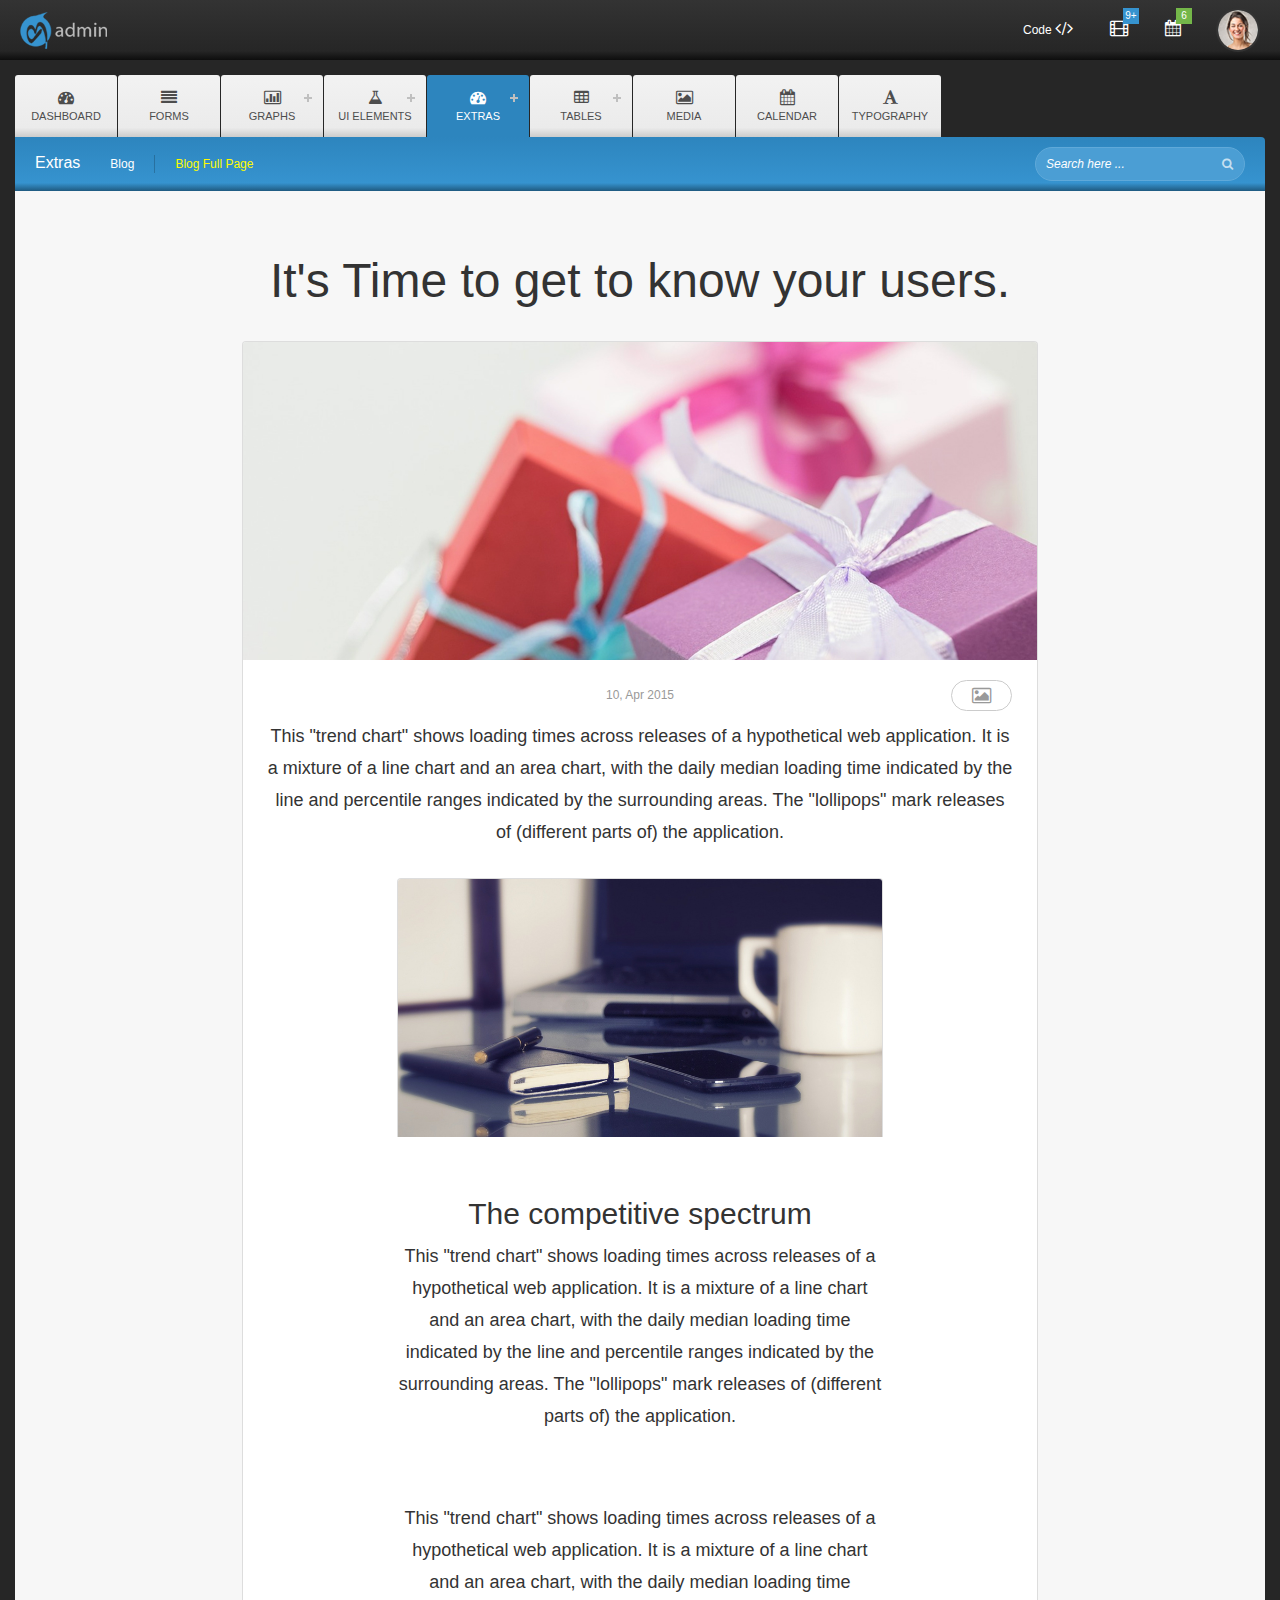
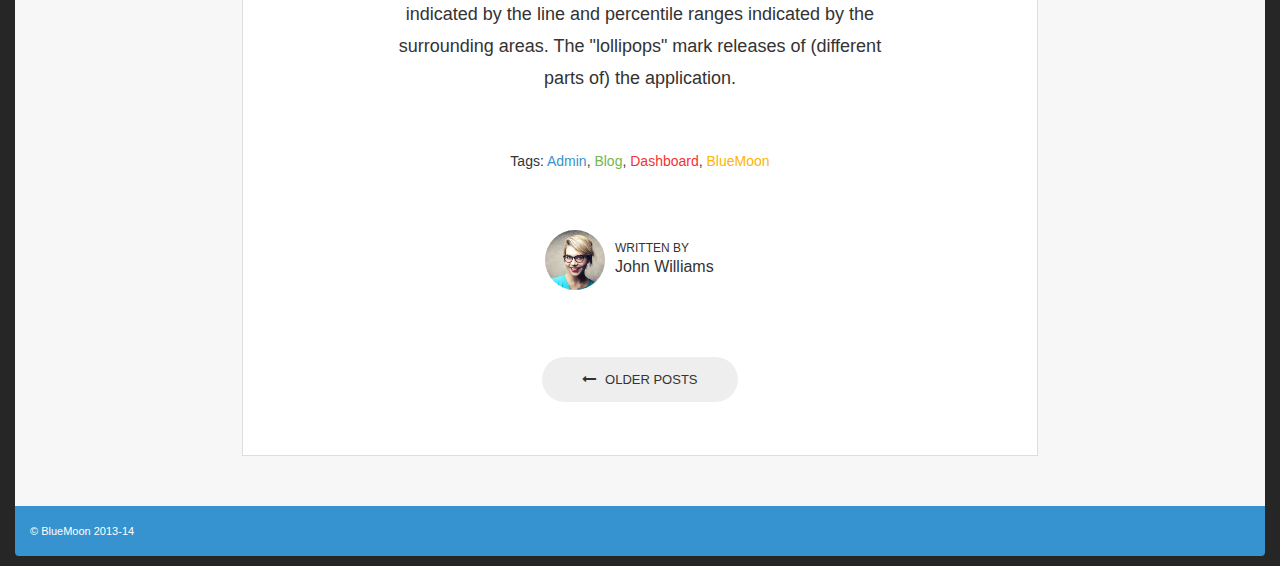
<file: static/blue-moon/blog-full-page.html>
<!DOCTYPE html>
<html>
  <head>
    <title>Blue Moon - Responsive Admin Dashboard</title>
    <meta charset="UTF-8" />
    <meta name="viewport" content="width=device-width, initial-scale=1.0"> 
    <meta name="description" content="Blue Moon - Responsive Admin Dashboard" />
    <meta name="keywords" content="Notifications, Admin, Dashboard, Bootstrap3, Sass, transform, CSS3, HTML5, Web design, UI Design, Responsive Dashboard, Responsive Admin, Admin Theme, Best Admin UI, Bootstrap Theme, Wrapbootstrap, Bootstrap, bootstrap.gallery" />
    <meta name="author" content="Bootstrap Gallery" />
    <link rel="shortcut icon" href="img/favicon.ico">
    
    <link href="css/bootstrap.min.css" rel="stylesheet">
    <link href="css/new.css" rel="stylesheet"> 
    <link href="css/blog.css" rel="stylesheet">

    <link href="fonts/font-awesome.min.css" rel="stylesheet">

    <!-- HTML5 shiv and Respond.js IE8 support of HTML5 elements and media queries -->
    <!--[if lt IE 9]>
      <script src="js/html5shiv.js"></script>
      <script src="js/respond.min.js"></script>
    <![endif]-->
  </head>

  <body>

    <!-- Header Start -->
    <header>
      <a href="index.html" class="logo">
        <img src="img/logo.png" alt="Logo"/>
      </a>
      <div class="pull-right">
        <ul id="mini-nav" class="clearfix">
          <li class="list-box hidden-xs">
            <a href="#" data-toggle="modal" data-target="#modalMd">
              <span class="text-white">Code</span> <i class="fa fa-code"></i>
            </a>
            <!-- Modal -->
            <div class="modal fade" id="modalMd" tabindex="-1" role="dialog" aria-labelledby="myModalLabel5" aria-hidden="true">
              <div class="modal-dialog">
                <div class="modal-content">
                  <div class="modal-header">
                    <button type="button" class="close" data-dismiss="modal" aria-hidden="true">&times;</button>
                    <h4 class="modal-title text-danger" id="myModalLabel5">Coding Style </h4>
                  </div>
                  <div class="modal-body">
                    <img src="img/documentation.png" alt="Esquare Admin">
                  </div>
                  <div class="modal-footer">
                    <button type="button" class="btn btn-danger" data-dismiss="modal"><i class="fa fa-times"></i> Close</button>
                  </div>
                </div>
              </div>
            </div>
          </li>
          <li class="list-box dropdown">
            <a id="drop5" href="#" role="button" class="dropdown-toggle" data-toggle="dropdown">
              <i class="fa fa-film"></i>
            </a>
            <span class="info-label info-bg">9+</span>
            <ul class="dropdown-menu stats-widget clearfix">
              <li>
                <h5 class="text-success">$37895</h5>
                <p>Revenue <span class="text-success">+2%</span></p>
                <div class="progress progress-mini">
                  <div class="progress-bar progress-bar-success" role="progressbar" aria-valuenow="40" aria-valuemin="0" aria-valuemax="100" style="width: 40%">
                    <span class="sr-only">40% Complete (success)</span>
                  </div>
                </div>
              </li>
              <li>
                <h5 class="text-warning">47,892</h5>
                <p>Downloads <span class="text-warning">+39%</span></p>
                <div class="progress progress-mini">
                  <div class="progress-bar progress-bar-warning" role="progressbar" aria-valuenow="40" aria-valuemin="0" aria-valuemax="100" style="width: 40%">
                    <span class="sr-only">40% Complete (warning)</span>
                  </div>
                </div>
              </li>
              <li>
                <h5 class="text-danger">28214</h5>
                <p>Uploads <span class="text-danger">-7%</span></p>
                <div class="progress progress-mini">
                  <div class="progress-bar progress-bar-danger" role="progressbar" aria-valuenow="40" aria-valuemin="0" aria-valuemax="100" style="width: 40%">
                    <span class="sr-only">40% Complete (danger)</span>
                  </div>
                </div>
              </li>
            </ul>
          </li>
          <li class="list-box dropdown">
            <a id="drop5" href="#" role="button" class="dropdown-toggle" data-toggle="dropdown">
              <i class="fa fa-calendar"></i>
            </a>
            <span class="info-label success-bg">6</span>
            <ul class="dropdown-menu server-activity">
              <li>
                <p><i class="fa fa-flag text-info"></i> Pending request<span class="time">3 hrs</span></p>
              </li>
              <li>
                <p><i class="fa fa-fire text-warning"></i> Server Crashed<span class="time">3mins</span></p>
              </li>
              <li>
                <p><i class="fa fa-user text-success"></i> 3 New users<span class="time">1 min</span></p>
              </li>
              <li>
                <p><i class="fa fa-bell text-danger"></i>9 pending requests<span class="time">5 min</span></p>
              </li>
              <li>
                <p><i class="fa fa-plane text-info"></i> Performance<span class="time">25 min</span></p>
              </li>
              <li>
                <p><i class="fa fa-envelope text-warning"></i>12 new emails<span class="time">25 min</span></p>
              </li>
              <li>
                <p><i class="fa fa-cog icon-spin text-success"></i> Location settings<span class="time">4 hrs</span></p>
              </li>
            </ul>
          </li>
          <li class="list-box user-profile">
            <a id="drop7" href="#" role="button" class="dropdown-toggle user-avtar" data-toggle="dropdown">
              <img src="img/user5.png" alt="Bluemoon User">
            </a>
            <ul class="dropdown-menu server-activity">
              <li>
                <p><i class="fa fa-cog text-info"></i> Account Settings</p>
              </li>
              <li>
                <p><i class="fa fa-fire text-warning"></i> Payment Details</p>
              </li>
              <li>
                <div class="demo-btn-group clearfix">
                  <a href="#" data-original-title="" title="">
                    <i class="fa fa-facebook fa-lg icon-rounded info-bg"></i>
                  </a>
                  <a href="#" data-original-title="" title="">
                    <i class="fa fa-twitter fa-lg icon-rounded twitter-bg"></i>
                  </a>
                  <a href="#" data-original-title="" title="">
                    <i class="fa fa-linkedin fa-lg icon-rounded linkedin-bg"></i>
                  </a>
                  <a href="#" data-original-title="" title="">
                    <i class="fa fa-pinterest fa-lg icon-rounded danger-bg"></i>
                  </a>
                  <a href="#" data-original-title="" title="">
                    <i class="fa fa-google-plus fa-lg icon-rounded success-bg"></i>
                  </a>
                </div>
              </li>
              <li>
                <div class="demo-btn-group clearfix">
                  <button href="#" class="btn btn-danger">
                    Logout
                  </button>
                </div>
              </li>
            </ul>
          </li>
        </ul>
      </div>
    </header>
    <!-- Header End -->

    <!-- Main Container start -->
    <div class="dashboard-container">

      <div class="container">
        <!-- Top Nav Start -->
        <div id='cssmenu'>
          <ul>
            <li>
              <a href='index.html'>
                <i class="fa fa-dashboard"></i>
                Dashboard
              </a>
            </li>
            <li>
              <a href="forms.html">
                <i class="fa fa-align-justify"></i>
                Forms
              </a>
            </li>
            <li class=''>
              <a href='#'><i class="fa fa-bar-chart-o"></i>Graphs</a>
              <ul>
                 <li><a href='flot.html'>Flot Graphs</a></li>
                 <li><a href='graphs.html'>Google Graph</a></li>
                 <li><a href='vector-maps.html'>Vector Maps</a></li>
              </ul>
            </li>
            <li class=''>
              <a href='#'><i class="fa fa-flask"></i>UI Elements</a>
              <ul>
                 <li><a href='ui-elements.html'>UI Elements</a></li>
                 <li><a href='panels.html'>Panels</a></li>
                 <li><a href='notifications.html'>Notifications</a></li>
                 <li><a href='icons.html'>Icons</a></li>
              </ul>
            </li>
            <li class='active'>
              <a href='#'><i class="fa fa-dashboard"></i>Extras</a>
              <ul>
                <li><a href='#'>Blog</a>
                  <ul>
                    <li><a href='blog.html'>Blog</a></li>
                    <li><a href='blog-full-page.html'>Blog Full Page</a></li>
                  </ul>
                </li>
                <li><a href='edit-profile.html'>Edit Profile</a></li>
                <li><a href='invoice.html'>Invoice</a></li>
                <li><a href='default.html'>default</a></li>
                <li><a href='#'>Submenu</a>
                  <ul>
                    <li><a href='#'>Sub Product</a></li>
                    <li><a href='#'>Sub Product</a></li>
                    <li><a href='#'>Sub Product</a></li>
                  </ul>
                </li>
                <li><a href='login.html'>Login</a></li>
                <li><a href='help.html'>Help</a></li>
                <li><a href='404.html'>404</a></li>
                <li><a href='500.html'>500</a></li>
              </ul>
            </li>
            <li>
              <a href='#'><i class="fa fa-table"></i>Tables</a>
              <ul>
                <li><a href='tables.html'>Tables</a></li>
                <li><a href='pricing.html'>Pricing Plan</a></li>
                <li><a href='timeline.html'>Timeline</a></li>
              </ul>
            </li>
            <li>
              <a href="media.html">
                <i class="fa fa-picture-o"></i>
                Media
              </a>
            </li>
            <li class="hidden-sm">
              <a href="calendar.html">
                <i class="fa fa-calendar"></i>
                Calendar
              </a>
            </li>
            <li class="hidden-sm">
              <a href="typography.html">
                <i class="fa fa-font"></i>
                Typography
              </a>
            </li>
          </ul>
        </div>
        <!-- Top Nav End -->

        <!-- Sub Nav End -->
        <div class="sub-nav hidden-sm hidden-xs">
          <ul>
            <li><a href="" class="heading">Extras</a></li>
            <li class="hidden-sm hidden-xs">
              <a href="blog.html">
                Blog
              </a>
            </li>
            <li class="hidden-sm hidden-xs">
              <a href="#" class="selected">
                Blog Full Page
              </a>
            </li>
          </ul>
          <div class="custom-search hidden-sm hidden-xs">
            <input type="text" class="search-query" placeholder="Search here ...">
            <i class="fa fa-search"></i>
          </div>
        </div>
        <!-- Sub Nav End -->

        <!-- Dashboard Wrapper Start -->
        <div class="dashboard-wrapper-lg">
          
          <!-- Blog Container Start -->
          <div class="blog-container">
            
            <h1 class="center-align-text">It's Time to get to know your users.</h1>

            <!-- Row Start -->
            <div class="row">
              <div class="col-lg-8 col-lg-offset-2 col-md-8 col-md-offset-2 col-sm-12 col-xs-12">

                <!-- Blog One Starts -->
                <div class="blog-wrapper">
                  <img src="img/bluemoon-blog7.jpg" class="blog-image img-responsive" alt="Bluemoon Blog">
                  <div class="blog-body">
                    <div class="blog-type">
                      <i class="fa fa-picture-o"></i>
                    </div>
                    <div class="date">
                      10, Apr 2015
                    </div>
                    <p class="blog-info-lg">
                      This "trend chart" shows loading times across releases of a hypothetical web application. It is a mixture of a line chart and an area chart, with the daily median loading time indicated by the line and percentile ranges indicated by the surrounding areas. The "lollipops" mark releases of (different parts of) the application.
                    </p>
                    
                    <!-- Row Start -->
                    <div class="row">
                      <div class="col-lg-8 col-lg-offset-2 col-md-8 col-md-offset-2 col-sm-12 col-xs-12">
                        <img src="img/bluemoon-blog5.jpg" class="blog-image img-responsive" alt="Bluemoon Blog">
                      </div>
                    </div>
                    <!-- Row Ends -->

                    <br><br>

                    <!-- Row Start -->
                    <div class="row">
                      <div class="col-lg-8 col-lg-offset-2 col-md-8 col-md-offset-2 col-sm-12 col-xs-12">
                        <h2>The competitive spectrum</h2>
                        <p class="blog-info-lg">
                          This "trend chart" shows loading times across releases of a hypothetical web application. It is a mixture of a line chart and an area chart, with the daily median loading time indicated by the line and percentile ranges indicated by the surrounding areas. The "lollipops" mark releases of (different parts of) the application.
                        </p>

                        <br><br>

                        <p class="blog-info-lg">
                          This "trend chart" shows loading times across releases of a hypothetical web application. It is a mixture of a line chart and an area chart, with the daily median loading time indicated by the line and percentile ranges indicated by the surrounding areas. The "lollipops" mark releases of (different parts of) the application.
                        </p>

                        <br>

                        <h5>Tags: <a href="#" class="text-info">Admin</a>, <a href="#" class="text-success">Blog</a>, <a href="#" class="text-danger">Dashboard</a>, <a href="#" class="text-warning">BlueMoon</a></h5>
                      </div>
                    </div>
                    <!-- Row Ends -->

                    <div class="writtern-by clearfix">
                      <img src="img/user7.jpg" class="writer" Alt="Author">
                      <div class="writer-info">
                        WRITTEN BY
                        <h4>John Williams</h4>
                      </div>
                    </div>

                    <a href="blog.html" class="blog-btn"><i class="fa fa-long-arrow-left"></i> Older Posts</a>

                    <br><br><br>

                  </div>
                </div>
                <!-- Blog One Ends -->

              </div>
            </div>
            <!-- Row Ends -->

          </div>
          <!-- Blog Container End -->

        </div>
        <!-- Dashboard Wrapper End -->

        <footer>
          <p>© BlueMoon 2013-14</p>
        </footer>

      </div>
    </div>
    <!-- Main Container end -->

    <script src="js/jquery.js"></script>
    <script src="js/bootstrap.min.js"></script>
    <script src="js/jquery.scrollUp.js"></script>
    
    <!-- Custom JS -->
    <script src="js/menu.js"></script>
    
    <script type="text/javascript">
      //ScrollUp
      $(function () {
        $.scrollUp({
          scrollName: 'scrollUp', // Element ID
          topDistance: '300', // Distance from top before showing element (px)
          topSpeed: 300, // Speed back to top (ms)
          animation: 'fade', // Fade, slide, none
          animationInSpeed: 400, // Animation in speed (ms)
          animationOutSpeed: 400, // Animation out speed (ms)
          scrollText: 'Top', // Text for element
          activeOverlay: false, // Set CSS color to display scrollUp active point, e.g '#00FFFF'
        });
      });

      //Tooltip
      $('a').tooltip('hide');
      $('i').tooltip('hide');

    </script>

  </body>
</html>
</file>
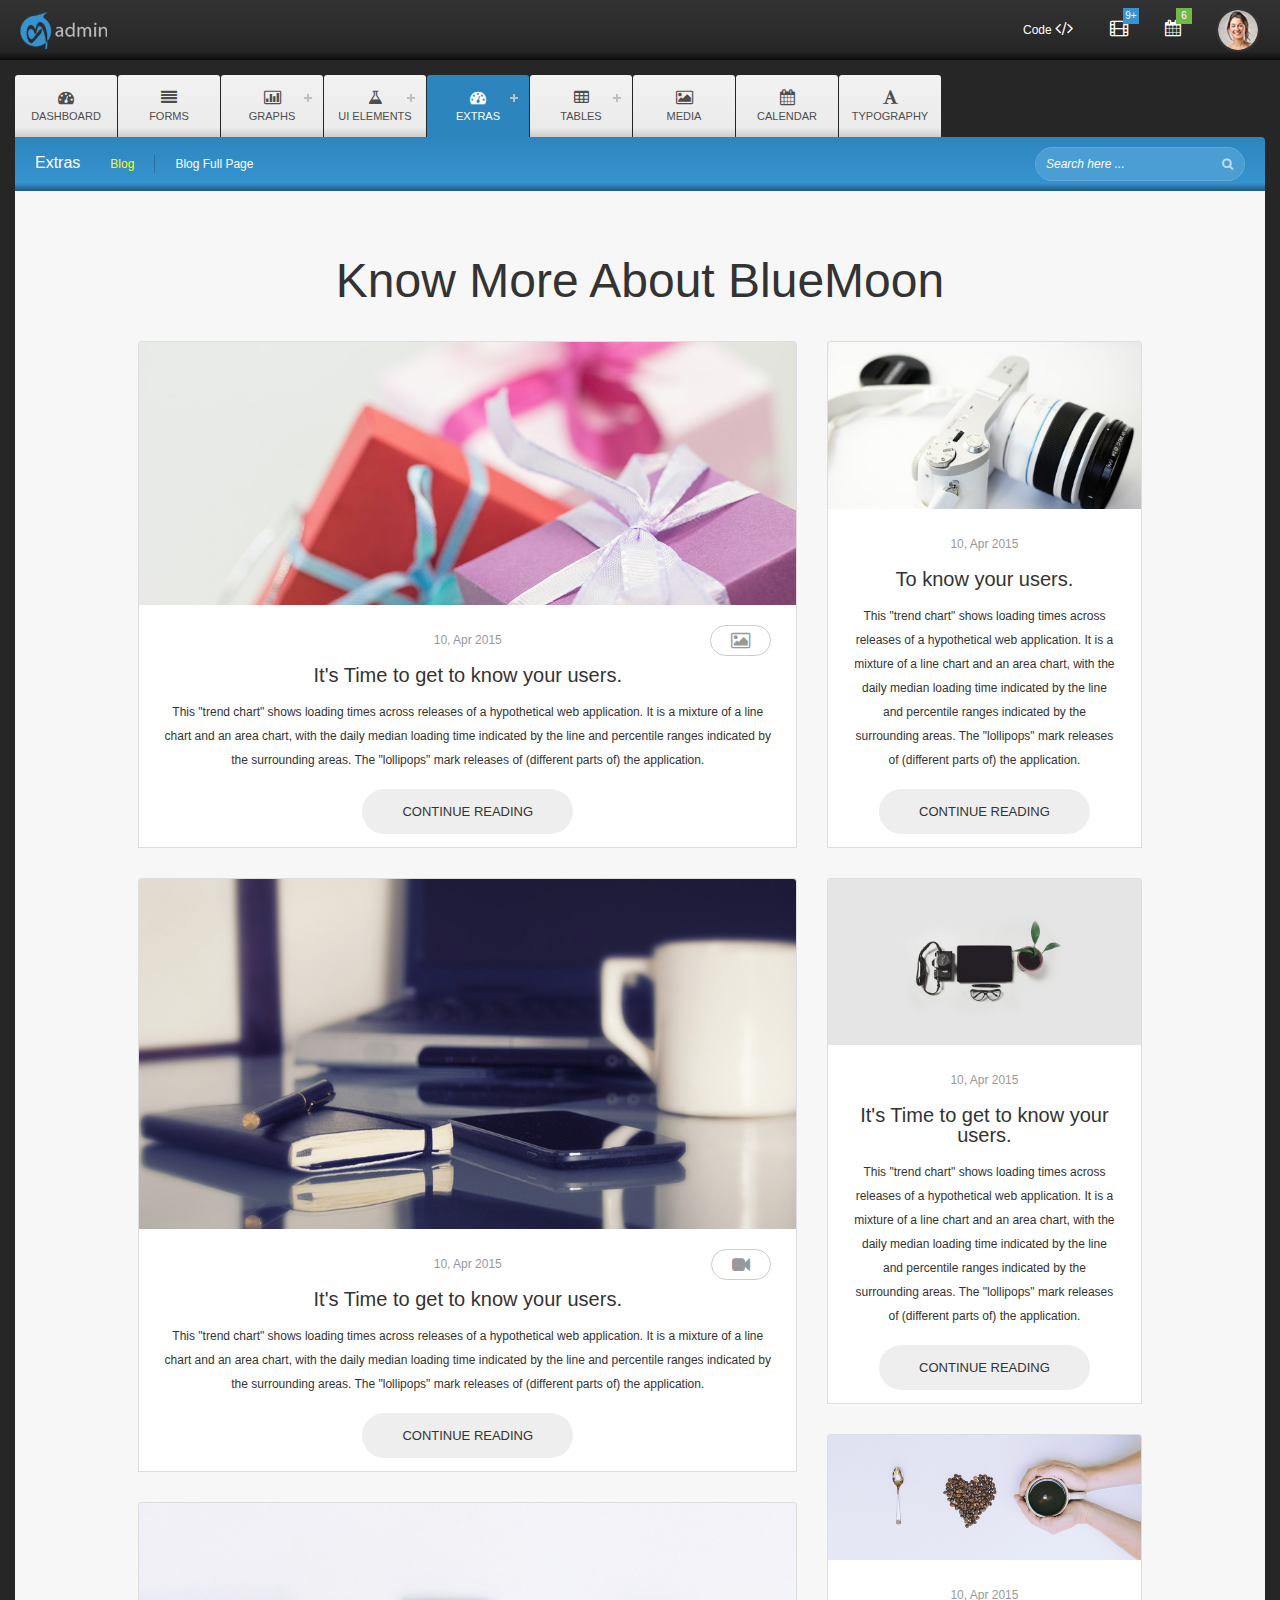
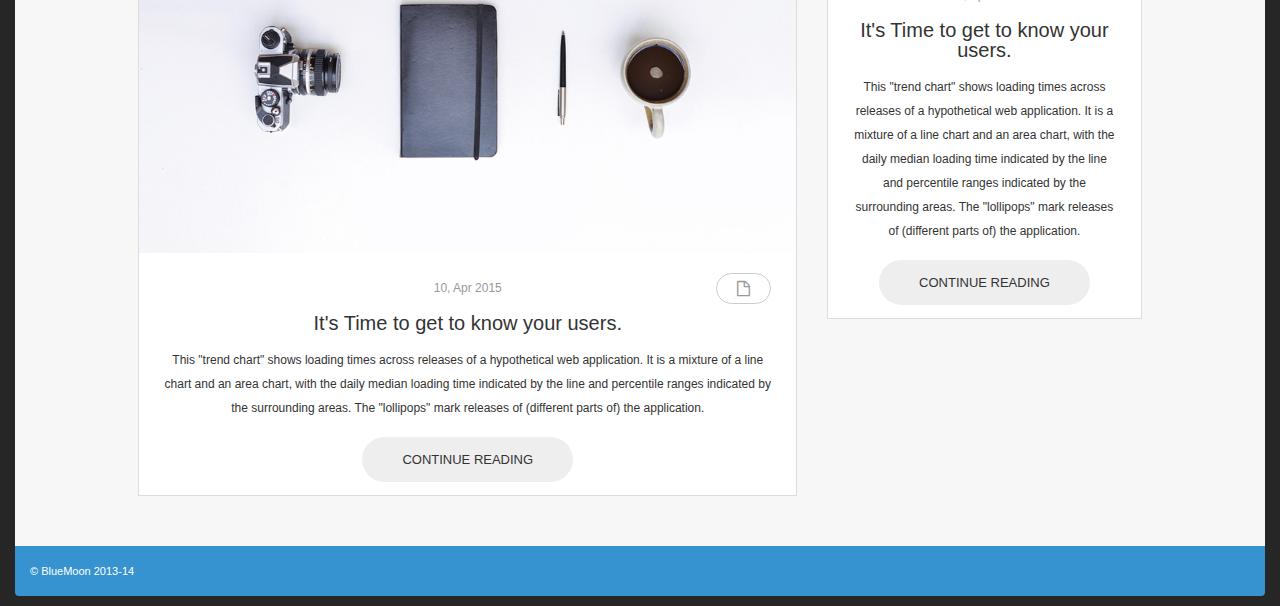
<file: static/blue-moon/blog.html>
<!DOCTYPE html>
<html>
  <head>
    <title>Blue Moon - Responsive Admin Dashboard</title>
    <meta charset="UTF-8" />
    <meta name="viewport" content="width=device-width, initial-scale=1.0"> 
    <meta name="description" content="Blue Moon - Responsive Admin Dashboard" />
    <meta name="keywords" content="Notifications, Admin, Dashboard, Bootstrap3, Sass, transform, CSS3, HTML5, Web design, UI Design, Responsive Dashboard, Responsive Admin, Admin Theme, Best Admin UI, Bootstrap Theme, Wrapbootstrap, Bootstrap, bootstrap.gallery" />
    <meta name="author" content="Bootstrap Gallery" />
    <link rel="shortcut icon" href="img/favicon.ico">
    
    <link href="css/bootstrap.min.css" rel="stylesheet">
    <link href="css/new.css" rel="stylesheet"> 
    <link href="css/blog.css" rel="stylesheet">

    <link href="fonts/font-awesome.min.css" rel="stylesheet">

    <!-- HTML5 shiv and Respond.js IE8 support of HTML5 elements and media queries -->
    <!--[if lt IE 9]>
      <script src="js/html5shiv.js"></script>
      <script src="js/respond.min.js"></script>
    <![endif]-->
  </head>

  <body>

    <!-- Header Start -->
    <header>
      <a href="index.html" class="logo">
        <img src="img/logo.png" alt="Logo"/>
      </a>
      <div class="pull-right">
        <ul id="mini-nav" class="clearfix">
          <li class="list-box hidden-xs">
            <a href="#" data-toggle="modal" data-target="#modalMd">
              <span class="text-white">Code</span> <i class="fa fa-code"></i>
            </a>
            <!-- Modal -->
            <div class="modal fade" id="modalMd" tabindex="-1" role="dialog" aria-labelledby="myModalLabel5" aria-hidden="true">
              <div class="modal-dialog">
                <div class="modal-content">
                  <div class="modal-header">
                    <button type="button" class="close" data-dismiss="modal" aria-hidden="true">&times;</button>
                    <h4 class="modal-title text-danger" id="myModalLabel5">Coding Style </h4>
                  </div>
                  <div class="modal-body">
                    <img src="img/documentation.png" alt="Esquare Admin">
                  </div>
                  <div class="modal-footer">
                    <button type="button" class="btn btn-danger" data-dismiss="modal"><i class="fa fa-times"></i> Close</button>
                  </div>
                </div>
              </div>
            </div>
          </li>
          <li class="list-box dropdown">
            <a id="drop5" href="#" role="button" class="dropdown-toggle" data-toggle="dropdown">
              <i class="fa fa-film"></i>
            </a>
            <span class="info-label info-bg">9+</span>
            <ul class="dropdown-menu stats-widget clearfix">
              <li>
                <h5 class="text-success">$37895</h5>
                <p>Revenue <span class="text-success">+2%</span></p>
                <div class="progress progress-mini">
                  <div class="progress-bar progress-bar-success" role="progressbar" aria-valuenow="40" aria-valuemin="0" aria-valuemax="100" style="width: 40%">
                    <span class="sr-only">40% Complete (success)</span>
                  </div>
                </div>
              </li>
              <li>
                <h5 class="text-warning">47,892</h5>
                <p>Downloads <span class="text-warning">+39%</span></p>
                <div class="progress progress-mini">
                  <div class="progress-bar progress-bar-warning" role="progressbar" aria-valuenow="40" aria-valuemin="0" aria-valuemax="100" style="width: 40%">
                    <span class="sr-only">40% Complete (warning)</span>
                  </div>
                </div>
              </li>
              <li>
                <h5 class="text-danger">28214</h5>
                <p>Uploads <span class="text-danger">-7%</span></p>
                <div class="progress progress-mini">
                  <div class="progress-bar progress-bar-danger" role="progressbar" aria-valuenow="40" aria-valuemin="0" aria-valuemax="100" style="width: 40%">
                    <span class="sr-only">40% Complete (danger)</span>
                  </div>
                </div>
              </li>
            </ul>
          </li>
          <li class="list-box dropdown">
            <a id="drop5" href="#" role="button" class="dropdown-toggle" data-toggle="dropdown">
              <i class="fa fa-calendar"></i>
            </a>
            <span class="info-label success-bg">6</span>
            <ul class="dropdown-menu server-activity">
              <li>
                <p><i class="fa fa-flag text-info"></i> Pending request<span class="time">3 hrs</span></p>
              </li>
              <li>
                <p><i class="fa fa-fire text-warning"></i> Server Crashed<span class="time">3mins</span></p>
              </li>
              <li>
                <p><i class="fa fa-user text-success"></i> 3 New users<span class="time">1 min</span></p>
              </li>
              <li>
                <p><i class="fa fa-bell text-danger"></i>9 pending requests<span class="time">5 min</span></p>
              </li>
              <li>
                <p><i class="fa fa-plane text-info"></i> Performance<span class="time">25 min</span></p>
              </li>
              <li>
                <p><i class="fa fa-envelope text-warning"></i>12 new emails<span class="time">25 min</span></p>
              </li>
              <li>
                <p><i class="fa fa-cog icon-spin text-success"></i> Location settings<span class="time">4 hrs</span></p>
              </li>
            </ul>
          </li>
          <li class="list-box user-profile">
            <a id="drop7" href="#" role="button" class="dropdown-toggle user-avtar" data-toggle="dropdown">
              <img src="img/user5.png" alt="Bluemoon User">
            </a>
            <ul class="dropdown-menu server-activity">
              <li>
                <p><i class="fa fa-cog text-info"></i> Account Settings</p>
              </li>
              <li>
                <p><i class="fa fa-fire text-warning"></i> Payment Details</p>
              </li>
              <li>
                <div class="demo-btn-group clearfix">
                  <a href="#" data-original-title="" title="">
                    <i class="fa fa-facebook fa-lg icon-rounded info-bg"></i>
                  </a>
                  <a href="#" data-original-title="" title="">
                    <i class="fa fa-twitter fa-lg icon-rounded twitter-bg"></i>
                  </a>
                  <a href="#" data-original-title="" title="">
                    <i class="fa fa-linkedin fa-lg icon-rounded linkedin-bg"></i>
                  </a>
                  <a href="#" data-original-title="" title="">
                    <i class="fa fa-pinterest fa-lg icon-rounded danger-bg"></i>
                  </a>
                  <a href="#" data-original-title="" title="">
                    <i class="fa fa-google-plus fa-lg icon-rounded success-bg"></i>
                  </a>
                </div>
              </li>
              <li>
                <div class="demo-btn-group clearfix">
                  <button href="#" class="btn btn-danger">
                    Logout
                  </button>
                </div>
              </li>
            </ul>
          </li>
        </ul>
      </div>
    </header>
    <!-- Header End -->

    <!-- Main Container start -->
    <div class="dashboard-container">

      <div class="container">
        <!-- Top Nav Start -->
        <div id='cssmenu'>
          <ul>
            <li>
              <a href='index.html'>
                <i class="fa fa-dashboard"></i>
                Dashboard
              </a>
            </li>
            <li>
              <a href="forms.html">
                <i class="fa fa-align-justify"></i>
                Forms
              </a>
            </li>
            <li class=''>
              <a href='#'><i class="fa fa-bar-chart-o"></i>Graphs</a>
              <ul>
                 <li><a href='flot.html'>Flot Graphs</a></li>
                 <li><a href='graphs.html'>Google Graph</a></li>
                 <li><a href='vector-maps.html'>Vector Maps</a></li>
              </ul>
            </li>
            <li class=''>
              <a href='#'><i class="fa fa-flask"></i>UI Elements</a>
              <ul>
                 <li><a href='ui-elements.html'>UI Elements</a></li>
                 <li><a href='panels.html'>Panels</a></li>
                 <li><a href='notifications.html'>Notifications</a></li>
                 <li><a href='icons.html'>Icons</a></li>
              </ul>
            </li>
            <li class='active'>
              <a href='#'><i class="fa fa-dashboard"></i>Extras</a>
              <ul>
                <li><a href='#'>Blog</a>
                  <ul>
                    <li><a href='blog.html'>Blog</a></li>
                    <li><a href='blog-full-page.html'>Blog Full Page</a></li>
                  </ul>
                </li>
                <li><a href='edit-profile.html'>Edit Profile</a></li>
                <li><a href='invoice.html'>Invoice</a></li>
                <li><a href='default.html'>default</a></li>
                <li><a href='#'>Submenu</a>
                  <ul>
                    <li><a href='#'>Sub Product</a></li>
                    <li><a href='#'>Sub Product</a></li>
                    <li><a href='#'>Sub Product</a></li>
                  </ul>
                </li>
                <li><a href='login.html'>Login</a></li>
                <li><a href='help.html'>Help</a></li>
                <li><a href='404.html'>404</a></li>
                <li><a href='500.html'>500</a></li>
              </ul>
            </li>
            <li>
              <a href='#'><i class="fa fa-table"></i>Tables</a>
              <ul>
                <li><a href='tables.html'>Tables</a></li>
                <li><a href='pricing.html'>Pricing Plan</a></li>
                <li><a href='timeline.html'>Timeline</a></li>
              </ul>
            </li>
            <li>
              <a href="media.html">
                <i class="fa fa-picture-o"></i>
                Media
              </a>
            </li>
            <li class="hidden-sm">
              <a href="calendar.html">
                <i class="fa fa-calendar"></i>
                Calendar
              </a>
            </li>
            <li class="hidden-sm">
              <a href="typography.html">
                <i class="fa fa-font"></i>
                Typography
              </a>
            </li>
          </ul>
        </div>
        <!-- Top Nav End -->

        <!-- Sub Nav End -->
        <div class="sub-nav hidden-sm hidden-xs">
          <ul>
            <li><a href="" class="heading">Extras</a></li>
            <li class="hidden-sm hidden-xs">
              <a href="#" class="selected">
                Blog
              </a>
            </li>
            <li class="hidden-sm hidden-xs">
              <a href="blog-full-page.html">
                Blog Full Page
              </a>
            </li>
          </ul>
          <div class="custom-search hidden-sm hidden-xs">
            <input type="text" class="search-query" placeholder="Search here ...">
            <i class="fa fa-search"></i>
          </div>
        </div>
        <!-- Sub Nav End -->

        <!-- Dashboard Wrapper Start -->
        <div class="dashboard-wrapper-lg">
          
          <!-- Blog Container Start -->
          <div class="blog-container">
            
            <h1 class="center-align-text">Know More About BlueMoon</h1>

            <!-- Row Start -->
            <div class="row">
              <div class="col-lg-10 col-lg-offset-1 col-md-10 col-md-offset-1 col-sm-12 col-xs-12">

                <!-- Row Start -->
                <div class="row">
                  <div class="col-md-8">
                    
                    <!-- Blog One Starts -->
                    <div class="blog-wrapper">
                      <img src="img/bluemoon-blog7.jpg" class="blog-image img-responsive" alt="Bluemoon Blog">
                      <div class="blog-body">
                        <div class="blog-type">
                          <i class="fa fa-picture-o"></i>
                        </div>
                        <div class="date">
                          10, Apr 2015
                        </div>
                        <div class="blog-title">
                          It's Time to get to know your users.
                        </div>
                        <p class="blog-info">
                          This "trend chart" shows loading times across releases of a hypothetical web application. It is a mixture of a line chart and an area chart, with the daily median loading time indicated by the line and percentile ranges indicated by the surrounding areas. The "lollipops" mark releases of (different parts of) the application.
                        </p>
                        <a href="blog-full-page.html" class="blog-btn">Continue Reading</a>
                      </div>
                    </div>
                    <!-- Blog One Ends -->

                    <!-- Blog Starts -->
                    <div class="blog-wrapper">
                      <img src="img/bluemoon-blog5.jpg" class="blog-image img-responsive" alt="Bluemoon Blog">
                      <div class="blog-body">
                        <div class="blog-type">
                          <i class="fa fa-video-camera"></i>
                        </div>
                        <div class="date">
                          10, Apr 2015
                        </div>
                        <div class="blog-title">
                          It's Time to get to know your users.
                        </div>
                        <p class="blog-info">
                          This "trend chart" shows loading times across releases of a hypothetical web application. It is a mixture of a line chart and an area chart, with the daily median loading time indicated by the line and percentile ranges indicated by the surrounding areas. The "lollipops" mark releases of (different parts of) the application.
                        </p>
                        <a href="blog-full-page.html" class="blog-btn">Continue Reading</a>
                      </div>
                    </div>
                    <!-- Blog Ends -->

                    <!-- Blog Starts -->
                    <div class="blog-wrapper">
                      <img src="img/bluemoon-blog1.jpg" class="blog-image img-responsive" alt="Bluemoon Blog">
                      <div class="blog-body">
                        <div class="blog-type">
                          <i class="fa fa-file-o"></i>
                        </div>
                        <div class="date">
                          10, Apr 2015
                        </div>
                        <div class="blog-title">
                          It's Time to get to know your users.
                        </div>
                        <p class="blog-info">
                          This "trend chart" shows loading times across releases of a hypothetical web application. It is a mixture of a line chart and an area chart, with the daily median loading time indicated by the line and percentile ranges indicated by the surrounding areas. The "lollipops" mark releases of (different parts of) the application.
                        </p>
                        <a href="blog-full-page.html" class="blog-btn">Continue Reading</a>
                      </div>
                    </div>
                    <!-- Blog Ends -->

                  </div>
                  <div class="col-md-4">
                    
                    <!-- Blog Starts -->
                    <div class="blog-wrapper">
                      <img src="img/bluemoon-blog4.jpg" class="blog-image img-responsive" alt="Bluemoon Blog">
                      <div class="blog-body">
                        <div class="date">
                          10, Apr 2015
                        </div>
                        <div class="blog-title">
                          To know your users.
                        </div>
                        <p class="blog-info">
                          This "trend chart" shows loading times across releases of a hypothetical web application. It is a mixture of a line chart and an area chart, with the daily median loading time indicated by the line and percentile ranges indicated by the surrounding areas. The "lollipops" mark releases of (different parts of) the application.
                        </p>
                        <a href="blog-full-page.html" class="blog-btn">Continue Reading</a>
                      </div>
                    </div>
                    <!-- Blog Ends -->

                    <!-- Blog Starts -->
                    <div class="blog-wrapper">
                      <img src="img/bluemoon-blog3.jpg" class="blog-image img-responsive" alt="Bluemoon Blog">
                      <div class="blog-body">
                        <div class="date">
                          10, Apr 2015
                        </div>
                        <div class="blog-title">
                          It's Time to get to know your users.
                        </div>
                        <p class="blog-info">
                          This "trend chart" shows loading times across releases of a hypothetical web application. It is a mixture of a line chart and an area chart, with the daily median loading time indicated by the line and percentile ranges indicated by the surrounding areas. The "lollipops" mark releases of (different parts of) the application.
                        </p>
                        <a href="blog-full-page.html" class="blog-btn">Continue Reading</a>
                      </div>
                    </div>
                    <!-- Blog Ends -->

                    <!-- Blog Starts -->
                    <div class="blog-wrapper">
                      <img src="img/bluemoon-blog2.jpg" class="blog-image img-responsive" alt="Bluemoon Blog">
                      <div class="blog-body">
                        <div class="date">
                          10, Apr 2015
                        </div>
                        <div class="blog-title">
                          It's Time to get to know your users.
                        </div>
                        <p class="blog-info">
                          This "trend chart" shows loading times across releases of a hypothetical web application. It is a mixture of a line chart and an area chart, with the daily median loading time indicated by the line and percentile ranges indicated by the surrounding areas. The "lollipops" mark releases of (different parts of) the application.
                        </p>
                        <a href="blog-full-page.html" class="blog-btn">Continue Reading</a>
                      </div>
                    </div>
                    <!-- Blog Ends -->

                  </div>
                </div>
                <!-- Row Ends -->

              </div>
            </div>
            <!-- Row Ends -->

          </div>
          <!-- Blog Container End -->

        </div>
        <!-- Dashboard Wrapper End -->

        <footer>
          <p>© BlueMoon 2013-14</p>
        </footer>

      </div>
    </div>
    <!-- Main Container end -->

    <script src="js/jquery.js"></script>
    <script src="js/bootstrap.min.js"></script>
    <script src="js/jquery.scrollUp.js"></script>
    
    <!-- Custom JS -->
    <script src="js/menu.js"></script>
    
    <script type="text/javascript">
      //ScrollUp
      $(function () {
        $.scrollUp({
          scrollName: 'scrollUp', // Element ID
          topDistance: '300', // Distance from top before showing element (px)
          topSpeed: 300, // Speed back to top (ms)
          animation: 'fade', // Fade, slide, none
          animationInSpeed: 400, // Animation in speed (ms)
          animationOutSpeed: 400, // Animation out speed (ms)
          scrollText: 'Top', // Text for element
          activeOverlay: false, // Set CSS color to display scrollUp active point, e.g '#00FFFF'
        });
      });

      //Tooltip
      $('a').tooltip('hide');
      $('i').tooltip('hide');

    </script>

  </body>
</html>
</file>
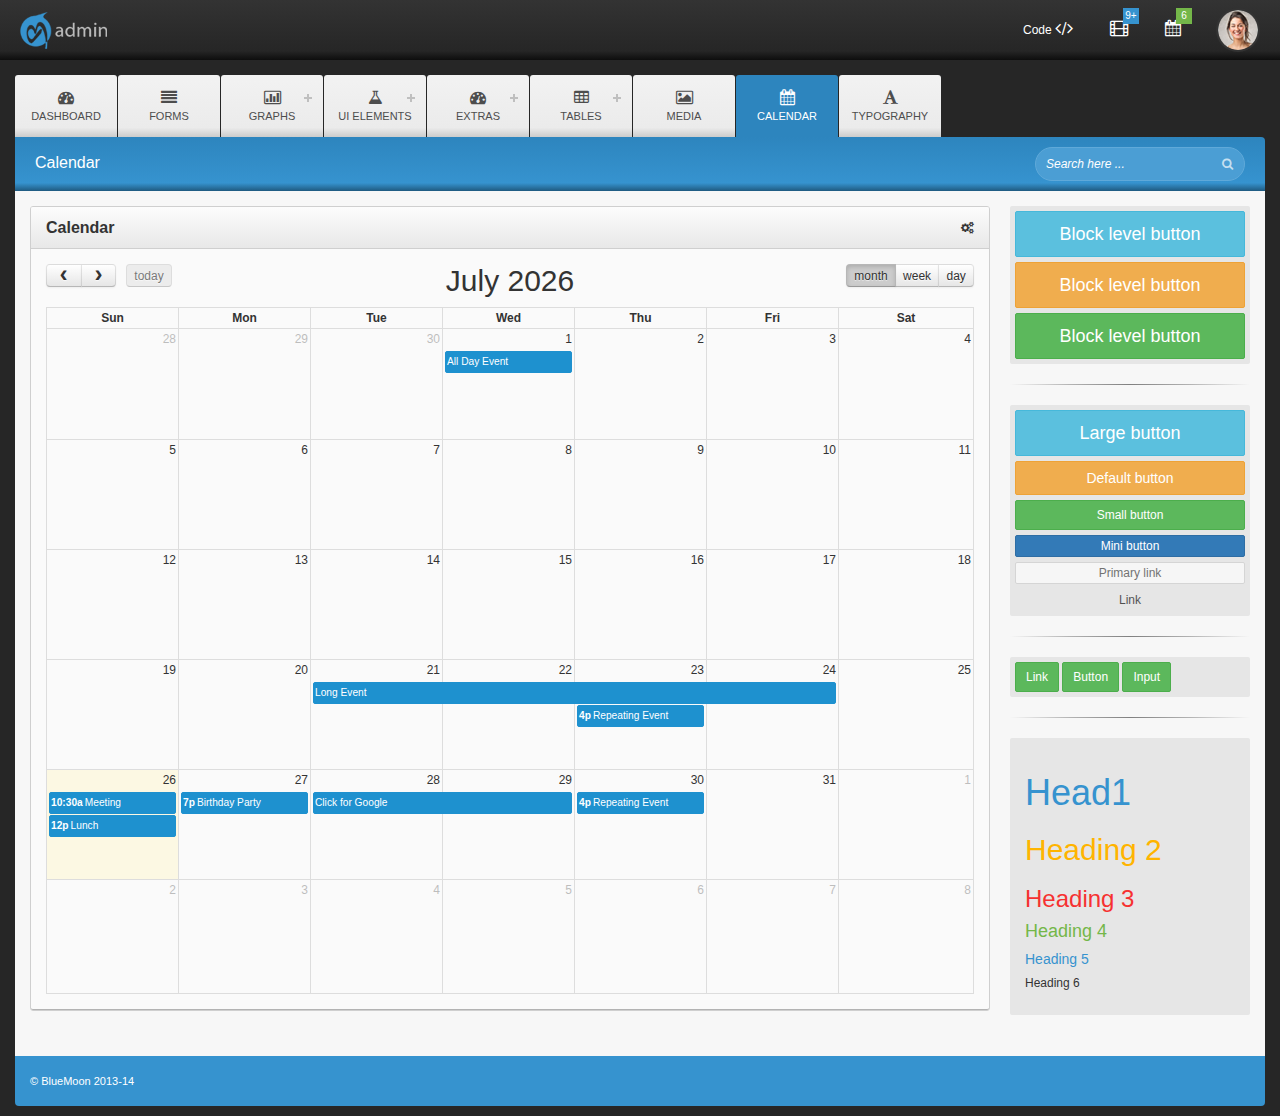
<file: static/blue-moon/calendar.html>
<!DOCTYPE html>
<html>
  <head>
    <title>Blue Moon - Responsive Admin Dashboard</title>
    <meta charset="UTF-8" />
    <meta name="viewport" content="width=device-width, initial-scale=1.0"> 
    <meta name="description" content="Blue Moon - Responsive Admin Dashboard" />
    <meta name="keywords" content="Notifications, Admin, Dashboard, Bootstrap3, Sass, transform, CSS3, HTML5, Web design, UI Design, Responsive Dashboard, Responsive Admin, Admin Theme, Best Admin UI, Bootstrap Theme, Wrapbootstrap, Bootstrap, bootstrap.gallery" />
    <meta name="author" content="Bootstrap Gallery" />
    <link rel="shortcut icon" href="img/favicon.ico">
    
    <link href="css/bootstrap.min.css" rel="stylesheet">

    <link href="css/new.css" rel="stylesheet">
    <!-- Important. For Theming change primary-color variable in main.css  -->

    <link href="css/fullcalendar.css" rel="stylesheet">

    <link href="fonts/font-awesome.min.css" rel="stylesheet">

    <!-- HTML5 shiv and Respond.js IE8 support of HTML5 elements and media queries -->
    <!--[if lt IE 9]>
      <script src="js/html5shiv.js"></script>
      <script src="js/respond.min.js"></script>
    <![endif]-->
  </head>

  <body>

    <!-- Header Start -->
    <header>
      <a href="index.html" class="logo">
        <img src="img/logo.png" alt="Logo"/>
      </a>
      <div class="pull-right">
        <ul id="mini-nav" class="clearfix">
          <li class="list-box hidden-xs">
            <a href="#" data-toggle="modal" data-target="#modalMd">
              <span class="text-white">Code</span> <i class="fa fa-code"></i>
            </a>
            <!-- Modal -->
            <div class="modal fade" id="modalMd" tabindex="-1" role="dialog" aria-labelledby="myModalLabel5" aria-hidden="true">
              <div class="modal-dialog">
                <div class="modal-content">
                  <div class="modal-header">
                    <button type="button" class="close" data-dismiss="modal" aria-hidden="true">&times;</button>
                    <h4 class="modal-title text-danger" id="myModalLabel5">Coding Style </h4>
                  </div>
                  <div class="modal-body">
                    <img src="img/documentation.png" alt="Esquare Admin">
                  </div>
                  <div class="modal-footer">
                    <button type="button" class="btn btn-danger" data-dismiss="modal"><i class="fa fa-times"></i> Close</button>
                  </div>
                </div>
              </div>
            </div>
          </li>
          <li class="list-box dropdown">
            <a id="drop5" href="#" role="button" class="dropdown-toggle" data-toggle="dropdown">
              <i class="fa fa-film"></i>
            </a>
            <span class="info-label info-bg">9+</span>
            <ul class="dropdown-menu stats-widget clearfix">
              <li>
                <h5 class="text-success">$37895</h5>
                <p>Revenue <span class="text-success">+2%</span></p>
                <div class="progress progress-mini">
                  <div class="progress-bar progress-bar-success" role="progressbar" aria-valuenow="40" aria-valuemin="0" aria-valuemax="100" style="width: 40%">
                    <span class="sr-only">40% Complete (success)</span>
                  </div>
                </div>
              </li>
              <li>
                <h5 class="text-warning">47,892</h5>
                <p>Downloads <span class="text-warning">+39%</span></p>
                <div class="progress progress-mini">
                  <div class="progress-bar progress-bar-warning" role="progressbar" aria-valuenow="40" aria-valuemin="0" aria-valuemax="100" style="width: 40%">
                    <span class="sr-only">40% Complete (warning)</span>
                  </div>
                </div>
              </li>
              <li>
                <h5 class="text-danger">28214</h5>
                <p>Uploads <span class="text-danger">-7%</span></p>
                <div class="progress progress-mini">
                  <div class="progress-bar progress-bar-danger" role="progressbar" aria-valuenow="40" aria-valuemin="0" aria-valuemax="100" style="width: 40%">
                    <span class="sr-only">40% Complete (danger)</span>
                  </div>
                </div>
              </li>
            </ul>
          </li>
          <li class="list-box dropdown">
            <a id="drop5" href="#" role="button" class="dropdown-toggle" data-toggle="dropdown">
              <i class="fa fa-calendar"></i>
            </a>
            <span class="info-label success-bg">6</span>
            <ul class="dropdown-menu server-activity">
              <li>
                <p><i class="fa fa-flag text-info"></i> Pending request<span class="time">3 hrs</span></p>
              </li>
              <li>
                <p><i class="fa fa-fire text-warning"></i> Server Crashed<span class="time">3mins</span></p>
              </li>
              <li>
                <p><i class="fa fa-user text-success"></i> 3 New users<span class="time">1 min</span></p>
              </li>
              <li>
                <p><i class="fa fa-bell text-danger"></i>9 pending requests<span class="time">5 min</span></p>
              </li>
              <li>
                <p><i class="fa fa-plane text-info"></i> Performance<span class="time">25 min</span></p>
              </li>
              <li>
                <p><i class="fa fa-envelope text-warning"></i>12 new emails<span class="time">25 min</span></p>
              </li>
              <li>
                <p><i class="fa fa-cog icon-spin text-success"></i> Location settings<span class="time">4 hrs</span></p>
              </li>
            </ul>
          </li>
          <li class="list-box user-profile">
            <a id="drop7" href="#" role="button" class="dropdown-toggle user-avtar" data-toggle="dropdown">
              <img src="img/user5.png" alt="Bluemoon User">
            </a>
            <ul class="dropdown-menu server-activity">
              <li>
                <p><i class="fa fa-cog text-info"></i> Account Settings</p>
              </li>
              <li>
                <p><i class="fa fa-fire text-warning"></i> Payment Details</p>
              </li>
              <li>
                <div class="demo-btn-group clearfix">
                  <a href="#" data-original-title="" title="">
                    <i class="fa fa-facebook fa-lg icon-rounded info-bg"></i>
                  </a>
                  <a href="#" data-original-title="" title="">
                    <i class="fa fa-twitter fa-lg icon-rounded twitter-bg"></i>
                  </a>
                  <a href="#" data-original-title="" title="">
                    <i class="fa fa-linkedin fa-lg icon-rounded linkedin-bg"></i>
                  </a>
                  <a href="#" data-original-title="" title="">
                    <i class="fa fa-pinterest fa-lg icon-rounded danger-bg"></i>
                  </a>
                  <a href="#" data-original-title="" title="">
                    <i class="fa fa-google-plus fa-lg icon-rounded success-bg"></i>
                  </a>
                </div>
              </li>
              <li>
                <div class="demo-btn-group clearfix">
                  <button href="#" class="btn btn-danger">
                    Logout
                  </button>
                </div>
              </li>
            </ul>
          </li>
        </ul>
      </div>
    </header>
    <!-- Header End -->

    <!-- Main Container start -->
    <div class="dashboard-container">

      <div class="container">
        <!-- Top Nav Start -->
        <div id='cssmenu'>
          <ul>
            <li>
              <a href='index.html'>
                <i class="fa fa-dashboard"></i>
                Dashboard
              </a>
            </li>
            <li>
              <a href="forms.html">
                <i class="fa fa-align-justify"></i>
                Forms
              </a>
            </li>
            <li class=''>
              <a href='#'><i class="fa fa-bar-chart-o"></i>Graphs</a>
              <ul>
                 <li><a href='flot.html'>Flot Graphs</a></li>
                 <li><a href='graphs.html'>Google Graph</a></li>
                 <li><a href='vector-maps.html'>Vector Maps</a></li>
              </ul>
            </li>
                        <li class=''>
              <a href='#'><i class="fa fa-flask"></i>UI Elements</a>
              <ul>
                 <li><a href='ui-elements.html'>UI Elements</a></li>
                 <li><a href='panels.html'>Panels</a></li>
                 <li><a href='notifications.html'>Notifications</a></li>
                 <li><a href='icons.html'>Icons</a></li>
              </ul>
            </li>
            <li class=''>
              <a href='#'><i class="fa fa-dashboard"></i>Extras</a>
              <ul>
                <li><a href='#'>Blog</a>
                  <ul>
                    <li><a href='blog.html'>Blog</a></li>
                    <li><a href='blog-full-page.html'>Blog Full Page</a></li>
                  </ul>
                </li>
                <li><a href='edit-profile.html'>Edit Profile</a></li>
                <li><a href='invoice.html'>Invoice</a></li>
                <li><a href='default.html'>default</a></li>
                <li><a href='#'>Submenu</a>
                  <ul>
                    <li><a href='#'>Sub Product</a></li>
                    <li><a href='#'>Sub Product</a></li>
                    <li><a href='#'>Sub Product</a></li>
                  </ul>
                </li>
                <li><a href='login.html'>Login</a></li>
                <li><a href='help.html'>Help</a></li>
                <li><a href='404.html'>404</a></li>
                <li><a href='500.html'>500</a></li>
              </ul>
            </li>
            <li class=''>
              <a href='#'><i class="fa fa-table"></i>Tables</a>
              <ul>
                 <li><a href='tables.html'>Tables</a></li>
                 <li><a href='pricing.html'>Pricing Plan</a></li>
                 <li><a href='timeline.html'>Timeline</a></li>
              </ul>
            </li>
            <li>
              <a href="media.html">
                <i class="fa fa-picture-o"></i>
                Media
              </a>
            </li>
            <li class='active hidden-sm'>
              <a href="calendar.html">
                <i class="fa fa-calendar"></i>
                Calendar
              </a>
            </li>
            <li class="hidden-sm">
              <a href="typography.html">
                <i class="fa fa-font"></i>
                Typography
              </a>
            </li>
          </ul>
        </div>
        <!-- Top Nav End -->

        <!-- Sub Nav End -->
        <div class="sub-nav hidden-sm hidden-xs">
          <ul>
            <li><a href="" class="heading">Calendar</a></li>
          </ul>
          <div class="custom-search hidden-sm hidden-xs">
            <input type="text" class="search-query" placeholder="Search here ...">
            <i class="fa fa-search"></i>
          </div>
        </div>
        <!-- Sub Nav End -->

        <!-- Dashboard Wrapper Start -->
        <div class="dashboard-wrapper">
          
          <!-- Left Sidebar Start -->
          <div class="left-sidebar">
            
            <!-- Row Start -->
            <div class="row">
              <div class="col-lg-12 col-md-12">
                <div class="widget">
                  <div class="widget-header">
                    <div class="title">
                      Calendar
                    </div>
                    <span class="tools">
                      <i class="fa fa-cogs"></i>
                    </span>
                  </div>
                  <div class="widget-body">
                    <div id='calendar'></div>
                  </div>
                </div>
              </div>
            </div>
            <!-- Row End -->           

          </div>
          <!-- Left Sidebar End -->

          <!-- Right Sidebar Start -->
          <div class="right-sidebar">
            <div class="wrapper">
              <button class="btn btn-lg btn-block btn-info" type="button">
                Block level button
              </button>
              <button class="btn btn-lg btn-block btn-warning" type="button">
                Block level button
              </button>
              <button class="btn btn-lg btn-block btn-success" type="button">
                Block level button
              </button>
            </div>
            
            <hr class="hr-stylish-1">
            
            <div class="wrapper">
              <button class="btn btn-lg btn-info btn-block" type="button">
                Large button
              </button>
              <button class="btn btn-warning btn-block" type="button">
                Default button
              </button>
              <button class="btn btn-sm btn-success btn-block" type="button">
                Small button
              </button>
              <button class="btn btn-xs btn-primary btn-block" type="button">
                Mini button
              </button>
              <a href="#" class="btn btn-xs btn-default disabled btn-block">
                Primary link
              </a>
              <a href="#" class="btn btn-xs disabled btn-block">
                Link
              </a>
            </div>
            
            <hr class="hr-stylish-1">
            
            <div class="wrapper">
              <a class="btn btn-sm btn-success" href="">Link</a>
              <button class="btn btn-sm btn-success" type="submit">Button</button>
              <input class="btn btn-sm btn-success" type="button" value="Input">
            </div>
            
            <hr class="hr-stylish-1">
            
            <div class="wrapper">
              <div class="hero-unit no-margin" style="padding: 10px;">
                <h1 class="text-info">Head1</h1>
                <h2 class="text-warning">Heading 2</h2>
                <h3 class="text-danger">Heading 3</h3>
                <h4 class="text-success">Heading 4</h4>
                <h5 class="text-info">Heading 5</h5>
                <h6>Heading 6</h6>
              </div>
            </div>
          </div>
          <!-- Right Sidebar End -->

        </div>
        <!-- Dashboard Wrapper End -->

        <footer>
          <p>© BlueMoon 2013-14</p>
        </footer>

      </div>
    </div>
    <!-- Main Container end -->

    <script src="js/jquery.js"></script>
    <script src="js/bootstrap.min.js"></script>
    <script src="js/jquery.scrollUp.js"></script>

    <!-- Calendar JS -->
    <script src='js/fullcalendar/jquery-ui.custom.min.js'></script>
    <script src='js/fullcalendar/fullcalendar.min.js'></script>

    <!-- Custom JS -->
    <script src="js/menu.js"></script>
    
    <script type="text/javascript">
      //ScrollUp
      $(function () {
        $.scrollUp({
          scrollName: 'scrollUp', // Element ID
          topDistance: '300', // Distance from top before showing element (px)
          topSpeed: 300, // Speed back to top (ms)
          animation: 'fade', // Fade, slide, none
          animationInSpeed: 400, // Animation in speed (ms)
          animationOutSpeed: 400, // Animation out speed (ms)
          scrollText: 'Top', // Text for element
          activeOverlay: false, // Set CSS color to display scrollUp active point, e.g '#00FFFF'
        });
      });

      //Tooltip
      $('a').tooltip('hide');

      //Popover
      $('.popover-pop').popover('hide');

      //Dropdown
      $('.dropdown-toggle').dropdown();

      $(document).ready(function() {
      
        var date = new Date();
        var d = date.getDate();
        var m = date.getMonth();
        var y = date.getFullYear();
        
        var calendar = $('#calendar').fullCalendar({
          header: {
            left: 'prev,next today',
            center: 'title',
            right: 'month,agendaWeek,agendaDay'
          },
          selectable: true,
          selectHelper: true,
          select: function(start, end, allDay) {
            var title = prompt('Event Title:');
            if (title) {
              calendar.fullCalendar('renderEvent',
                {
                  title: title,
                  start: start,
                  end: end,
                  allDay: allDay
                },
                true // make the event "stick"
              );
            }
            calendar.fullCalendar('unselect');
          },
          editable: true,
          events: [
            {
              title: 'All Day Event',
              start: new Date(y, m, 1)
            },
            {
              title: 'Long Event',
              start: new Date(y, m, d-5),
              end: new Date(y, m, d-2)
            },
            {
              id: 999,
              title: 'Repeating Event',
              start: new Date(y, m, d-3, 16, 0),
              allDay: false
            },
            {
              id: 999,
              title: 'Repeating Event',
              start: new Date(y, m, d+4, 16, 0),
              allDay: false
            },
            {
              title: 'Meeting',
              start: new Date(y, m, d, 10, 30),
              allDay: false
            },
            {
              title: 'Lunch',
              start: new Date(y, m, d, 12, 0),
              end: new Date(y, m, d, 14, 0),
              allDay: false
            },
            {
              title: 'Birthday Party',
              start: new Date(y, m, d+1, 19, 0),
              end: new Date(y, m, d+1, 22, 30),
              allDay: false
            },
            {
              title: 'Click for Google',
              start: new Date(y, m, 28),
              end: new Date(y, m, 29),
              url: 'http://google.com/'
            }
          ]
        });
        
      });

    </script>

  </body>
</html>
</file>
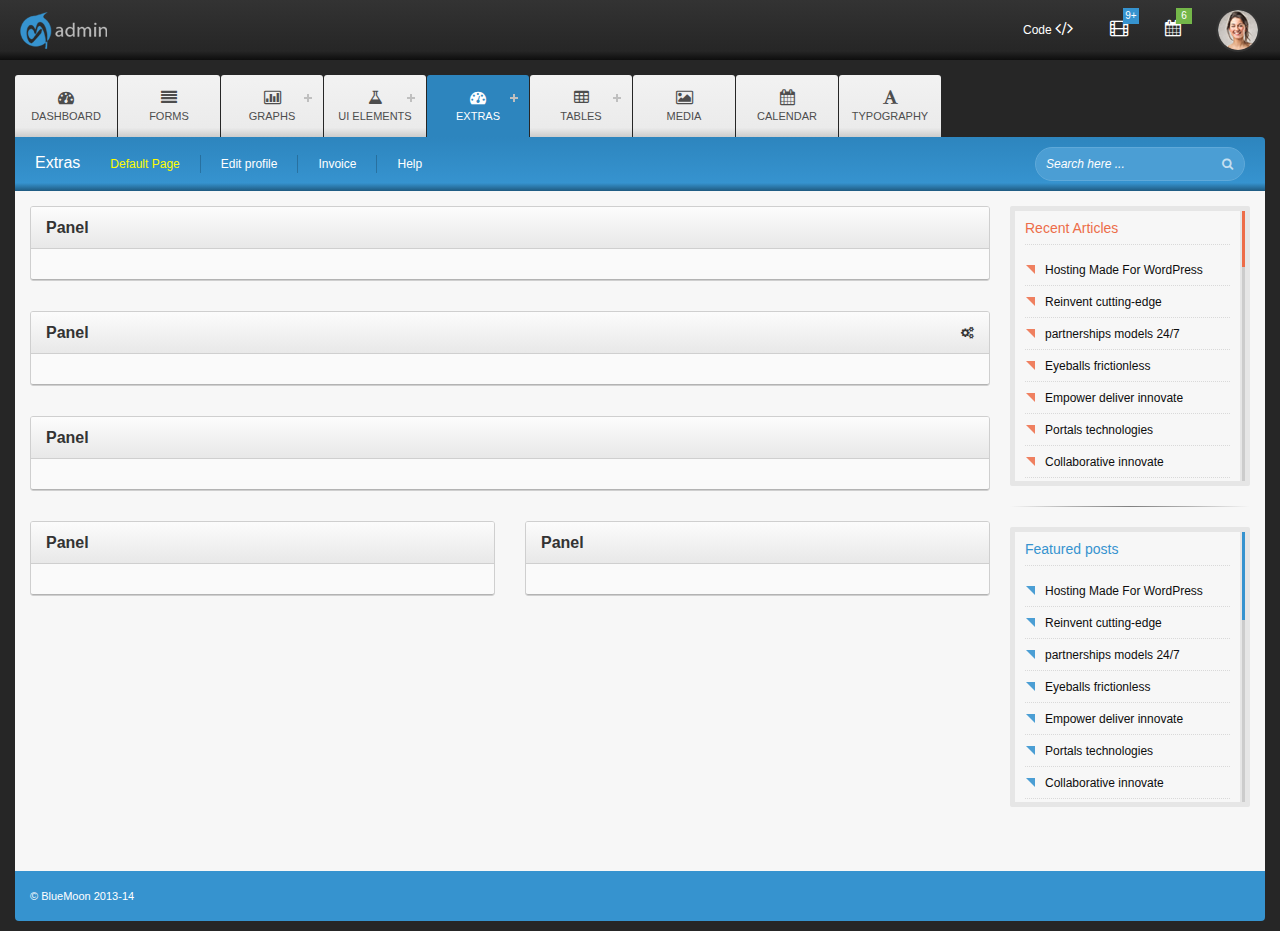
<file: static/blue-moon/default.html>
<!DOCTYPE html>
<html>
  <head>
    <title>Blue Moon - Responsive Admin Dashboard</title>
    <meta charset="UTF-8" />
    <meta name="viewport" content="width=device-width, initial-scale=1.0"> 
    <meta name="description" content="Blue Moon - Responsive Admin Dashboard" />
    <meta name="keywords" content="Notifications, Admin, Dashboard, Bootstrap3, Sass, transform, CSS3, HTML5, Web design, UI Design, Responsive Dashboard, Responsive Admin, Admin Theme, Best Admin UI, Bootstrap Theme, Wrapbootstrap, Bootstrap, bootstrap.gallery" />
    <meta name="author" content="Bootstrap Gallery" />
    <link rel="shortcut icon" href="img/favicon.ico">
    
    <link href="css/bootstrap.min.css" rel="stylesheet">
    <link href="css/new.css" rel="stylesheet"> 
    <link href="css/charts-graphs.css" rel="stylesheet">

    <link href="fonts/font-awesome.min.css" rel="stylesheet">

    <!-- HTML5 shiv and Respond.js IE8 support of HTML5 elements and media queries -->
    <!--[if lt IE 9]>
      <script src="js/html5shiv.js"></script>
      <script src="js/respond.min.js"></script>
    <![endif]-->
  </head>

  <body>

    <!-- Header Start -->
    <header>
      <a href="index.html" class="logo">
        <img src="img/logo.png" alt="Logo"/>
      </a>
      <div class="pull-right">
        <ul id="mini-nav" class="clearfix">
          <li class="list-box hidden-xs">
            <a href="#" data-toggle="modal" data-target="#modalMd">
              <span class="text-white">Code</span> <i class="fa fa-code"></i>
            </a>
            <!-- Modal -->
            <div class="modal fade" id="modalMd" tabindex="-1" role="dialog" aria-labelledby="myModalLabel5" aria-hidden="true">
              <div class="modal-dialog">
                <div class="modal-content">
                  <div class="modal-header">
                    <button type="button" class="close" data-dismiss="modal" aria-hidden="true">&times;</button>
                    <h4 class="modal-title text-danger" id="myModalLabel5">Coding Style </h4>
                  </div>
                  <div class="modal-body">
                    <img src="img/documentation.png" alt="Esquare Admin">
                  </div>
                  <div class="modal-footer">
                    <button type="button" class="btn btn-danger" data-dismiss="modal"><i class="fa fa-times"></i> Close</button>
                  </div>
                </div>
              </div>
            </div>
          </li>
          <li class="list-box dropdown">
            <a id="drop5" href="#" role="button" class="dropdown-toggle" data-toggle="dropdown">
              <i class="fa fa-film"></i>
            </a>
            <span class="info-label info-bg">9+</span>
            <ul class="dropdown-menu stats-widget clearfix">
              <li>
                <h5 class="text-success">$37895</h5>
                <p>Revenue <span class="text-success">+2%</span></p>
                <div class="progress progress-mini">
                  <div class="progress-bar progress-bar-success" role="progressbar" aria-valuenow="40" aria-valuemin="0" aria-valuemax="100" style="width: 40%">
                    <span class="sr-only">40% Complete (success)</span>
                  </div>
                </div>
              </li>
              <li>
                <h5 class="text-warning">47,892</h5>
                <p>Downloads <span class="text-warning">+39%</span></p>
                <div class="progress progress-mini">
                  <div class="progress-bar progress-bar-warning" role="progressbar" aria-valuenow="40" aria-valuemin="0" aria-valuemax="100" style="width: 40%">
                    <span class="sr-only">40% Complete (warning)</span>
                  </div>
                </div>
              </li>
              <li>
                <h5 class="text-danger">28214</h5>
                <p>Uploads <span class="text-danger">-7%</span></p>
                <div class="progress progress-mini">
                  <div class="progress-bar progress-bar-danger" role="progressbar" aria-valuenow="40" aria-valuemin="0" aria-valuemax="100" style="width: 40%">
                    <span class="sr-only">40% Complete (danger)</span>
                  </div>
                </div>
              </li>
            </ul>
          </li>
          <li class="list-box dropdown">
            <a id="drop5" href="#" role="button" class="dropdown-toggle" data-toggle="dropdown">
              <i class="fa fa-calendar"></i>
            </a>
            <span class="info-label success-bg">6</span>
            <ul class="dropdown-menu server-activity">
              <li>
                <p><i class="fa fa-flag text-info"></i> Pending request<span class="time">3 hrs</span></p>
              </li>
              <li>
                <p><i class="fa fa-fire text-warning"></i> Server Crashed<span class="time">3mins</span></p>
              </li>
              <li>
                <p><i class="fa fa-user text-success"></i> 3 New users<span class="time">1 min</span></p>
              </li>
              <li>
                <p><i class="fa fa-bell text-danger"></i>9 pending requests<span class="time">5 min</span></p>
              </li>
              <li>
                <p><i class="fa fa-plane text-info"></i> Performance<span class="time">25 min</span></p>
              </li>
              <li>
                <p><i class="fa fa-envelope text-warning"></i>12 new emails<span class="time">25 min</span></p>
              </li>
              <li>
                <p><i class="fa fa-cog icon-spin text-success"></i> Location settings<span class="time">4 hrs</span></p>
              </li>
            </ul>
          </li>
          <li class="list-box user-profile">
            <a id="drop7" href="#" role="button" class="dropdown-toggle user-avtar" data-toggle="dropdown">
              <img src="img/user5.png" alt="Bluemoon User">
            </a>
            <ul class="dropdown-menu server-activity">
              <li>
                <p><i class="fa fa-cog text-info"></i> Account Settings</p>
              </li>
              <li>
                <p><i class="fa fa-fire text-warning"></i> Payment Details</p>
              </li>
              <li>
                <div class="demo-btn-group clearfix">
                  <a href="#" data-original-title="" title="">
                    <i class="fa fa-facebook fa-lg icon-rounded info-bg"></i>
                  </a>
                  <a href="#" data-original-title="" title="">
                    <i class="fa fa-twitter fa-lg icon-rounded twitter-bg"></i>
                  </a>
                  <a href="#" data-original-title="" title="">
                    <i class="fa fa-linkedin fa-lg icon-rounded linkedin-bg"></i>
                  </a>
                  <a href="#" data-original-title="" title="">
                    <i class="fa fa-pinterest fa-lg icon-rounded danger-bg"></i>
                  </a>
                  <a href="#" data-original-title="" title="">
                    <i class="fa fa-google-plus fa-lg icon-rounded success-bg"></i>
                  </a>
                </div>
              </li>
              <li>
                <div class="demo-btn-group clearfix">
                  <button href="#" class="btn btn-danger">
                    Logout
                  </button>
                </div>
              </li>
            </ul>
          </li>
        </ul>
      </div>
    </header>
    <!-- Header End -->

    <!-- Main Container start -->
    <div class="dashboard-container">

      <div class="container">
        <!-- Top Nav Start -->
        <div id='cssmenu'>
          <ul>
            <li>
              <a href='index.html'>
                <i class="fa fa-dashboard"></i>
                Dashboard
              </a>
            </li>
            <li>
              <a href="forms.html">
                <i class="fa fa-align-justify"></i>
                Forms
              </a>
            </li>
            <li class=''>
              <a href='#'><i class="fa fa-bar-chart-o"></i>Graphs</a>
              <ul>
                 <li><a href='flot.html'>Flot Graphs</a></li>
                 <li><a href='graphs.html'>Google Graph</a></li>
                 <li><a href='vector-maps.html'>Vector Maps</a></li>
              </ul>
            </li>
            <li class=''>
              <a href='#'><i class="fa fa-flask"></i>UI Elements</a>
              <ul>
                 <li><a href='ui-elements.html'>UI Elements</a></li>
                 <li><a href='panels.html'>Panels</a></li>
                 <li><a href='notifications.html'>Notifications</a></li>
                 <li><a href='icons.html'>Icons</a></li>
              </ul>
            </li>
            <li class='active'>
              <a href='#'><i class="fa fa-dashboard"></i>Extras</a>
              <ul>
                <li><a href='#'>Blog</a>
                  <ul>
                    <li><a href='blog.html'>Blog</a></li>
                    <li><a href='blog-full-page.html'>Blog Full Page</a></li>
                  </ul>
                </li>
                <li><a href='edit-profile.html'>Edit Profile</a></li>
                <li><a href='invoice.html'>Invoice</a></li>
                <li><a href='default.html'>default</a></li>
                <li><a href='#'>Submenu</a>
                  <ul>
                    <li><a href='#'>Sub Product</a></li>
                    <li><a href='#'>Sub Product</a></li>
                    <li><a href='#'>Sub Product</a></li>
                  </ul>
                </li>
                <li><a href='login.html'>Login</a></li>
                <li><a href='help.html'>Help</a></li>
                <li><a href='404.html'>404</a></li>
                <li><a href='500.html'>500</a></li>
              </ul>
            </li>
            <li class=''>
              <a href='#'><i class="fa fa-table"></i>Tables</a>
              <ul>
                 <li><a href='tables.html'>Tables</a></li>
                 <li><a href='pricing.html'>Pricing Plan</a></li>
                 <li><a href='timeline.html'>Timeline</a></li>
              </ul>
            </li>
            <li>
              <a href="media.html">
                <i class="fa fa-picture-o"></i>
                Media
              </a>
            </li>
            <li class="hidden-sm">
              <a href="calendar.html">
                <i class="fa fa-calendar"></i>
                Calendar
              </a>
            </li>
            <li class="hidden-sm">
              <a href="typography.html">
                <i class="fa fa-font"></i>
                Typography
              </a>
            </li>
          </ul>
        </div>
        <!-- Top Nav End -->

        <!-- Sub Nav End -->
        <div class="sub-nav hidden-sm hidden-xs">
          <ul>
            <li><a href="" class="heading">Extras</a></li>
            <li class="hidden-sm hidden-xs">
              <a href="#" class="selected">
                Default Page
              </a>
            </li>
            <li class="hidden-sm hidden-xs">
              <a href="edit-profile.html">
                Edit profile
              </a>
            </li>
            <li class="hidden-sm hidden-xs">
              <a href="invoice.html">
                Invoice
              </a>
            </li>
            <li class="hidden-sm hidden-xs">
              <a href="help.html">
                Help
              </a>
            </li>
          </ul>
          <div class="custom-search hidden-sm hidden-xs">
            <input type="text" class="search-query" placeholder="Search here ...">
            <i class="fa fa-search"></i>
          </div>
        </div>
        <!-- Sub Nav End -->

        <!-- Dashboard Wrapper Start -->
        <div class="dashboard-wrapper">
          
          <!-- Left Sidebar Start -->
          <div class="left-sidebar">
            
            <!-- Row Start -->
            <div class="row">
              <div class="col-lg-12 col-md-12">
                <div class="widget">
                  <div class="widget-header">
                    <div class="title">
                      Panel
                    </div>
                  </div>
                  <div class="widget-body">
                    
                  </div>
                </div>
              </div>
            </div>
            <!-- Row End -->

            <!-- Row Start -->
            <div class="row">
              <div class="col-lg-12 col-md-12">
                <div class="widget">
                  <div class="widget-header">
                    <div class="title">
                      Panel
                    </div>
                    <span class="tools">
                      <i class="fa fa-cogs"></i>
                    </span>
                  </div>
                  <div class="widget-body">
                    
                  </div>
                </div>
              </div>
            </div>
            <!-- Row End -->

            <!-- Row Start -->
            <div class="row">
              <div class="col-lg-12 col-md-12">
                <div class="widget">
                  <div class="widget-header">
                    <div class="title">
                      Panel
                    </div>
                  </div>
                  <div class="widget-body">
                    
                  </div>
                </div>
              </div>
            </div>
            <!-- Row End -->

            <!-- Row Start -->
            <div class="row">
              <div class="col-lg-6 col-md-6">
                <div class="widget">
                  <div class="widget-header">
                    <div class="title">
                      Panel
                    </div>
                  </div>
                  <div class="widget-body">
                    
                  </div>
                </div>
              </div>
              <div class="col-lg-6 col-md-6">
                <div class="widget">
                  <div class="widget-header">
                    <div class="title">
                      Panel
                    </div>
                  </div>
                  <div class="widget-body">
                  </div>
                </div>
              </div>
            </div>
            <!-- Row End -->

          </div>
          <!-- Left Sidebar End -->

          <!-- Right Sidebar Start -->
          <div class="right-sidebar">
            
            <div class="wrapper">
              <div id="scrollbar">
                <div class="scrollbar">
                  <div class="track">
                    <div class="thumb">
                      <div class="end">
                      </div>
                    </div>
                  </div>
                </div>
                <div class="viewport">
                  <div class="overview">
                    <div class="featured-articles-container">
                      <h5 class="heading">
                        Recent Articles
                      </h5>
                      <div class="articles">
                        <a href="#">
                          <span class="label-bullet">
                            &nbsp;
                          </span>
                          Hosting Made For WordPress
                        </a>
                        <a href="#">
                          <span class="label-bullet">
                            &nbsp;
                          </span>
                          Reinvent cutting-edge
                        </a>
                        <a href="#">
                          <span class="label-bullet">
                            &nbsp;
                          </span>
                          partnerships models 24/7
                        </a>
                        <a href="#">
                          <span class="label-bullet">
                            &nbsp;
                          </span>
                          Eyeballs frictionless
                        </a>
                        <a href="#">
                          <span class="label-bullet">
                            &nbsp;
                          </span>
                          Empower deliver innovate
                        </a>
                        <a href="#">
                          <span class="label-bullet">
                            &nbsp;
                          </span>
                          Portals technologies
                        </a>
                        <a href="#">
                          <span class="label-bullet">
                            &nbsp;
                          </span>
                          Collaborative innovate
                        </a>
                        <a href="#">
                          <span class="label-bullet">
                            &nbsp;
                          </span>
                          Mashups experiences plug
                        </a>
                        <a href="#">
                          <span class="label-bullet">
                            &nbsp;
                          </span>
                          Portals technologies
                        </a>
                        <a href="#">
                          <span class="label-bullet">
                            &nbsp;
                          </span>
                          Collaborative innovate
                        </a>
                        <a href="#">
                          <span class="label-bullet">
                            &nbsp;
                          </span>
                          Mashups experiences plug
                        </a>
                        <a href="#">
                          <span class="label-bullet">
                            &nbsp;
                          </span>
                          B2B plug and play
                        </a>
                        <a href="#">
                          <span class="label-bullet">
                            &nbsp;
                          </span>
                          Need some interesting
                        </a>
                        <a href="#">
                          <span class="label-bullet">
                            &nbsp;
                          </span>
                          Portals technologies
                        </a>
                        <a href="#">
                          <span class="label-bullet">
                            &nbsp;
                          </span>
                          Collaborative innovate
                        </a>
                        <a href="#">
                          <span class="label-bullet">
                            &nbsp;
                          </span>
                          Portals technologies
                        </a>
                        <a href="#">
                          <span class="label-bullet">
                            &nbsp;
                          </span>
                          Collaborative innovate
                        </a>
                        <a href="#">
                          <span class="label-bullet">
                            &nbsp;
                          </span>
                          Mashups experiences plug
                        </a>
                        <a href="#">
                          <span class="label-bullet">
                            &nbsp;
                          </span>
                          B2B plug and play
                        </a>
                        <a href="#">
                          <span class="label-bullet">
                            &nbsp;
                          </span>
                          Need some interesting
                        </a>
                        <a href="#">
                          <span class="label-bullet">
                            &nbsp;
                          </span>
                          Portals technologies
                        </a>
                        <a href="#">
                          <span class="label-bullet">
                            &nbsp;
                          </span>
                          Collaborative innovate
                        </a>
                        <a href="#">
                          <span class="label-bullet">
                            &nbsp;
                          </span>
                          Mashups experiences plug
                        </a>
                        <a href="#">
                          <span class="label-bullet">
                            &nbsp;
                          </span>
                          Need some interesting
                        </a>
                        <a href="#">
                          <span class="label-bullet">
                            &nbsp;
                          </span>
                          Portals technologies
                        </a>
                        <a href="#">
                          <span class="label-bullet">
                            &nbsp;
                          </span>
                          Collaborative innovate
                        </a>
                        <a href="#">
                          <span class="label-bullet">
                            &nbsp;
                          </span>
                          Mashups experiences plug
                        </a>
                        <a href="#">
                          <span class="label-bullet">
                            &nbsp;
                          </span>
                          B2B plug and play
                        </a>
                        <a href="#">
                          <span class="label-bullet">
                            &nbsp;
                          </span>
                          Need some interesting
                        </a>
                        <a href="#">
                          <span class="label-bullet">
                            &nbsp;
                          </span>
                          Portals technologies
                        </a>
                        <a href="#">
                          <span class="label-bullet">
                            &nbsp;
                          </span>
                          Collaborative innovate
                        </a>
                        <a href="#">
                          <span class="label-bullet">
                            &nbsp;
                          </span>
                          Portals technologies
                        </a>
                        <a href="#">
                          <span class="label-bullet">
                            &nbsp;
                          </span>
                          Collaborative innovate
                        </a>
                        <a href="#">
                          <span class="label-bullet">
                            &nbsp;
                          </span>
                          Mashups experiences plug
                        </a>
                        <a href="#">
                          <span class="label-bullet">
                            &nbsp;
                          </span>
                          B2B plug and play
                        </a>
                        <a href="#">
                          <span class="label-bullet">
                            &nbsp;
                          </span>
                          Need some interesting
                        </a>
                        <a href="#">
                          <span class="label-bullet">
                            &nbsp;
                          </span>
                          Portals technologies
                        </a>
                        <a href="#">
                          <span class="label-bullet">
                            &nbsp;
                          </span>
                          Collaborative innovate
                        </a>
                        <a href="#">
                          <span class="label-bullet">
                            &nbsp;
                          </span>
                          Mashups experiences plug
                        </a>
                      </div>
                      
                    </div>
                    
                  </div>
                </div>
              </div>
            </div>
            
            <hr class="hr-stylish-1">
            
            <div class="wrapper">
              <div id="scrollbar-two">
                <div class="scrollbar">
                  <div class="track">
                    <div class="thumb">
                      <div class="end">
                      </div>
                    </div>
                  </div>
                </div>
                <div class="viewport">
                  <div class="overview">
                    <div class="featured-articles-container">
                      <h5 class="heading-blue">
                        Featured posts
                      </h5>
                      <div class="articles">
                        <a href="#">
                          <span class="label-bullet-blue">
                            &nbsp;
                          </span>
                          Hosting Made For WordPress
                        </a>
                        <a href="#">
                          <span class="label-bullet-blue">
                            &nbsp;
                          </span>
                          Reinvent cutting-edge
                        </a>
                        <a href="#">
                          <span class="label-bullet-blue">
                            &nbsp;
                          </span>
                          partnerships models 24/7
                        </a>
                        <a href="#">
                          <span class="label-bullet-blue">
                            &nbsp;
                          </span>
                          Eyeballs frictionless
                        </a>
                        <a href="#">
                          <span class="label-bullet-blue">
                            &nbsp;
                          </span>
                          Empower deliver innovate
                        </a>
                        <a href="#">
                          <span class="label-bullet-blue">
                            &nbsp;
                          </span>
                          Portals technologies
                        </a>
                        <a href="#">
                          <span class="label-bullet-blue">
                            &nbsp;
                          </span>
                          Collaborative innovate
                        </a>
                        <a href="#">
                          <span class="label-bullet-blue">
                            &nbsp;
                          </span>
                          Mashups experiences plug
                        </a>
                        <a href="#">
                          <span class="label-bullet-blue">
                            &nbsp;
                          </span>
                          Need some interesting
                        </a>
                        <a href="#">
                          <span class="label-bullet-blue">
                            &nbsp;
                          </span>
                          Portals technologies
                        </a>
                        <a href="#">
                          <span class="label-bullet-blue">
                            &nbsp;
                          </span>
                          Collaborative innovate
                        </a>
                        <a href="#">
                          <span class="label-bullet-blue">
                            &nbsp;
                          </span>
                          Mashups experiences plug
                        </a>
                        <a href="#">
                          <span class="label-bullet-blue">
                            &nbsp;
                          </span>
                          B2B plug and play
                        </a>
                        <a href="#">
                          <span class="label-bullet-blue">
                            &nbsp;
                          </span>
                          Need some interesting
                        </a>
                        <a href="#">
                          <span class="label-bullet-blue">
                            &nbsp;
                          </span>
                          Portals technologies
                        </a>
                        <a href="#">
                          <span class="label-bullet-blue">
                            &nbsp;
                          </span>
                          Collaborative innovate
                        </a>
                        <a href="#">
                          <span class="label-bullet-blue">
                            &nbsp;
                          </span>
                          Portals technologies
                        </a>
                        <a href="#">
                          <span class="label-bullet-blue">
                            &nbsp;
                          </span>
                          Collaborative innovate
                        </a>
                        <a href="#">
                          <span class="label-bullet-blue">
                            &nbsp;
                          </span>
                          Mashups experiences plug
                        </a>
                        <a href="#">
                          <span class="label-bullet-blue">
                            &nbsp;
                          </span>
                          B2B plug and play
                        </a>
                        <a href="#">
                          <span class="label-bullet-blue">
                            &nbsp;
                          </span>
                          Need some interesting
                        </a>
                        <a href="#">
                          <span class="label-bullet-blue">
                            &nbsp;
                          </span>
                          Portals technologies
                        </a>
                        <a href="#">
                          <span class="label-bullet-blue">
                            &nbsp;
                          </span>
                          Collaborative innovate
                        </a>
                        <a href="#">
                          <span class="label-bullet-blue">
                            &nbsp;
                          </span>
                          Mashups experiences plug
                        </a>
                      </div>
                      
                    </div>
                    
                  </div>
                </div>
              </div>
            </div>
          </div>
          <!-- Right Sidebar End -->
        </div>
        <!-- Dashboard Wrapper End -->

        <footer>
          <p>© BlueMoon 2013-14</p>
        </footer>

      </div>
    </div>
    <!-- Main Container end -->

    <script src="js/jquery.js"></script>
    <script src="js/bootstrap.min.js"></script>
    <script src="js/jquery.scrollUp.js"></script>
    
    
    <!-- Tiny Scrollbar JS -->
    <script src="js/tiny-scrollbar.js"></script>
    
    <!-- Custom JS -->
    <script src="js/menu.js"></script>
    
    <script type="text/javascript">
      //ScrollUp
      $(function () {
        $.scrollUp({
          scrollName: 'scrollUp', // Element ID
          topDistance: '300', // Distance from top before showing element (px)
          topSpeed: 300, // Speed back to top (ms)
          animation: 'fade', // Fade, slide, none
          animationInSpeed: 400, // Animation in speed (ms)
          animationOutSpeed: 400, // Animation out speed (ms)
          scrollText: 'Top', // Text for element
          activeOverlay: false, // Set CSS color to display scrollUp active point, e.g '#00FFFF'
        });
      });

      //Tooltip
      $('a').tooltip('hide');
      $('i').tooltip('hide');

      //Tiny Scrollbar
      $('#scrollbar').tinyscrollbar();
      $('#scrollbar-one').tinyscrollbar();
      $('#scrollbar-two').tinyscrollbar();
      $('#scrollbar-three').tinyscrollbar();

    </script>

  </body>
</html>
</file>
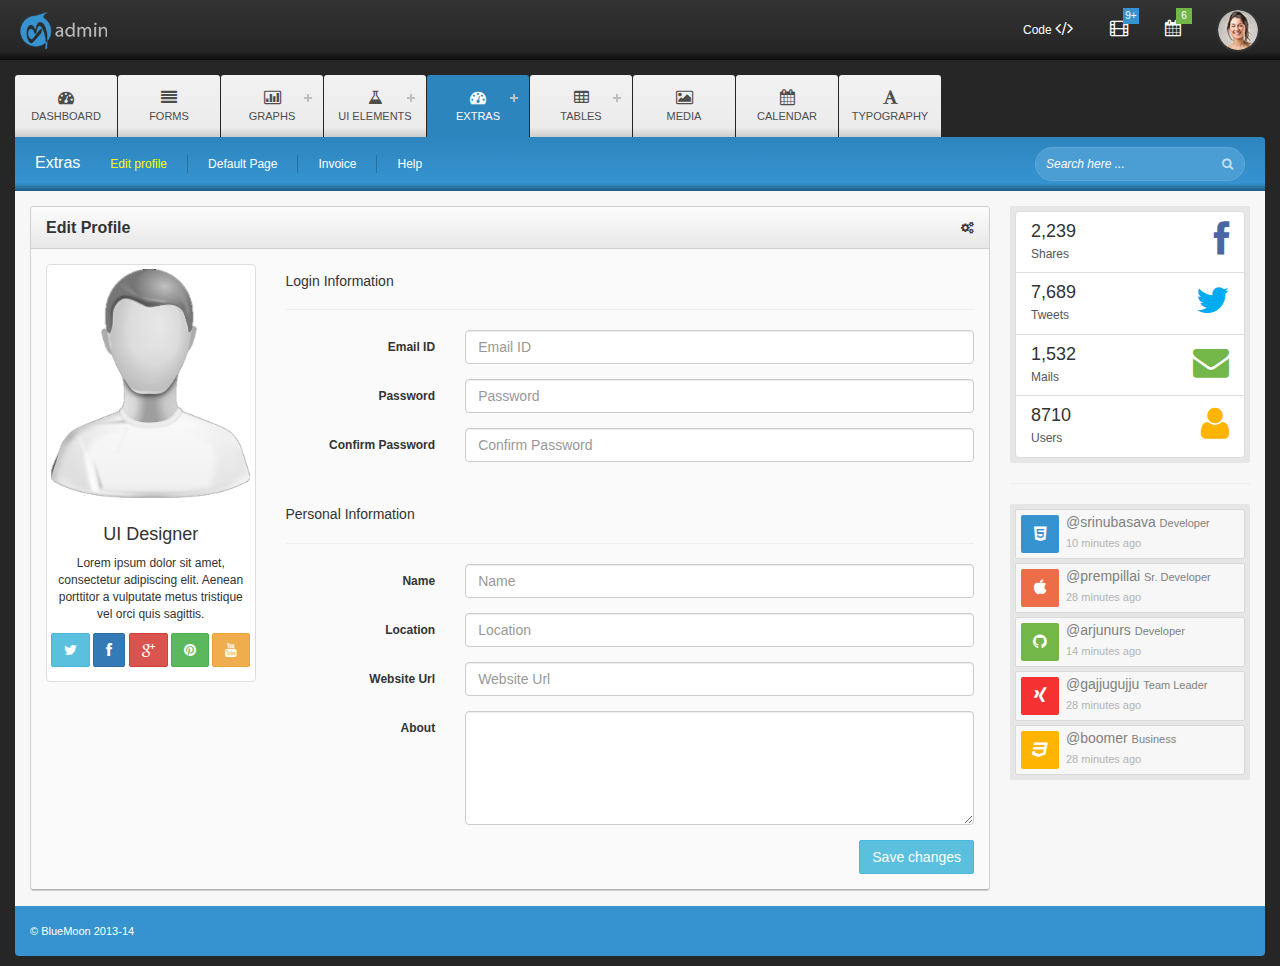
<file: static/blue-moon/edit-profile.html>
<!DOCTYPE html>
<html>
  <head>
    <title>Blue Moon - Responsive Admin Dashboard</title>
    <meta charset="UTF-8" />
    <meta name="viewport" content="width=device-width, initial-scale=1.0"> 
    <meta name="description" content="Blue Moon - Responsive Admin Dashboard" />
    <meta name="keywords" content="Notifications, Admin, Dashboard, Bootstrap3, Sass, transform, CSS3, HTML5, Web design, UI Design, Responsive Dashboard, Responsive Admin, Admin Theme, Best Admin UI, Bootstrap Theme, Wrapbootstrap, Bootstrap, bootstrap.gallery" />
    <meta name="author" content="Bootstrap Gallery" />
    <link rel="shortcut icon" href="img/favicon.ico">
    
    <link href="css/bootstrap.min.css" rel="stylesheet">

    <link href="css/new.css" rel="stylesheet">
    <!-- Important. For Theming change primary-color variable in main.css  -->

    <link href="fonts/font-awesome.min.css" rel="stylesheet">

    <!-- HTML5 shiv and Respond.js IE8 support of HTML5 elements and media queries -->
    <!--[if lt IE 9]>
      <script src="js/html5shiv.js"></script>
      <script src="js/respond.min.js"></script>
    <![endif]-->
  </head>

  <body>

    <!-- Header Start -->
    <header>
      <a href="index.html" class="logo">
        <img src="img/logo.png" alt="Logo"/>
      </a>
      <div class="pull-right">
        <ul id="mini-nav" class="clearfix">
          <li class="list-box hidden-xs">
            <a href="#" data-toggle="modal" data-target="#modalMd">
              <span class="text-white">Code</span> <i class="fa fa-code"></i>
            </a>
            <!-- Modal -->
            <div class="modal fade" id="modalMd" tabindex="-1" role="dialog" aria-labelledby="myModalLabel5" aria-hidden="true">
              <div class="modal-dialog">
                <div class="modal-content">
                  <div class="modal-header">
                    <button type="button" class="close" data-dismiss="modal" aria-hidden="true">&times;</button>
                    <h4 class="modal-title text-danger" id="myModalLabel5">Coding Style </h4>
                  </div>
                  <div class="modal-body">
                    <img src="img/documentation.png" alt="Esquare Admin">
                  </div>
                  <div class="modal-footer">
                    <button type="button" class="btn btn-danger" data-dismiss="modal"><i class="fa fa-times"></i> Close</button>
                  </div>
                </div>
              </div>
            </div>
          </li>
          <li class="list-box dropdown">
            <a id="drop5" href="#" role="button" class="dropdown-toggle" data-toggle="dropdown">
              <i class="fa fa-film"></i>
            </a>
            <span class="info-label info-bg">9+</span>
            <ul class="dropdown-menu stats-widget clearfix">
              <li>
                <h5 class="text-success">$37895</h5>
                <p>Revenue <span class="text-success">+2%</span></p>
                <div class="progress progress-mini">
                  <div class="progress-bar progress-bar-success" role="progressbar" aria-valuenow="40" aria-valuemin="0" aria-valuemax="100" style="width: 40%">
                    <span class="sr-only">40% Complete (success)</span>
                  </div>
                </div>
              </li>
              <li>
                <h5 class="text-warning">47,892</h5>
                <p>Downloads <span class="text-warning">+39%</span></p>
                <div class="progress progress-mini">
                  <div class="progress-bar progress-bar-warning" role="progressbar" aria-valuenow="40" aria-valuemin="0" aria-valuemax="100" style="width: 40%">
                    <span class="sr-only">40% Complete (warning)</span>
                  </div>
                </div>
              </li>
              <li>
                <h5 class="text-danger">28214</h5>
                <p>Uploads <span class="text-danger">-7%</span></p>
                <div class="progress progress-mini">
                  <div class="progress-bar progress-bar-danger" role="progressbar" aria-valuenow="40" aria-valuemin="0" aria-valuemax="100" style="width: 40%">
                    <span class="sr-only">40% Complete (danger)</span>
                  </div>
                </div>
              </li>
            </ul>
          </li>
          <li class="list-box dropdown">
            <a id="drop5" href="#" role="button" class="dropdown-toggle" data-toggle="dropdown">
              <i class="fa fa-calendar"></i>
            </a>
            <span class="info-label success-bg">6</span>
            <ul class="dropdown-menu server-activity">
              <li>
                <p><i class="fa fa-flag text-info"></i> Pending request<span class="time">3 hrs</span></p>
              </li>
              <li>
                <p><i class="fa fa-fire text-warning"></i> Server Crashed<span class="time">3mins</span></p>
              </li>
              <li>
                <p><i class="fa fa-user text-success"></i> 3 New users<span class="time">1 min</span></p>
              </li>
              <li>
                <p><i class="fa fa-bell text-danger"></i>9 pending requests<span class="time">5 min</span></p>
              </li>
              <li>
                <p><i class="fa fa-plane text-info"></i> Performance<span class="time">25 min</span></p>
              </li>
              <li>
                <p><i class="fa fa-envelope text-warning"></i>12 new emails<span class="time">25 min</span></p>
              </li>
              <li>
                <p><i class="fa fa-cog icon-spin text-success"></i> Location settings<span class="time">4 hrs</span></p>
              </li>
            </ul>
          </li>
          <li class="list-box user-profile">
            <a id="drop7" href="#" role="button" class="dropdown-toggle user-avtar" data-toggle="dropdown">
              <img src="img/user5.png" alt="Bluemoon User">
            </a>
            <ul class="dropdown-menu server-activity">
              <li>
                <p><i class="fa fa-cog text-info"></i> Account Settings</p>
              </li>
              <li>
                <p><i class="fa fa-fire text-warning"></i> Payment Details</p>
              </li>
              <li>
                <div class="demo-btn-group clearfix">
                  <a href="#" data-original-title="" title="">
                    <i class="fa fa-facebook fa-lg icon-rounded info-bg"></i>
                  </a>
                  <a href="#" data-original-title="" title="">
                    <i class="fa fa-twitter fa-lg icon-rounded twitter-bg"></i>
                  </a>
                  <a href="#" data-original-title="" title="">
                    <i class="fa fa-linkedin fa-lg icon-rounded linkedin-bg"></i>
                  </a>
                  <a href="#" data-original-title="" title="">
                    <i class="fa fa-pinterest fa-lg icon-rounded danger-bg"></i>
                  </a>
                  <a href="#" data-original-title="" title="">
                    <i class="fa fa-google-plus fa-lg icon-rounded success-bg"></i>
                  </a>
                </div>
              </li>
              <li>
                <div class="demo-btn-group clearfix">
                  <button href="#" class="btn btn-danger">
                    Logout
                  </button>
                </div>
              </li>
            </ul>
          </li>
        </ul>
      </div>
    </header>
    <!-- Header End -->

    <!-- Main Container start -->
    <div class="dashboard-container">

      <div class="container">
        <!-- Top Nav Start -->
        <div id='cssmenu'>
          <ul>
            <li>
              <a href='index.html'>
                <i class="fa fa-dashboard"></i>
                Dashboard
              </a>
            </li>
            <li>
              <a href="forms.html">
                <i class="fa fa-align-justify"></i>
                Forms
              </a>
            </li>
            <li class=''>
              <a href='#'><i class="fa fa-bar-chart-o"></i>Graphs</a>
              <ul>
                 <li><a href='flot.html'>Flot Graphs</a></li>
                 <li><a href='graphs.html'>Google Graph</a></li>
                 <li><a href='vector-maps.html'>Vector Maps</a></li>
              </ul>
            </li>
            <li class=''>
              <a href='#'><i class="fa fa-flask"></i>UI Elements</a>
              <ul>
                 <li><a href='ui-elements.html'>UI Elements</a></li>
                 <li><a href='panels.html'>Panels</a></li>
                 <li><a href='notifications.html'>Notifications</a></li>
                 <li><a href='icons.html'>Icons</a></li>
              </ul>
            </li>
            <li class='active'>
              <a href='#'><i class="fa fa-dashboard"></i>Extras</a>
              <ul>
                <li><a href='#'>Blog</a>
                  <ul>
                    <li><a href='blog.html'>Blog</a></li>
                    <li><a href='blog-full-page.html'>Blog Full Page</a></li>
                  </ul>
                </li>
                <li><a href='edit-profile.html'>Edit Profile</a></li>
                <li><a href='invoice.html'>Invoice</a></li>
                <li><a href='default.html'>default</a></li>
                <li><a href='#'>Submenu</a>
                  <ul>
                    <li><a href='#'>Sub Product</a></li>
                    <li><a href='#'>Sub Product</a></li>
                    <li><a href='#'>Sub Product</a></li>
                  </ul>
                </li>
                <li><a href='login.html'>Login</a></li>
                <li><a href='help.html'>Help</a></li>
                <li><a href='404.html'>404</a></li>
                <li><a href='500.html'>500</a></li>
              </ul>
            </li>
            <li class=''>
              <a href='#'><i class="fa fa-table"></i>Tables</a>
              <ul>
                 <li><a href='tables.html'>Tables</a></li>
                 <li><a href='pricing.html'>Pricing Plan</a></li>
                 <li><a href='timeline.html'>Timeline</a></li>
              </ul>
            </li>
            <li>
              <a href="media.html">
                <i class="fa fa-picture-o"></i>
                Media
              </a>
            </li>
            <li class="hidden-sm">
              <a href="calendar.html">
                <i class="fa fa-calendar"></i>
                Calendar
              </a>
            </li>
            <li class="hidden-sm">
              <a href="typography.html">
                <i class="fa fa-font"></i>
                Typography
              </a>
            </li>
          </ul>
        </div>
        <!-- Top Nav End -->

        <!-- Sub Nav End -->
        <div class="sub-nav hidden-sm hidden-xs">
          <ul>
            <li><a href="" class="heading">Extras</a></li>
            <li class="hidden-sm hidden-xs">
              <a href="edit-profile.html" class="selected">
                Edit profile
              </a>
            </li>
            <li class="hidden-sm hidden-xs">
              <a href="default.html">
                Default Page
              </a>
            </li>
            <li class="hidden-sm hidden-xs">
              <a href="invoice.html">
                Invoice
              </a>
            </li>
            <li class="hidden-sm hidden-xs">
              <a href="help.html">
                Help
              </a>
            </li>
          </ul>
          <div class="custom-search hidden-sm hidden-xs">
            <input type="text" class="search-query" placeholder="Search here ...">
            <i class="fa fa-search"></i>
          </div>
        </div>
        <!-- Sub Nav End -->

        <!-- Dashboard Wrapper Start -->
        <div class="dashboard-wrapper">
          
          <!-- Left Sidebar Start -->
          <div class="left-sidebar">
            
            <!-- Row Start -->
            <div class="row">
              <div class="col-lg-12 col-md-12">
                <div class="widget no-margin">
                  <div class="widget-header">
                    <div class="title">
                      Edit Profile
                    </div>
                    <span class="tools">
                      <i class="fa fa-cogs"></i>
                    </span>
                  </div>
                  <div class="widget-body">
                    <div class="row">
                      <div class="col-lg-3 col-md-4 col-sm-12 col-xs-12">
                        <div class="thumbnail">
                          <img alt="300x200" src="img/profile.png">
                          <br>
                          <h4 class="center-align-text">UI Designer</h4>
                          <p class="center-align-text">
                            Lorem ipsum dolor sit amet, consectetur adipiscing elit. Aenean porttitor a vulputate metus tristique vel orci quis sagittis.
                          </p>
                          <p class="btn-stack center-align-text">
                            <a href="javascript:;" class="btn btn-info">
                              <i class="fa fa-twitter"></i>
                            </a>
                            <a href="javascript:;" class="btn btn-primary">
                              <i class="fa fa-facebook"></i>
                            </a>
                            <a href="javascript:;" class="btn btn-danger">
                              <i class="fa fa-google-plus"></i>
                            </a>
                            <a href="javascript:;" class="btn btn-success">
                              <i class="fa fa-pinterest"></i>
                            </a>
                            <a href="javascript:;" class="btn btn-warning">
                              <i class="fa fa-youtube"></i>
                            </a>
                          </p>
                        </div>
                        <br>
                      </div>
                      <div class="col-lg-9 col-md-8 col-sm-12 col-xs-12">
                        <form class="form-horizontal">
                          <h5>
                            Login Information
                          </h5>
                          <hr>
                          <div class="form-group">
                            <label for="emailId" class="col-sm-3 control-label">Email ID</label>
                            <div class="col-sm-9">
                              <input type="email" class="form-control" id="emailId" placeholder="Email ID">
                            </div>
                          </div>
                          <div class="form-group">
                            <label for="inputPassword" class="col-sm-3 control-label">Password</label>
                            <div class="col-sm-9">
                              <input type="password" class="form-control" id="inputPassword" placeholder="Password">
                            </div>
                          </div>
                          <div class="form-group">
                            <label for="inputPassword1" class="col-sm-3 control-label">Confirm Password</label>
                            <div class="col-sm-9">
                              <input type="password" class="form-control" id="inputPassword1" placeholder="Confirm Password">
                            </div>
                          </div>
                          
                          <br />
                          <h5>
                            Personal Information
                          </h5>
                          <hr>
                          <div class="form-group">
                            <label for="userName" class="col-sm-3 control-label">Name</label>
                            <div class="col-sm-9">
                              <input type="email" class="form-control" id="userName" placeholder="Name">
                            </div>
                          </div>
                          <div class="form-group">
                            <label for="location" class="col-sm-3 control-label">Location</label>
                            <div class="col-sm-9">
                              <input type="text" class="form-control" id="location" placeholder="Location">
                            </div>
                          </div>
                          <div class="form-group">
                            <label for="webUrl" class="col-sm-3 control-label">Website Url</label>
                            <div class="col-sm-9">
                              <input type="url" class="form-control" id="webUrl" placeholder="Website Url">
                            </div>
                          </div>
                          <div class="form-group">
                            <label for="webUrl" class="col-sm-3 control-label">About</label>
                            <div class="col-sm-9">
                              <textarea class="form-control" rows="5"></textarea>
                            </div>
                          </div>
                          <div class="form-actions">
                            <button type="submit" class="btn btn-info pull-right">
                              Save changes
                            </button>
                          </div>
                        </form>
                      </div>
                    </div>
                  </div>
                </div>
              </div>
            </div>
            <!-- Row End -->

          </div>
          <!-- Left Sidebar End -->

          <!-- Right Sidebar Start -->
          <div class="right-sidebar">
            <div class="wrapper">
              <div class="list-group no-margin">
                <a href="javascript:;" class="list-group-item">
                  <span class="pull-right">
                    <i class="fa fa-facebook fa-3x text-facebook"></i>
                  </span>
                  <h4 class="list-group-item-heading">2,239</h4>
                  <p class="list-group-item-text">Shares</p>
                </a>
                <a href="javascript:;" class="list-group-item">
                  <span class="pull-right">
                    <i class="fa fa-twitter fa-3x text-twitter"></i>
                  </span>
                  <h4 class="list-group-item-heading">7,689</h4>
                  <p class="list-group-item-text">Tweets</p>
                </a>
                <a href="javascript:;" class="list-group-item">
                  <span class="pull-right">
                    <i class="fa fa-envelope fa-3x text-success"></i>
                  </span>
                  <h4 class="list-group-item-heading">1,532</h4>
                  <p class="list-group-item-text">Mails</p>      
                </a>
                <a href="javascript:;" class="list-group-item">
                  <span class="pull-right">
                    <i class="fa fa-user fa-3x text-warning"></i>
                  </span>
                  <h4 class="list-group-item-heading">8710</h4>
                  <p class="list-group-item-text">Users</p>      
                </a>
              </div>
            </div>
            
            <hr>
            
            <div class="wrapper">
              <ul class="month-income">
                <li>
                  <span class="icon-block blue-block">
                    <i class="fa fa-html5 fa-lg"></i>
                  </span>
                  <h5>
                    @srinubasava 
                    <small class="info-fade">
                      Developer
                    </small>
                  </h5>
                  <p>
                    10 minutes ago
                  </p>
                </li>
                <li>
                  <span class="icon-block orange-block">
                    <i class="fa fa-apple fa-lg"></i>
                  </span>
                  <h5>
                    @prempillai 
                    <small class="info-fade">
                      Sr. Developer
                    </small>
                  </h5>
                  <p>
                    28 minutes ago
                  </p>
                </li>
                <li>
                  <span class="icon-block green-block">
                    <i class="fa fa-github fa-lg"></i>
                  </span>
                  <h5>
                    @arjunurs 
                    <small class="info-fade">
                      Developer
                    </small>
                  </h5>
                  <p>
                    14 minutes ago
                  </p>
                </li>
                <li>
                  <span class="icon-block red-block">
                    <i class="fa fa-xing fa-lg"></i>
                  </span>
                  <h5>
                    @gajjugujju 
                    <small class="info-fade">
                      Team Leader
                    </small>
                  </h5>
                  <p>
                    28 minutes ago
                  </p>
                </li>
                <li>
                  <span class="icon-block yellow-block">
                    <i class="fa fa-css3 fa-lg"></i>
                  </span>
                  <h5>
                    @boomer 
                    <small class="info-fade">
                      Business
                    </small>
                  </h5>
                  <p>
                    28 minutes ago
                  </p>
                </li>
              </ul>
            </div>

          </div>
          <!-- Right Sidebar End -->

        </div>
        <!-- Dashboard Wrapper End -->

        <footer>
          <p>© BlueMoon 2013-14</p>
        </footer>

      </div>
    </div>
    <!-- Main Container end -->

    <script src="js/jquery.js"></script>
    <script src="js/bootstrap.min.js"></script>
    <script src="js/jquery.scrollUp.js"></script>

    <!-- Custom JS -->
    <script src="js/menu.js"></script>
    
    <script type="text/javascript">
      //ScrollUp
      $(function () {
        $.scrollUp({
          scrollName: 'scrollUp', // Element ID
          topDistance: '300', // Distance from top before showing element (px)
          topSpeed: 300, // Speed back to top (ms)
          animation: 'fade', // Fade, slide, none
          animationInSpeed: 400, // Animation in speed (ms)
          animationOutSpeed: 400, // Animation out speed (ms)
          scrollText: 'Top', // Text for element
          activeOverlay: false, // Set CSS color to display scrollUp active point, e.g '#00FFFF'
        });
      });

      //Tooltip
      $('a').tooltip('hide');

      //Popover
      $('.popover-pop').popover('hide');

      //Dropdown
      $('.dropdown-toggle').dropdown();

    </script>

  </body>
</html>
</file>
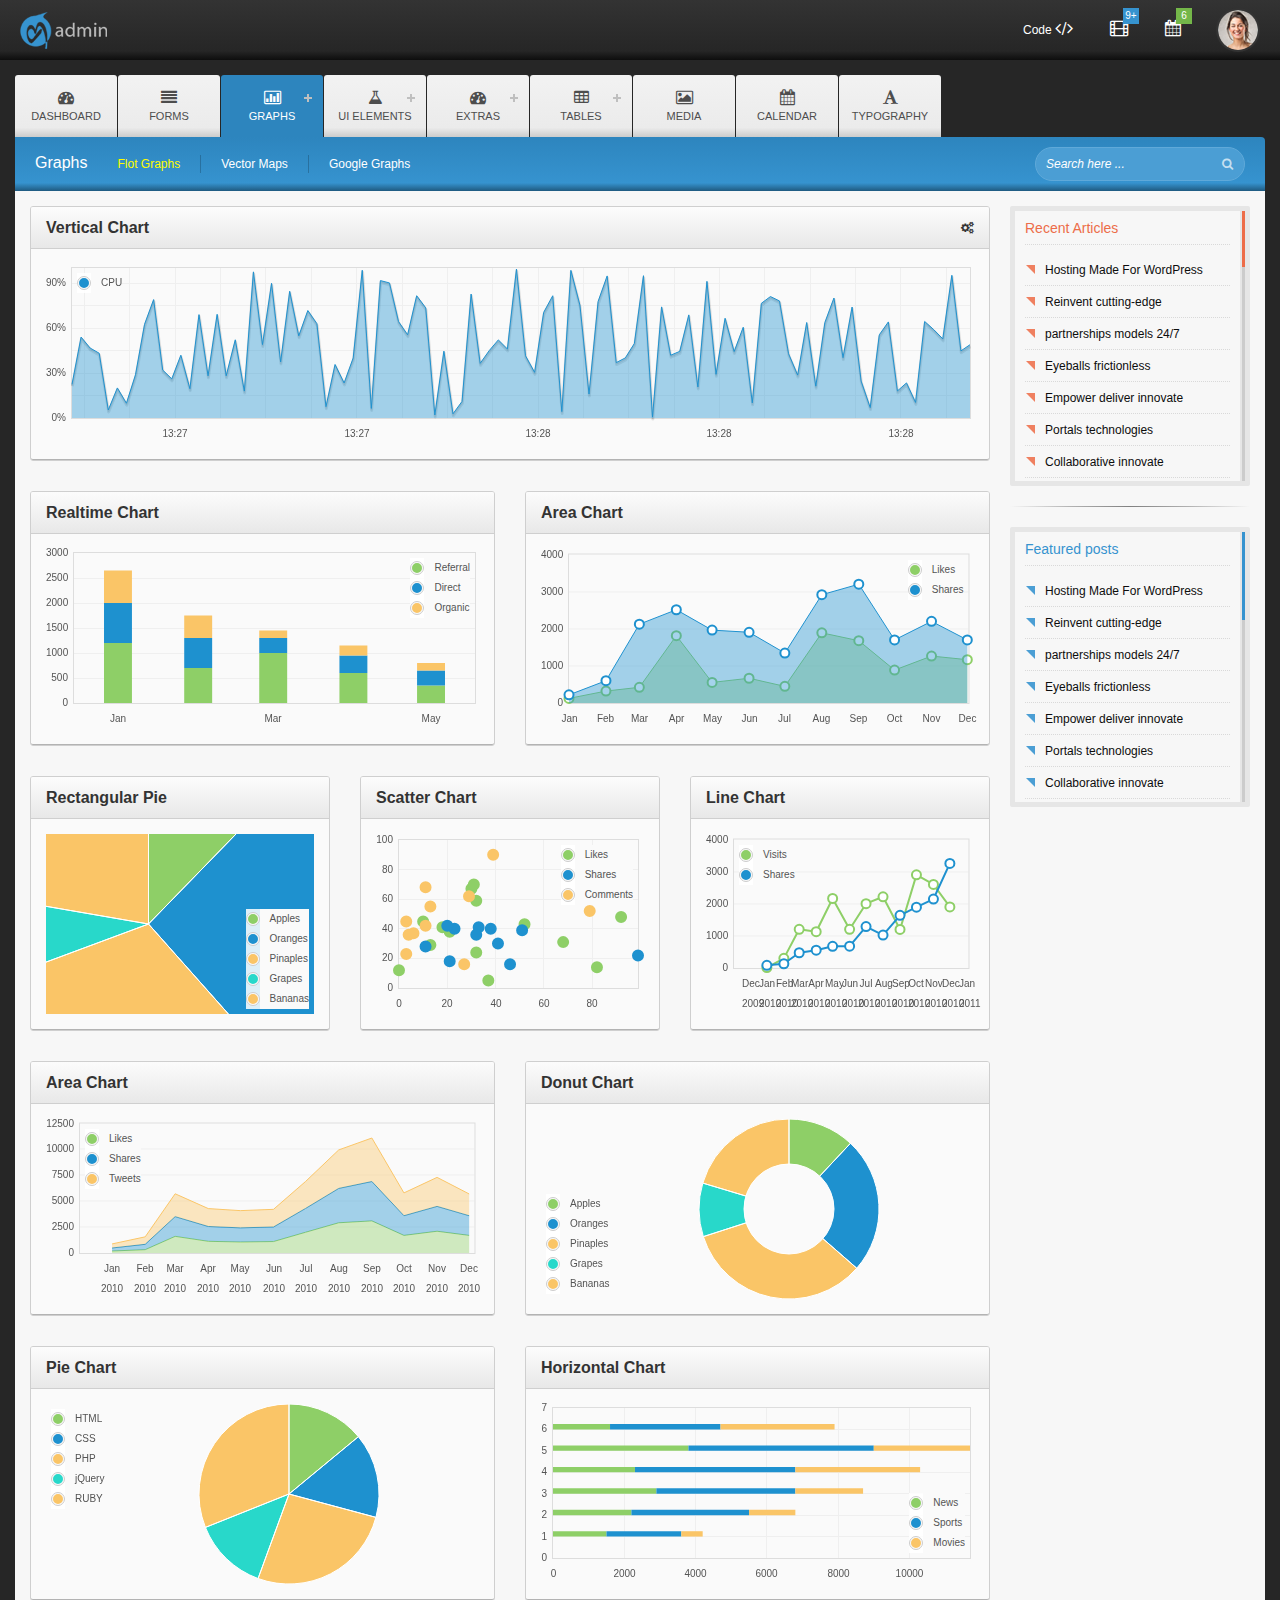
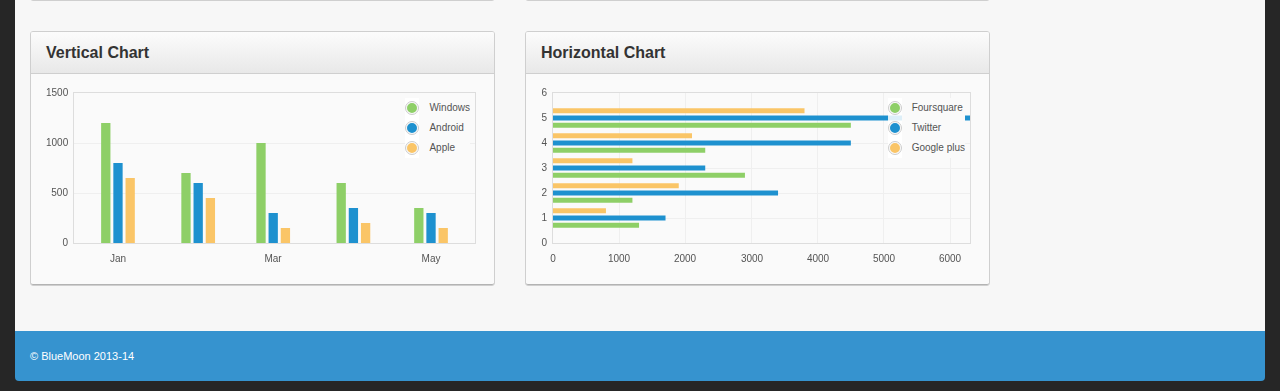
<file: static/blue-moon/flot.html>
<!DOCTYPE html>
<html>
  <head>
    <title>Blue Moon - Responsive Admin Dashboard</title>
    <meta charset="UTF-8" />
    <meta name="viewport" content="width=device-width, initial-scale=1.0"> 
    <meta name="description" content="Blue Moon - Responsive Admin Dashboard" />
    <meta name="keywords" content="Notifications, Admin, Dashboard, Bootstrap3, Sass, transform, CSS3, HTML5, Web design, UI Design, Responsive Dashboard, Responsive Admin, Admin Theme, Best Admin UI, Bootstrap Theme, Wrapbootstrap, Bootstrap, bootstrap.gallery" />
    <meta name="author" content="Bootstrap Gallery" />
    <link rel="shortcut icon" href="img/favicon.ico">
    
    <link href="css/bootstrap.min.css" rel="stylesheet">
    <link href="css/new.css" rel="stylesheet"> 
    <link href="css/charts-graphs.css" rel="stylesheet">

    <link href="fonts/font-awesome.min.css" rel="stylesheet">

    <!-- HTML5 shiv and Respond.js IE8 support of HTML5 elements and media queries -->
    <!--[if lt IE 9]>
      <script src="js/html5shiv.js"></script>
      <script src="js/respond.min.js"></script>
    <![endif]-->
  </head>

  <body>

    <!-- Header Start -->
    <header>
      <a href="index.html" class="logo">
        <img src="img/logo.png" alt="Logo"/>
      </a>
      <div class="pull-right">
        <ul id="mini-nav" class="clearfix">
          <li class="list-box hidden-xs">
            <a href="#" data-toggle="modal" data-target="#modalMd">
              <span class="text-white">Code</span> <i class="fa fa-code"></i>
            </a>
            <!-- Modal -->
            <div class="modal fade" id="modalMd" tabindex="-1" role="dialog" aria-labelledby="myModalLabel5" aria-hidden="true">
              <div class="modal-dialog">
                <div class="modal-content">
                  <div class="modal-header">
                    <button type="button" class="close" data-dismiss="modal" aria-hidden="true">&times;</button>
                    <h4 class="modal-title text-danger" id="myModalLabel5">Coding Style </h4>
                  </div>
                  <div class="modal-body">
                    <img src="img/documentation.png" alt="Esquare Admin">
                  </div>
                  <div class="modal-footer">
                    <button type="button" class="btn btn-danger" data-dismiss="modal"><i class="fa fa-times"></i> Close</button>
                  </div>
                </div>
              </div>
            </div>
          </li>
          <li class="list-box dropdown">
            <a id="drop5" href="#" role="button" class="dropdown-toggle" data-toggle="dropdown">
              <i class="fa fa-film"></i>
            </a>
            <span class="info-label info-bg">9+</span>
            <ul class="dropdown-menu stats-widget clearfix">
              <li>
                <h5 class="text-success">$37895</h5>
                <p>Revenue <span class="text-success">+2%</span></p>
                <div class="progress progress-mini">
                  <div class="progress-bar progress-bar-success" role="progressbar" aria-valuenow="40" aria-valuemin="0" aria-valuemax="100" style="width: 40%">
                    <span class="sr-only">40% Complete (success)</span>
                  </div>
                </div>
              </li>
              <li>
                <h5 class="text-warning">47,892</h5>
                <p>Downloads <span class="text-warning">+39%</span></p>
                <div class="progress progress-mini">
                  <div class="progress-bar progress-bar-warning" role="progressbar" aria-valuenow="40" aria-valuemin="0" aria-valuemax="100" style="width: 40%">
                    <span class="sr-only">40% Complete (warning)</span>
                  </div>
                </div>
              </li>
              <li>
                <h5 class="text-danger">28214</h5>
                <p>Uploads <span class="text-danger">-7%</span></p>
                <div class="progress progress-mini">
                  <div class="progress-bar progress-bar-danger" role="progressbar" aria-valuenow="40" aria-valuemin="0" aria-valuemax="100" style="width: 40%">
                    <span class="sr-only">40% Complete (danger)</span>
                  </div>
                </div>
              </li>
            </ul>
          </li>
          <li class="list-box dropdown">
            <a id="drop5" href="#" role="button" class="dropdown-toggle" data-toggle="dropdown">
              <i class="fa fa-calendar"></i>
            </a>
            <span class="info-label success-bg">6</span>
            <ul class="dropdown-menu server-activity">
              <li>
                <p><i class="fa fa-flag text-info"></i> Pending request<span class="time">3 hrs</span></p>
              </li>
              <li>
                <p><i class="fa fa-fire text-warning"></i> Server Crashed<span class="time">3mins</span></p>
              </li>
              <li>
                <p><i class="fa fa-user text-success"></i> 3 New users<span class="time">1 min</span></p>
              </li>
              <li>
                <p><i class="fa fa-bell text-danger"></i>9 pending requests<span class="time">5 min</span></p>
              </li>
              <li>
                <p><i class="fa fa-plane text-info"></i> Performance<span class="time">25 min</span></p>
              </li>
              <li>
                <p><i class="fa fa-envelope text-warning"></i>12 new emails<span class="time">25 min</span></p>
              </li>
              <li>
                <p><i class="fa fa-cog icon-spin text-success"></i> Location settings<span class="time">4 hrs</span></p>
              </li>
            </ul>
          </li>
          <li class="list-box user-profile">
            <a id="drop7" href="#" role="button" class="dropdown-toggle user-avtar" data-toggle="dropdown">
              <img src="img/user5.png" alt="Bluemoon User">
            </a>
            <ul class="dropdown-menu server-activity">
              <li>
                <p><i class="fa fa-cog text-info"></i> Account Settings</p>
              </li>
              <li>
                <p><i class="fa fa-fire text-warning"></i> Payment Details</p>
              </li>
              <li>
                <div class="demo-btn-group clearfix">
                  <a href="#" data-original-title="" title="">
                    <i class="fa fa-facebook fa-lg icon-rounded info-bg"></i>
                  </a>
                  <a href="#" data-original-title="" title="">
                    <i class="fa fa-twitter fa-lg icon-rounded twitter-bg"></i>
                  </a>
                  <a href="#" data-original-title="" title="">
                    <i class="fa fa-linkedin fa-lg icon-rounded linkedin-bg"></i>
                  </a>
                  <a href="#" data-original-title="" title="">
                    <i class="fa fa-pinterest fa-lg icon-rounded danger-bg"></i>
                  </a>
                  <a href="#" data-original-title="" title="">
                    <i class="fa fa-google-plus fa-lg icon-rounded success-bg"></i>
                  </a>
                </div>
              </li>
              <li>
                <div class="demo-btn-group clearfix">
                  <button href="#" class="btn btn-danger">
                    Logout
                  </button>
                </div>
              </li>
            </ul>
          </li>
        </ul>
      </div>
    </header>
    <!-- Header End -->

    <!-- Main Container start -->
    <div class="dashboard-container">

      <div class="container">
        <!-- Top Nav Start -->
        <div id='cssmenu'>
          <ul>
            <li>
              <a href='index.html'>
                <i class="fa fa-dashboard"></i>
                Dashboard
              </a>
            </li>
            <li>
              <a href="forms.html">
                <i class="fa fa-align-justify"></i>
                Forms
              </a>
            </li>
            <li class='active'>
              <a href='#'><i class="fa fa-bar-chart-o"></i>Graphs</a>
              <ul>
                 <li><a href='flot.html'>Flot Graphs</a></li>
                 <li><a href='graphs.html'>Google Graph</a></li>
                 <li><a href='vector-maps.html'>Vector Maps</a></li>
              </ul>
            </li>
            <li class=''>
              <a href='#'><i class="fa fa-flask"></i>UI Elements</a>
              <ul>
                 <li><a href='ui-elements.html'>UI Elements</a></li>
                 <li><a href='panels.html'>Panels</a></li>
                 <li><a href='notifications.html'>Notifications</a></li>
                 <li><a href='icons.html'>Icons</a></li>
              </ul>
            </li>
            <li class=''>
              <a href='#'><i class="fa fa-dashboard"></i>Extras</a>
              <ul>
                <li><a href='#'>Blog</a>
                  <ul>
                    <li><a href='blog.html'>Blog</a></li>
                    <li><a href='blog-full-page.html'>Blog Full Page</a></li>
                  </ul>
                </li>
                <li><a href='edit-profile.html'>Edit Profile</a></li>
                <li><a href='invoice.html'>Invoice</a></li>
                <li><a href='default.html'>default</a></li>
                <li><a href='#'>Submenu</a>
                  <ul>
                    <li><a href='#'>Sub Product</a></li>
                    <li><a href='#'>Sub Product</a></li>
                    <li><a href='#'>Sub Product</a></li>
                  </ul>
                </li>
                <li><a href='login.html'>Login</a></li>
                <li><a href='help.html'>Help</a></li>
                <li><a href='404.html'>404</a></li>
                <li><a href='500.html'>500</a></li>
              </ul>
            </li>
            <li class=''>
              <a href='#'><i class="fa fa-table"></i>Tables</a>
              <ul>
                 <li><a href='tables.html'>Tables</a></li>
                 <li><a href='pricing.html'>Pricing Plan</a></li>
                 <li><a href='timeline.html'>Timeline</a></li>
              </ul>
            </li>
            <li>
              <a href="media.html">
                <i class="fa fa-picture-o"></i>
                Media
              </a>
            </li>
            <li class="hidden-sm">
              <a href="calendar.html">
                <i class="fa fa-calendar"></i>
                Calendar
              </a>
            </li>
            <li class="hidden-sm">
              <a href="typography.html">
                <i class="fa fa-font"></i>
                Typography
              </a>
            </li>
          </ul>
        </div>
        <!-- Top Nav End -->

        <!-- Sub Nav End -->
        <div class="sub-nav hidden-sm hidden-xs">
          <ul>
            <li><a href="" class="heading">Graphs</a></li>
            <li class="hidden-sm hidden-xs">
              <a href="flot.html" class="selected">Flot Graphs</a>
            </li>
            <li class="hidden-sm hidden-xs">
              <a href="vector-maps.html">Vector Maps</a>
            </li>
            <li class="hidden-sm hidden-xs">
              <a href="graphs.html">Google Graphs</a>
            </li>
          </ul>
          <div class="custom-search hidden-sm hidden-xs">
            <input type="text" class="search-query" placeholder="Search here ...">
            <i class="fa fa-search"></i>
          </div>
        </div>
        <!-- Sub Nav End -->

        <!-- Dashboard Wrapper Start -->
        <div class="dashboard-wrapper">
          
          <!-- Left Sidebar Start -->
          <div class="left-sidebar">

            <!-- Row Start -->
            <div class="row">
              <div class="col-lg-12 col-md-12">
                <div class="widget">
                  <div class="widget-header">
                    <div class="title">
                      Vertical Chart
                    </div>
                    <span class="tools">
                      <i class="fa fa-cogs"></i>
                    </span>
                  </div>
                  <div class="widget-body">
                    <div id="flot-placeholder" class="chart-height"></div>
                  </div>
                </div>
              </div>
            </div>
            <!-- Row End -->

            <!-- Row Start -->
            <div class="row">
              <div class="col-lg-6 col-md-6">
                <div class="widget">
                  <div class="widget-header">
                    <div class="title">
                      Realtime Chart
                    </div>
                  </div>
                  <div class="widget-body">
                    <div id="stacked-vertical-chart" class="chart-height"></div>
                  </div>
                </div>
              </div>
              <div class="col-lg-6 col-md-6">
                <div class="widget">
                  <div class="widget-header">
                    <div class="title">
                      Area Chart
                    </div>
                  </div>
                  <div class="widget-body">
                    <div id="area-chart" class="chart-height"></div>
                  </div>
                </div>
              </div>
            </div>
            <!-- Row End -->

            <!-- Row Start -->
            <div class="row">
              <div class="col-lg-4 col-md-4">
                <div class="widget">
                  <div class="widget-header">
                    <div class="title">
                      Rectangular Pie
                    </div>
                  </div>
                  <div class="widget-body">
                    <div id="rectangular-pie" class="chart-height"></div>
                  </div>
                </div>
              </div>
              <div class="col-lg-4 col-md-4">
                <div class="widget">
                  <div class="widget-header">
                    <div class="title">
                      Scatter Chart
                    </div>
                  </div>
                  <div class="widget-body">
                    <div id="scatter-chart" class="chart-height"></div>
                  </div>
                </div>
              </div>
              <div class="col-lg-4 col-md-4">
                <div class="widget">
                  <div class="widget-header">
                    <div class="title">
                      Line Chart
                    </div>
                  </div>
                  <div class="widget-body">
                    <div id="line-chart" class="chart-height"></div>
                  </div>
                </div>
              </div>
            </div>
            <!-- Row End -->

            <!-- Row Start -->
            <div class="row">
              <div class="col-lg-6 col-md-6">
                <div class="widget">
                  <div class="widget-header">
                    <div class="title">
                      Area Chart
                    </div>
                  </div>
                  <div class="widget-body">
                    <div id="stacked-area-chart" class="chart-height"></div>
                  </div>
                </div>
              </div>
              <div class="col-lg-6 col-md-6">
                <div class="widget">
                  <div class="widget-header">
                    <div class="title">
                      Donut Chart
                    </div>
                  </div>
                  <div class="widget-body">
                    <div id="donut-chart" class="chart-height"></div>
                  </div>
                </div>
              </div>
            </div>
            <!-- Row End -->

            <!-- Row Start -->
            <div class="row">
              <div class="col-lg-6 col-md-6">
                <div class="widget">
                  <div class="widget-header">
                    <div class="title">
                      Pie Chart
                    </div>
                  </div>
                  <div class="widget-body">
                    <div id="pie-chart" class="chart-height"></div>
                  </div>
                </div>
              </div>
              <div class="col-lg-6 col-md-6">
                <div class="widget">
                  <div class="widget-header">
                    <div class="title">
                      Horizontal Chart
                    </div>
                  </div>
                  <div class="widget-body">
                    <div id="stacked-horizontal-chart" class="chart-height"></div>
                  </div>
                </div>
              </div>
            </div>
            <!-- Row End -->

            <!-- Row Start -->
            <div class="row">
              <div class="col-lg-6 col-md-6">
                <div class="widget">
                  <div class="widget-header">
                    <div class="title">
                      Vertical Chart
                    </div>
                  </div>
                  <div class="widget-body">
                    <div id="vertical-chart" class="chart-height"></div>
                  </div>
                </div>
              </div>
              <div class="col-lg-6 col-md-6">
                <div class="widget">
                  <div class="widget-header">
                    <div class="title">
                      Horizontal Chart
                    </div>
                  </div>
                  <div class="widget-body">
                    <div id="horizontal-chart" class="chart-height"></div>
                  </div>
                </div>
              </div>
            </div>
            <!-- Row End -->

          </div>
          <!-- Left Sidebar End -->

          <!-- Right Sidebar Start -->
          <div class="right-sidebar">
            
            <div class="wrapper">
              <div id="scrollbar">
                <div class="scrollbar">
                  <div class="track">
                    <div class="thumb">
                      <div class="end">
                      </div>
                    </div>
                  </div>
                </div>
                <div class="viewport">
                  <div class="overview">
                    <div class="featured-articles-container">
                      <h5 class="heading">
                        Recent Articles
                      </h5>
                      <div class="articles">
                        <a href="#">
                          <span class="label-bullet">
                            &nbsp;
                          </span>
                          Hosting Made For WordPress
                        </a>
                        <a href="#">
                          <span class="label-bullet">
                            &nbsp;
                          </span>
                          Reinvent cutting-edge
                        </a>
                        <a href="#">
                          <span class="label-bullet">
                            &nbsp;
                          </span>
                          partnerships models 24/7
                        </a>
                        <a href="#">
                          <span class="label-bullet">
                            &nbsp;
                          </span>
                          Eyeballs frictionless
                        </a>
                        <a href="#">
                          <span class="label-bullet">
                            &nbsp;
                          </span>
                          Empower deliver innovate
                        </a>
                        <a href="#">
                          <span class="label-bullet">
                            &nbsp;
                          </span>
                          Portals technologies
                        </a>
                        <a href="#">
                          <span class="label-bullet">
                            &nbsp;
                          </span>
                          Collaborative innovate
                        </a>
                        <a href="#">
                          <span class="label-bullet">
                            &nbsp;
                          </span>
                          Mashups experiences plug
                        </a>
                        <a href="#">
                          <span class="label-bullet">
                            &nbsp;
                          </span>
                          Portals technologies
                        </a>
                        <a href="#">
                          <span class="label-bullet">
                            &nbsp;
                          </span>
                          Collaborative innovate
                        </a>
                        <a href="#">
                          <span class="label-bullet">
                            &nbsp;
                          </span>
                          Mashups experiences plug
                        </a>
                        <a href="#">
                          <span class="label-bullet">
                            &nbsp;
                          </span>
                          B2B plug and play
                        </a>
                        <a href="#">
                          <span class="label-bullet">
                            &nbsp;
                          </span>
                          Need some interesting
                        </a>
                        <a href="#">
                          <span class="label-bullet">
                            &nbsp;
                          </span>
                          Portals technologies
                        </a>
                        <a href="#">
                          <span class="label-bullet">
                            &nbsp;
                          </span>
                          Collaborative innovate
                        </a>
                        <a href="#">
                          <span class="label-bullet">
                            &nbsp;
                          </span>
                          Portals technologies
                        </a>
                        <a href="#">
                          <span class="label-bullet">
                            &nbsp;
                          </span>
                          Collaborative innovate
                        </a>
                        <a href="#">
                          <span class="label-bullet">
                            &nbsp;
                          </span>
                          Mashups experiences plug
                        </a>
                        <a href="#">
                          <span class="label-bullet">
                            &nbsp;
                          </span>
                          B2B plug and play
                        </a>
                        <a href="#">
                          <span class="label-bullet">
                            &nbsp;
                          </span>
                          Need some interesting
                        </a>
                        <a href="#">
                          <span class="label-bullet">
                            &nbsp;
                          </span>
                          Portals technologies
                        </a>
                        <a href="#">
                          <span class="label-bullet">
                            &nbsp;
                          </span>
                          Collaborative innovate
                        </a>
                        <a href="#">
                          <span class="label-bullet">
                            &nbsp;
                          </span>
                          Mashups experiences plug
                        </a>
                        <a href="#">
                          <span class="label-bullet">
                            &nbsp;
                          </span>
                          Need some interesting
                        </a>
                        <a href="#">
                          <span class="label-bullet">
                            &nbsp;
                          </span>
                          Portals technologies
                        </a>
                        <a href="#">
                          <span class="label-bullet">
                            &nbsp;
                          </span>
                          Collaborative innovate
                        </a>
                        <a href="#">
                          <span class="label-bullet">
                            &nbsp;
                          </span>
                          Mashups experiences plug
                        </a>
                        <a href="#">
                          <span class="label-bullet">
                            &nbsp;
                          </span>
                          B2B plug and play
                        </a>
                        <a href="#">
                          <span class="label-bullet">
                            &nbsp;
                          </span>
                          Need some interesting
                        </a>
                        <a href="#">
                          <span class="label-bullet">
                            &nbsp;
                          </span>
                          Portals technologies
                        </a>
                        <a href="#">
                          <span class="label-bullet">
                            &nbsp;
                          </span>
                          Collaborative innovate
                        </a>
                        <a href="#">
                          <span class="label-bullet">
                            &nbsp;
                          </span>
                          Portals technologies
                        </a>
                        <a href="#">
                          <span class="label-bullet">
                            &nbsp;
                          </span>
                          Collaborative innovate
                        </a>
                        <a href="#">
                          <span class="label-bullet">
                            &nbsp;
                          </span>
                          Mashups experiences plug
                        </a>
                        <a href="#">
                          <span class="label-bullet">
                            &nbsp;
                          </span>
                          B2B plug and play
                        </a>
                        <a href="#">
                          <span class="label-bullet">
                            &nbsp;
                          </span>
                          Need some interesting
                        </a>
                        <a href="#">
                          <span class="label-bullet">
                            &nbsp;
                          </span>
                          Portals technologies
                        </a>
                        <a href="#">
                          <span class="label-bullet">
                            &nbsp;
                          </span>
                          Collaborative innovate
                        </a>
                        <a href="#">
                          <span class="label-bullet">
                            &nbsp;
                          </span>
                          Mashups experiences plug
                        </a>
                      </div>
                      
                    </div>
                    
                  </div>
                </div>
              </div>
            </div>
            
            <hr class="hr-stylish-1">
            
            <div class="wrapper">
              <div id="scrollbar-two">
                <div class="scrollbar">
                  <div class="track">
                    <div class="thumb">
                      <div class="end">
                      </div>
                    </div>
                  </div>
                </div>
                <div class="viewport">
                  <div class="overview">
                    <div class="featured-articles-container">
                      <h5 class="heading-blue">
                        Featured posts
                      </h5>
                      <div class="articles">
                        <a href="#">
                          <span class="label-bullet-blue">
                            &nbsp;
                          </span>
                          Hosting Made For WordPress
                        </a>
                        <a href="#">
                          <span class="label-bullet-blue">
                            &nbsp;
                          </span>
                          Reinvent cutting-edge
                        </a>
                        <a href="#">
                          <span class="label-bullet-blue">
                            &nbsp;
                          </span>
                          partnerships models 24/7
                        </a>
                        <a href="#">
                          <span class="label-bullet-blue">
                            &nbsp;
                          </span>
                          Eyeballs frictionless
                        </a>
                        <a href="#">
                          <span class="label-bullet-blue">
                            &nbsp;
                          </span>
                          Empower deliver innovate
                        </a>
                        <a href="#">
                          <span class="label-bullet-blue">
                            &nbsp;
                          </span>
                          Portals technologies
                        </a>
                        <a href="#">
                          <span class="label-bullet-blue">
                            &nbsp;
                          </span>
                          Collaborative innovate
                        </a>
                        <a href="#">
                          <span class="label-bullet-blue">
                            &nbsp;
                          </span>
                          Mashups experiences plug
                        </a>
                        <a href="#">
                          <span class="label-bullet-blue">
                            &nbsp;
                          </span>
                          Need some interesting
                        </a>
                        <a href="#">
                          <span class="label-bullet-blue">
                            &nbsp;
                          </span>
                          Portals technologies
                        </a>
                        <a href="#">
                          <span class="label-bullet-blue">
                            &nbsp;
                          </span>
                          Collaborative innovate
                        </a>
                        <a href="#">
                          <span class="label-bullet-blue">
                            &nbsp;
                          </span>
                          Mashups experiences plug
                        </a>
                        <a href="#">
                          <span class="label-bullet-blue">
                            &nbsp;
                          </span>
                          B2B plug and play
                        </a>
                        <a href="#">
                          <span class="label-bullet-blue">
                            &nbsp;
                          </span>
                          Need some interesting
                        </a>
                        <a href="#">
                          <span class="label-bullet-blue">
                            &nbsp;
                          </span>
                          Portals technologies
                        </a>
                        <a href="#">
                          <span class="label-bullet-blue">
                            &nbsp;
                          </span>
                          Collaborative innovate
                        </a>
                        <a href="#">
                          <span class="label-bullet-blue">
                            &nbsp;
                          </span>
                          Portals technologies
                        </a>
                        <a href="#">
                          <span class="label-bullet-blue">
                            &nbsp;
                          </span>
                          Collaborative innovate
                        </a>
                        <a href="#">
                          <span class="label-bullet-blue">
                            &nbsp;
                          </span>
                          Mashups experiences plug
                        </a>
                        <a href="#">
                          <span class="label-bullet-blue">
                            &nbsp;
                          </span>
                          B2B plug and play
                        </a>
                        <a href="#">
                          <span class="label-bullet-blue">
                            &nbsp;
                          </span>
                          Need some interesting
                        </a>
                        <a href="#">
                          <span class="label-bullet-blue">
                            &nbsp;
                          </span>
                          Portals technologies
                        </a>
                        <a href="#">
                          <span class="label-bullet-blue">
                            &nbsp;
                          </span>
                          Collaborative innovate
                        </a>
                        <a href="#">
                          <span class="label-bullet-blue">
                            &nbsp;
                          </span>
                          Mashups experiences plug
                        </a>
                      </div>
                      
                    </div>
                    
                  </div>
                </div>
              </div>
            </div>
          </div>
          <!-- Right Sidebar End -->
        </div>
        <!-- Dashboard Wrapper End -->

        <footer>
          <p>© BlueMoon 2013-14</p>
        </footer>

      </div>
    </div>
    <!-- Main Container end -->

    <script src="js/jquery.js"></script>
    <script src="js/bootstrap.min.js"></script>
    <script src="js/jquery.scrollUp.js"></script>
  
    
    <!-- Sparkline JS -->
    <script src="js/sparkline.js"></script>
    
    <!-- Tiny Scrollbar JS -->
    <script src="js/tiny-scrollbar.js"></script>
    
    <!-- Flot Charts -->
    <script src="js/flot/jquery.flot.js"></script>
    <script src="js/flot/jquery.flot.orderBar.min.js"></script>
    <script src="js/flot/jquery.flot.pie.min.js"></script>
    <script src="js/flot/jquery.flot.stack.min.js"></script>
    <script src="js/flot/jquery.flot.tooltip.min.js"></script>
    <script src="js/flot/jquery.flot.resize.min.js"></script>

    <script src="js/flot/custom/line.js"></script>
    <script src="js/flot/custom/area.js"></script>
    <script src="js/flot/custom/stacked-area.js"></script>
    <script src="js/flot/custom/vertical.js"></script>
    <script src="js/flot/custom/horizontal.js"></script>
    <script src="js/flot/custom/stacked-vertical.js"></script>
    <script src="js/flot/custom/stacked-horizontal.js"></script>
    <script src="js/flot/custom/rectangular-pie.js"></script>
    <script src="js/flot/custom/realtime.js"></script>
    <script src="js/flot/custom/pie.js"></script>
    <script src="js/flot/custom/donut.js"></script>
    <script src="js/flot/custom/scatter.js"></script>

    <!-- Custom JS -->
    <script src="js/menu.js"></script>
    
    <script type="text/javascript">
      //ScrollUp
      $(function () {
        $.scrollUp({
          scrollName: 'scrollUp', // Element ID
          topDistance: '300', // Distance from top before showing element (px)
          topSpeed: 300, // Speed back to top (ms)
          animation: 'fade', // Fade, slide, none
          animationInSpeed: 400, // Animation in speed (ms)
          animationOutSpeed: 400, // Animation out speed (ms)
          scrollText: 'Top', // Text for element
          activeOverlay: false, // Set CSS color to display scrollUp active point, e.g '#00FFFF'
        });
      });

      //Tooltip
      $('a').tooltip('hide');
      $('i').tooltip('hide');

      //Tiny Scrollbar
      $('#scrollbar').tinyscrollbar();
      
      $('#scrollbar-two').tinyscrollbar();

    </script>

  </body>
</html>
</file>
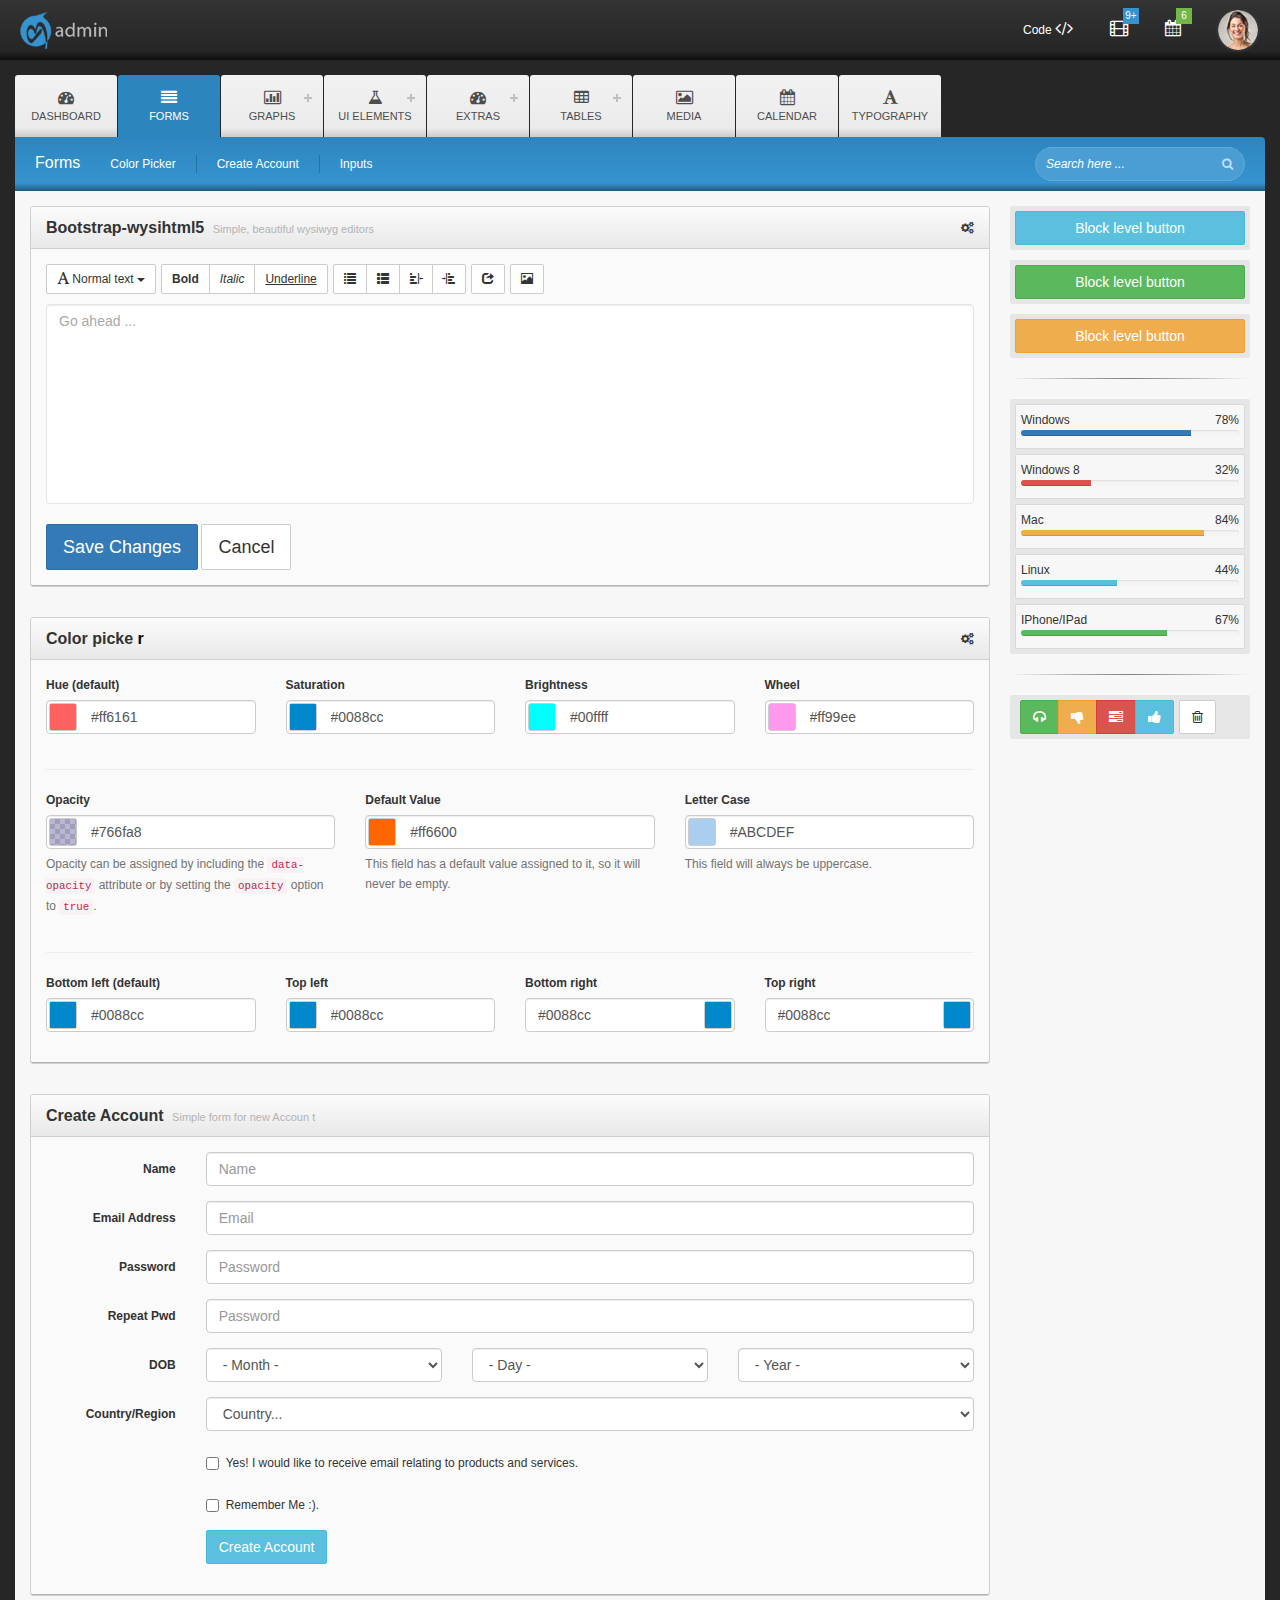
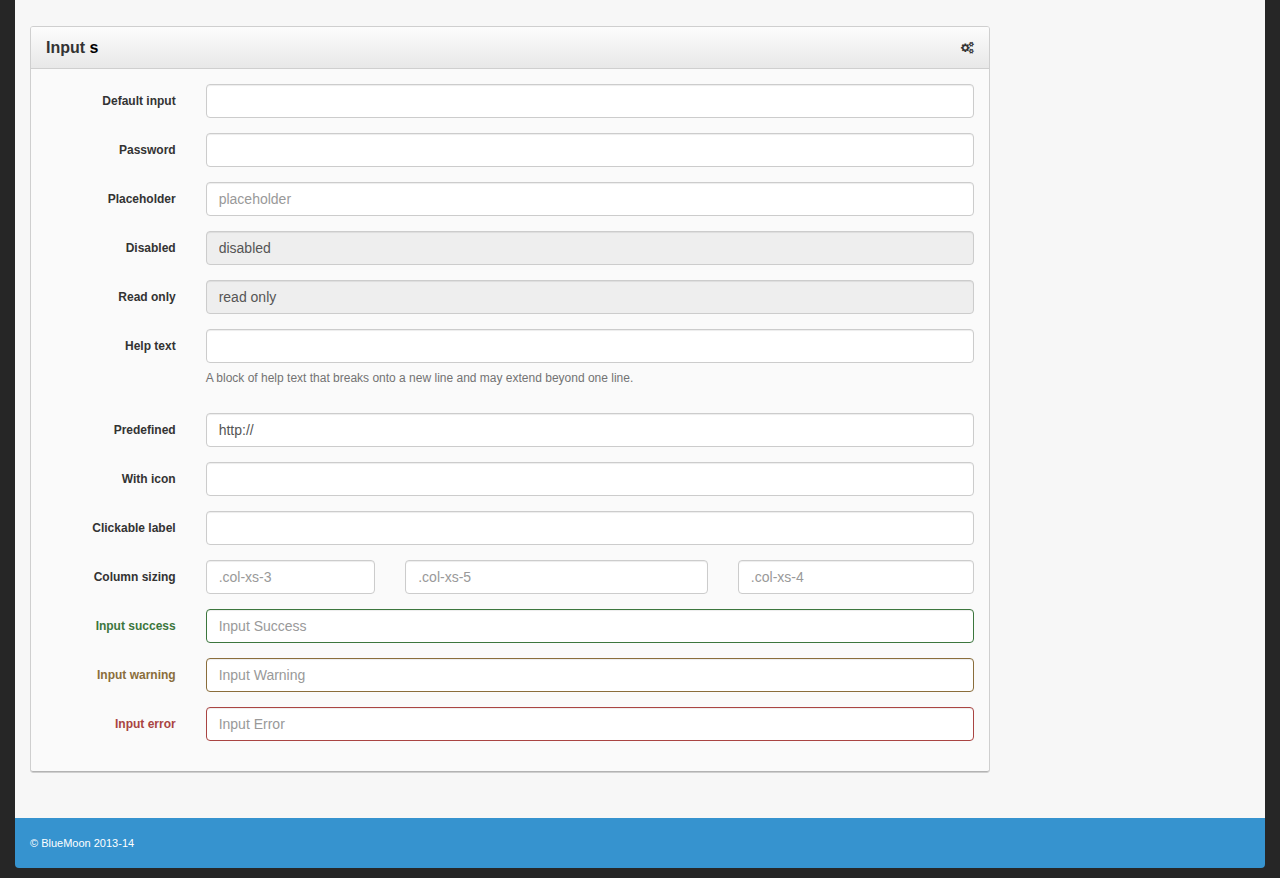
<file: static/blue-moon/forms.html>
<!DOCTYPE html>
<html>
  <head>
    <title>Blue Moon - Responsive Admin Dashboard</title>
    <meta charset="UTF-8" />
    <meta name="viewport" content="width=device-width, initial-scale=1.0"> 
    <meta name="description" content="Blue Moon - Responsive Admin Dashboard" />
    <meta name="keywords" content="Notifications, Admin, Dashboard, Bootstrap3, Sass, transform, CSS3, HTML5, Web design, UI Design, Responsive Dashboard, Responsive Admin, Admin Theme, Best Admin UI, Bootstrap Theme, Wrapbootstrap, Bootstrap, bootstrap.gallery" />
    <meta name="author" content="Bootstrap Gallery" />
    <link rel="shortcut icon" href="img/favicon.ico">
    
    <link href="css/bootstrap.min.css" rel="stylesheet">
    <link href="css/wysi/bootstrap-wysihtml5.css" rel="stylesheet">

    <link href="css/new.css" rel="stylesheet">
    <!-- Important. For Theming change primary-color variable in main.css  -->

    <!-- Color Picker -->
    <link rel="stylesheet" href="css/color-picker/jquery.minicolors.css">

    <link href="fonts/font-awesome.min.css" rel="stylesheet">

    <!-- HTML5 shiv and Respond.js IE8 support of HTML5 elements and media queries -->
    <!--[if lt IE 9]>
      <script src="js/html5shiv.js"></script>
      <script src="js/respond.min.js"></script>
    <![endif]-->
  </head>

  <body>

    <!-- Header Start -->
    <header>
      <a href="index.html" class="logo">
        <img src="img/logo.png" alt="Logo"/>
      </a>
      <div class="pull-right">
        <ul id="mini-nav" class="clearfix">
          <li class="list-box hidden-xs">
            <a href="#" data-toggle="modal" data-target="#modalMd">
              <span class="text-white">Code</span> <i class="fa fa-code"></i>
            </a>
            <!-- Modal -->
            <div class="modal fade" id="modalMd" tabindex="-1" role="dialog" aria-labelledby="myModalLabel5" aria-hidden="true">
              <div class="modal-dialog">
                <div class="modal-content">
                  <div class="modal-header">
                    <button type="button" class="close" data-dismiss="modal" aria-hidden="true">&times;</button>
                    <h4 class="modal-title text-danger" id="myModalLabel5">Coding Style </h4>
                  </div>
                  <div class="modal-body">
                    <img src="img/documentation.png" alt="Esquare Admin">
                  </div>
                  <div class="modal-footer">
                    <button type="button" class="btn btn-danger" data-dismiss="modal"><i class="fa fa-times"></i> Close</button>
                  </div>
                </div>
              </div>
            </div>
          </li>
          <li class="list-box dropdown">
            <a id="drop5" href="#" role="button" class="dropdown-toggle" data-toggle="dropdown">
              <i class="fa fa-film"></i>
            </a>
            <span class="info-label info-bg">9+</span>
            <ul class="dropdown-menu stats-widget clearfix">
              <li>
                <h5 class="text-success">$37895</h5>
                <p>Revenue <span class="text-success">+2%</span></p>
                <div class="progress progress-mini">
                  <div class="progress-bar progress-bar-success" role="progressbar" aria-valuenow="40" aria-valuemin="0" aria-valuemax="100" style="width: 40%">
                    <span class="sr-only">40% Complete (success)</span>
                  </div>
                </div>
              </li>
              <li>
                <h5 class="text-warning">47,892</h5>
                <p>Downloads <span class="text-warning">+39%</span></p>
                <div class="progress progress-mini">
                  <div class="progress-bar progress-bar-warning" role="progressbar" aria-valuenow="40" aria-valuemin="0" aria-valuemax="100" style="width: 40%">
                    <span class="sr-only">40% Complete (warning)</span>
                  </div>
                </div>
              </li>
              <li>
                <h5 class="text-danger">28214</h5>
                <p>Uploads <span class="text-danger">-7%</span></p>
                <div class="progress progress-mini">
                  <div class="progress-bar progress-bar-danger" role="progressbar" aria-valuenow="40" aria-valuemin="0" aria-valuemax="100" style="width: 40%">
                    <span class="sr-only">40% Complete (danger)</span>
                  </div>
                </div>
              </li>
            </ul>
          </li>
          <li class="list-box dropdown">
            <a id="drop5" href="#" role="button" class="dropdown-toggle" data-toggle="dropdown">
              <i class="fa fa-calendar"></i>
            </a>
            <span class="info-label success-bg">6</span>
            <ul class="dropdown-menu server-activity">
              <li>
                <p><i class="fa fa-flag text-info"></i> Pending request<span class="time">3 hrs</span></p>
              </li>
              <li>
                <p><i class="fa fa-fire text-warning"></i> Server Crashed<span class="time">3mins</span></p>
              </li>
              <li>
                <p><i class="fa fa-user text-success"></i> 3 New users<span class="time">1 min</span></p>
              </li>
              <li>
                <p><i class="fa fa-bell text-danger"></i>9 pending requests<span class="time">5 min</span></p>
              </li>
              <li>
                <p><i class="fa fa-plane text-info"></i> Performance<span class="time">25 min</span></p>
              </li>
              <li>
                <p><i class="fa fa-envelope text-warning"></i>12 new emails<span class="time">25 min</span></p>
              </li>
              <li>
                <p><i class="fa fa-cog icon-spin text-success"></i> Location settings<span class="time">4 hrs</span></p>
              </li>
            </ul>
          </li>
          <li class="list-box user-profile">
            <a id="drop7" href="#" role="button" class="dropdown-toggle user-avtar" data-toggle="dropdown">
              <img src="img/user5.png" alt="Bluemoon User">
            </a>
            <ul class="dropdown-menu server-activity">
              <li>
                <p><i class="fa fa-cog text-info"></i> Account Settings</p>
              </li>
              <li>
                <p><i class="fa fa-fire text-warning"></i> Payment Details</p>
              </li>
              <li>
                <div class="demo-btn-group clearfix">
                  <a href="#" data-original-title="" title="">
                    <i class="fa fa-facebook fa-lg icon-rounded info-bg"></i>
                  </a>
                  <a href="#" data-original-title="" title="">
                    <i class="fa fa-twitter fa-lg icon-rounded twitter-bg"></i>
                  </a>
                  <a href="#" data-original-title="" title="">
                    <i class="fa fa-linkedin fa-lg icon-rounded linkedin-bg"></i>
                  </a>
                  <a href="#" data-original-title="" title="">
                    <i class="fa fa-pinterest fa-lg icon-rounded danger-bg"></i>
                  </a>
                  <a href="#" data-original-title="" title="">
                    <i class="fa fa-google-plus fa-lg icon-rounded success-bg"></i>
                  </a>
                </div>
              </li>
              <li>
                <div class="demo-btn-group clearfix">
                  <button href="#" class="btn btn-danger">
                    Logout
                  </button>
                </div>
              </li>
            </ul>
          </li>
        </ul>
      </div>
    </header>
    <!-- Header End -->

    <!-- Main Container start -->
    <div class="dashboard-container">

      <div class="container">
        <!-- Top Nav Start -->
        <div id='cssmenu'>
          <ul>
            <li>
              <a href='index.html'>
                <i class="fa fa-dashboard"></i>
                Dashboard
              </a>
            </li>
            <li class='active'>
              <a href="forms.html">
                <i class="fa fa-align-justify"></i>
                Forms
              </a>
            </li>
            <li class=''>
              <a href='#'><i class="fa fa-bar-chart-o"></i>Graphs</a>
              <ul>
                 <li><a href='flot.html'>Flot Graphs</a></li>
                 <li><a href='graphs.html'>Google Graph</a></li>
                 <li><a href='vector-maps.html'>Vector Maps</a></li>
              </ul>
            </li>
            <li class=''>
              <a href='#'><i class="fa fa-flask"></i>UI Elements</a>
              <ul>
                 <li><a href='ui-elements.html'>UI Elements</a></li>
                 <li><a href='panels.html'>Panels</a></li>
                 <li><a href='notifications.html'>Notifications</a></li>
                 <li><a href='icons.html'>Icons</a></li>
              </ul>
            </li>
            <li class=''>
              <a href='#'><i class="fa fa-dashboard"></i>Extras</a>
              <ul>
                <li><a href='#'>Blog</a>
                  <ul>
                    <li><a href='blog.html'>Blog</a></li>
                    <li><a href='blog-full-page.html'>Blog Full Page</a></li>
                  </ul>
                </li>
                <li><a href='edit-profile.html'>Edit Profile</a></li>
                <li><a href='invoice.html'>Invoice</a></li>
                <li><a href='default.html'>default</a></li>
                <li><a href='#'>Submenu</a>
                  <ul>
                    <li><a href='#'>Sub Product</a></li>
                    <li><a href='#'>Sub Product</a></li>
                    <li><a href='#'>Sub Product</a></li>
                  </ul>
                </li>
                <li><a href='login.html'>Login</a></li>
                <li><a href='help.html'>Help</a></li>
                <li><a href='404.html'>404</a></li>
                <li><a href='500.html'>500</a></li>
              </ul>
            </li>
            <li class=''>
              <a href='#'><i class="fa fa-table"></i>Tables</a>
              <ul>
                 <li><a href='tables.html'>Tables</a></li>
                 <li><a href='pricing.html'>Pricing Plan</a></li>
                 <li><a href='timeline.html'>Timeline</a></li>
              </ul>
            </li>
            <li>
              <a href="media.html">
                <i class="fa fa-picture-o"></i>
                Media
              </a>
            </li>
            <li class="hidden-sm">
              <a href="calendar.html">
                <i class="fa fa-calendar"></i>
                Calendar
              </a>
            </li>
            <li class="hidden-sm">
              <a href="typography.html">
                <i class="fa fa-font"></i>
                Typography
              </a>
            </li>
          </ul>
        </div>
        <!-- Top Nav End -->

        <!-- Sub Nav End -->
        <div class="sub-nav hidden-sm hidden-xs">
          <ul>
            <li><a href="" class="heading">Forms</a></li>
            <li class="hidden-sm hidden-xs">
              <a href="#color-picker">Color Picker</a>
            </li>
            <li class="hidden-sm hidden-xs">
              <a href="#create-account">Create Account</a>
            </li>
            <li class="hidden-sm hidden-xs">
              <a href="#inputs">Inputs</a>
            </li>
          </ul>
          <div class="custom-search hidden-sm hidden-xs">
            <input type="text" class="search-query" placeholder="Search here ...">
            <i class="fa fa-search"></i>
          </div>
        </div>
        <!-- Sub Nav End -->

        <!-- Dashboard Wrapper Start -->
        <div class="dashboard-wrapper">
          
          <!-- Left Sidebar Start -->
          <div class="left-sidebar">
            
            <!-- Row Start -->
            <div class="row">
              <div class="col-lg-12 col-md-12">
                <div class="widget">
                  <div class="widget-header">
                    <div class="title">
                      Bootstrap-wysihtml5 
                      <span class="mini-title">
                        Simple, beautiful wysiwyg editors
                      </span>
                    </div>
                    <span class="tools">
                      <i class="fa fa-cogs"></i>
                    </span>
                  </div>
                  <div class="widget-body">
                    <div class="hero-unit">
                      <textarea class="textarea form-control" placeholder="Go ahead ..."></textarea>
                    </div>
                    <button class="btn btn-primary btn-lg" type="button"><i class="icon-envelope"></i> Save Changes</button>
                    <button class="btn btn-default btn-lg" type="button">Cancel</button>
                  </div>
                </div>
              </div>
            </div>
            <!-- Row End -->

            <!-- Row Start -->
            <div class="row">
              <div class="col-lg-12 col-md-12 col-sm-12 col-xs-12">
                <div class="widget">
                  <div class="widget-header">
                    <div class="title">
                      Color picke <a id="color-picker">r</a>
                    </div>
                    <span class="tools">
                      <i class="fa fa-cogs"></i>
                    </span>
                  </div>
                  <div class="widget-body">
                    <div class="row">
                      <div class="col-lg-3 col-md-3 col-sm-6 col-sx-12">
                        <div class="form-group">
                          <label for="hue-demo">Hue (default)</label>
                          <input type="text" id="hue-demo" class="form-control demo" data-control="hue" value="#ff6161">
                        </div>
                      </div>
                      <div class="col-lg-3 col-md-3 col-sm-6 col-sx-12">
                        <div class="form-group">
                          <label for="saturation-demo">Saturation</label>
                          <input type="text" id="saturation-demo" class="form-control demo" data-control="saturation" value="#0088cc">
                        </div>
                      </div>
                      <div class="col-lg-3 col-md-3 col-sm-6 col-sx-12">
                        <div class="form-group">
                          <label for="brightness-demo">Brightness</label>
                          <input type="text" id="brightness-demo" class="form-control demo" data-control="brightness" value="#00ffff">
                        </div>
                      </div>
                      <div class="col-lg-3 col-md-3 col-sm-6 col-sx-12">
                        <div class="form-group">
                          <label for="wheel-demo">Wheel</label>
                          <input type="text" id="wheel-demo" class="form-control demo" data-control="wheel" value="#ff99ee">
                        </div>
                      </div>
                    </div>
                    <hr>
                    <div class="row">
                      <div class="col-lg-4 col-md-4 col-sm-4 col-sx-12">
                        <div class="form-group">
                          <label for="opacity">Opacity</label>
                          <br>
                          <input type="text" id="opacity" class="form-control demo" data-opacity=".5" value="#766fa8">
                          <span class="help-block">
                            Opacity can be assigned by including the <code>data-opacity</code> attribute 
                            or by setting the <code>opacity</code> option to <code>true</code>.
                          </span>
                        </div>
                      </div>
                      <div class="col-lg-4 col-md-4 col-sm-4 col-sx-12">
                        <div class="form-group">
                          <label for="default-value">Default Value</label>
                          <br>
                          <input type="text" id="default-value" class="form-control demo" data-defaultValue="#ff6600">
                          <span class="help-block">
                            This field has a default value assigned to it, so it will never be empty.
                          </span>
                        </div>
                      </div>
                      <div class="col-lg-4 col-md-4 col-sm-4 col-sx-12">
                        <div class="form-group">
                          <label for="letter-case">Letter Case</label>
                          <br>
                          <input type="text" id="letter-case" class="form-control demo" data-letterCase="uppercase" value="#abcdef">
                          <span class="help-block">
                            This field will always be uppercase.
                          </span>
                        </div>
                      </div>
                    </div>
                    <hr>
                    <div class="row">
                      <div class="col-lg-3 col-md-3 col-sm-6 col-sx-12">
                        <div class="form-group">
                          <label for="position-bottom-left">Bottom left (default)</label>
                          <input type="text" id="position-bottom-left" class="form-control demo" data-position="bottom left" value="#0088cc">
                        </div>
                      </div>
                      <div class="col-lg-3 col-md-3 col-sm-6 col-sx-12">
                        <div class="form-group">
                          <label for="position-top-left">Top left</label>
                          <input type="text" id="position-top-left" class="form-control demo" data-position="top left" value="#0088cc">
                        </div>
                      </div>
                      <div class="col-lg-3 col-md-3 col-sm-6 col-sx-12">
                        <div class="form-group">
                          <label for="position-bottom-right">Bottom right</label>
                          <input type="text" id="position-bottom-right" class="form-control demo" data-position="bottom right" value="#0088cc">
                        </div>
                      </div>
                      <div class="col-lg-3 col-md-3 col-sm-6 col-sx-12">
                        <div class="form-group">
                          <label for="position-top-right">Top right</label>
                          <input type="text" id="position-top-right" class="form-control demo" data-position="top right" value="#0088cc">
                        </div>
                      </div>
                    </div>
                  </div>
                </div>
              </div>
            </div>
            <!-- Row End -->

            <!-- Row Start -->
            <div class="row">
              <div class="col-lg-12 col-md-12">
                <div class="widget">
                  <div class="widget-header">
                    <div class="title">
                      Create Account 
                      <span class="mini-title">
                        Simple form for new Accoun <a id="create-account">t</a>
                      </span>
                    </div>
                  </div>
                  <div class="widget-body">
                    <form class="form-horizontal no-margin">
                      <div class="form-group">
                        <label for="userName" class="col-sm-2 control-label">Name</label>
                        <div class="col-sm-10">
                          <input type="text" class="form-control" id="userName" placeholder="Name">
                        </div>
                      </div>
                      <div class="form-group">
                        <label for="emailId" class="col-sm-2 control-label">Email Address</label>
                        <div class="col-sm-10">
                          <input type="email" class="form-control" id="emailId" placeholder="Email">
                        </div>
                      </div>
                      <div class="form-group">
                        <label for="pwd" class="col-sm-2 control-label">Password</label>
                        <div class="col-sm-10">
                          <input type="password" class="form-control" id="pwd" placeholder="Password">
                        </div>
                      </div>
                      <div class="form-group">
                        <label for="rptPwd" class="col-sm-2 control-label">Repeat Pwd</label>
                        <div class="col-sm-10">
                          <input type="password" class="form-control" id="rptPwd" placeholder="Password">
                        </div>
                      </div>
                      <div class="form-group">
                        <label for="pwd" class="col-sm-2 control-label">DOB</label>
                        <div class="col-sm-10">
                          <div class="row">
                            <div class="col-md-4 col-sm-4 col-xs-4">
                              <select id="DateOfBirthMonth" class="form-control">
                                <option>
                                  - Month -
                                </option>
                                <option value="1">
                                  January
                                </option>
                                <option value="2">
                                  February
                                </option>
                                <option value="3">
                                  March
                                </option>
                                <option value="4">
                                  April
                                </option>
                                <option value="5">
                                  May
                                </option>
                                <option value="6">
                                  June
                                </option>
                              </select>
                            </div>
                            <div class="col-md-4 col-sm-4 col-xs-4">
                              <select name="DateOfBirth_Day"  class="form-control">
                                <option>
                                  - Day -
                                </option>
                                <option value="1">
                                  1
                                </option>
                                <option value="2">
                                  2
                                </option>
                                <option value="3">
                                  3
                                </option>
                                <option value="4">
                                  4
                                </option>
                                <option value="5">
                                  5
                                </option>
                                <option value="6">
                                  6
                                </option>
                                <option value="7">
                                  7
                                </option>
                                <option value="8">
                                  8
                                </option>
                                <option value="9">
                                  9
                                </option>
                                <option value="10">
                                  10
                                </option>
                              </select>
                            </div>
                            <div class="col-md-4 col-sm-4 col-xs-4">
                              <select name="DateOfBirth_Year" class="form-control">
                                <option>
                                  - Year -
                                </option>
                                <option value="2013">
                                  2013
                                </option>
                                <option value="2012">
                                  2012
                                </option>
                                <option value="2011">
                                  2011
                                </option>
                                <option value="2010">
                                  2010
                                </option>
                                <option value="2009">
                                  2009
                                </option>
                                <option value="2008">
                                  2008
                                </option>
                                <option value="2007">
                                  2007
                                </option>
                                <option value="2006">
                                  2006
                                </option>
                                <option value="2005">
                                  2005
                                </option>
                              </select>
                            </div>
                          </div>
                        </div>
                      </div>
                      <div class="form-group">
                        <label for="country" class="col-sm-2 control-label">Country/Region</label>
                        <div class="col-sm-10">
                          <select id="country" class="form-control">
                            <option value="">
                              Country...
                            </option>
                            <option value="Afganistan">
                              Afghanistan
                            </option>
                            <option value="Albania">
                              Albania
                            </option>
                            <option value="Australia">
                              Australia
                            </option>
                            <option value="Austria">
                              Austria
                            </option>
                            <option value="Chile">
                              Chile
                            </option>
                            <option value="China">
                              China
                            </option>
                            <option value="India">
                              India
                            </option>
                            <option value="Indonesia">
                              Indonesia
                            </option>
                            <option value="Korea Sout">
                              Korea South
                            </option>
                            <option value="Kuwait">
                              Kuwait
                            </option>
                            <option value="Macau">
                              Macau
                            </option>
                            <option value="Malaysia">
                              Malaysia
                            </option>
                            <option value="Malawi">
                              Malawi
                            </option>
                            <option value="Maldives">
                              Maldives
                            </option>
                            <option value="Mali">
                              Mali
                            </option>
                            <option value="Malta">
                              Malta
                            </option>
                            <option value="Mayotte">
                              Mayotte
                            </option>
                            <option value="Zaire">
                              Zaire
                            </option>
                            <option value="Zambia">
                              Zambia
                            </option>
                            <option value="Zimbabwe">
                              Zimbabwe
                            </option>
                          </select>
                        </div>
                      </div>
                      <div class="form-group">
                        <div class="col-sm-offset-2 col-sm-10">
                          <div class="checkbox">
                            <label>
                              <input type="checkbox"> Yes! I would like to receive email relating to products and services.
                            </label>
                          </div>
                        </div>
                      </div>
                      <div class="form-group">
                        <div class="col-sm-offset-2 col-sm-10">
                          <div class="checkbox">
                            <label>
                              <input type="checkbox"> Remember Me :).
                            </label>
                          </div>
                        </div>
                      </div>
                      <div class="form-group">
                        <div class="col-sm-offset-2 col-sm-10">
                          <button type="submit" class="btn btn-info">Create Account</button>
                        </div>
                      </div>
                    </form>
                  </div>
                </div>
              </div>
            </div>
            <!-- Row End -->

            <!-- Row Start -->
            <div class="row">
              <div class="col-lg-12 col-md-12">
                <div class="widget">
                  <div class="widget-header">
                    <div class="title">
                      Input <a id="inputs">s</a>
                    </div>
                    <span class="tools">
                      <i class="fa fa-cogs"></i>
                    </span>
                  </div>
                  <div class="widget-body">
                    <form class="form-horizontal row-border" action="#">
                      <div class="form-group">
                        <label class="col-md-2 control-label">Default input</label>
                        <div class="col-md-10">
                          <input type="text" name="regular" class="form-control">
                        </div>
                      </div>
                      <div class="form-group">
                        <label class="col-md-2 control-label">Password</label>
                        <div class="col-md-10">
                          <input class="form-control" type="password" name="pass">
                        </div>
                      </div>
                      <div class="form-group">
                        <label class="col-md-2 control-label">Placeholder</label>
                        <div class="col-md-10">
                          <input class="form-control" type="text" name="placeholder" placeholder="placeholder">
                        </div>
                      </div>
                      <div class="form-group">
                        <label class="col-md-2 control-label">Disabled</label>
                        <div class="col-md-10">
                          <input type="text" name="disabled" disabled="disabled" value="disabled" class="form-control">
                        </div>
                      </div>
                      <div class="form-group">
                        <label class="col-md-2 control-label">Read only</label>
                        <div class="col-md-10">
                          <input class="form-control" type="text" name="readonly" readonly="" value="read only">
                        </div>
                      </div>
                      <div class="form-group">
                        <label class="col-md-2 control-label">Help text</label>
                        <div class="col-md-10">
                          <input type="text" name="regular" class="form-control">
                          <span class="help-block">A block of help text that breaks onto a new line and may extend beyond one line.</span>
                        </div>
                      </div>
                      <div class="form-group">
                        <label class="col-md-2 control-label">Predefined</label>
                        <div class="col-md-10">
                          <input type="text" name="regular" value="http://" class="form-control">
                        </div>
                      </div>
                      <div class="form-group">
                        <label class="col-md-2 control-label">With icon</label>
                        <div class="col-md-10">
                          <input type="text" name="regular" class="form-control">
                          <i class="icon-pencil input-icon"></i>
                        </div>
                      </div>
                      <div class="form-group">
                        <label for="labelfor" class="col-md-2 control-label">Clickable label</label>
                        <div class="col-md-10">
                          <input type="text" name="labelfor" id="labelfor" class="form-control">
                        </div>
                      </div>
                      <div class="form-group">
                        <label class="col-md-2 control-label">Column sizing</label>
                        <div class="col-md-10">
                          <div class="row">
                            <div class="col-xs-3">
                              <input type="text" class="form-control" placeholder=".col-xs-3">
                            </div>
                            <div class="col-xs-5">
                              <input type="text" class="form-control" placeholder=".col-xs-5">
                            </div>
                            <div class="col-xs-4">
                              <input type="text" class="form-control" placeholder=".col-xs-4">
                            </div>
                          </div>
                        </div>
                      </div>
                      <div class="form-group has-success">
                        <label class="col-md-2 control-label">Input success</label>
                        <div class="col-md-10">
                          <input type="text" class="form-control" id="inputSuccess" placeholder="Input Success">
                          <i class="icon-pencil input-icon success"></i>
                        </div>
                      </div>
                      <div class="form-group has-warning">
                        <label class="col-md-2 control-label">Input warning</label>
                        <div class="col-md-10">
                          <input type="text" class="form-control" id="inputWarning" placeholder="Input Warning">
                          <i class="icon-pencil input-icon warning"></i>
                        </div>
                      </div>
                      <div class="form-group has-error">
                        <label class="col-md-2 control-label">Input error</label>
                        <div class="col-md-10">
                          <input type="text" class="form-control" id="inputError" placeholder="Input Error">
                          <i class="icon-pencil input-icon error"></i>
                        </div>
                      </div>
                    </form>
                  </div>
                </div>
              </div>
            </div>
            <!-- Row End -->

          </div>
          <!-- Left Sidebar End -->

          <!-- Right Sidebar Start -->
          <div class="right-sidebar">
            <div class="wrapper">
              <button class="btn btn-block btn-info" type="button">
                Block level button
              </button>
            </div>
            <div class="wrapper">
              <button class="btn btn-block btn-success" type="button">
                Block level button
              </button>
            </div>
            <div class="wrapper">
              <button class="btn btn-block btn-warning" type="button">
                Block level button
              </button>
            </div>
            
            <hr class="hr-stylish-1">
            
            <div class="wrapper">
              <ul class="progress-stats">
                <li>
                  <div class="details">
                    <span>Windows</span>
                    <span class="pull-right">78%</span>
                  </div>
                  <div class="progress progress-sm">
                    <div class="progress-bar" role="progressbar" aria-valuenow="78" aria-valuemin="0" aria-valuemax="100" style="width: 78%">
                    </div>
                  </div>
                </li>
                <li>
                  <div class="details">
                    <span>Windows 8</span>
                    <span class="pull-right">32%</span>
                  </div>
                  <div class="progress progress-sm">
                    <div class="progress-bar progress-bar-danger" role="progressbar" aria-valuenow="32" aria-valuemin="0" aria-valuemax="100" style="width: 32%">
                    </div>
                  </div>
                </li>
                <li>
                  <div class="details">
                    <span>Mac</span>
                    <span class="pull-right">84%</span>
                  </div>
                  <div class="progress progress-sm">
                    <div class="progress-bar progress-bar-warning" role="progressbar" aria-valuenow="84" aria-valuemin="0" aria-valuemax="100" style="width: 84%">
                    </div>
                  </div>
                </li>
                <li>
                  <div class="details">
                    <span>Linux</span>
                    <span class="pull-right">44%</span>
                  </div>
                  <div class="progress progress-sm">
                    <div class="progress-bar progress-bar-info" role="progressbar" aria-valuenow="44" aria-valuemin="0" aria-valuemax="100" style="width: 44%">
                    </div>
                  </div>
                </li>
                <li>
                  <div class="details">
                    <span>IPhone/IPad</span>
                    <span class="pull-right">67%</span>
                  </div>
                  <div class="progress progress-sm">
                    <div class="progress-bar progress-bar-success" role="progressbar" aria-valuenow="67" aria-valuemin="0" aria-valuemax="100" style="width: 67%">
                    </div>
                  </div>
                </li>
              </ul>
            </div>
            
            <hr class="hr-stylish-1">
            
            <div class="wrapper">
              <div class="btn-toolbar no-margin">
                <div class="btn-group">
                  <a href="#" class="btn btn-success">
                    <i class="fa fa-headphones"></i>
                  </a>
                  <a href="#" class="btn btn-warning">
                    <i class="fa fa-thumbs-down"></i>
                  </a>
                  <a href="#" class="btn btn-danger">
                    <i class="fa fa-tasks"></i>
                  </a>
                  <a href="#" class="btn btn-info">
                    <i class="fa fa-thumbs-up"></i>
                  </a>
                </div>
                <div class="btn-group">
                  <a href="#" class="btn btn-default">
                    <i class="fa fa-trash-o"></i>
                  </a>
                </div>
              </div>
            </div>
          </div>
          <!-- Right Sidebar End -->
        </div>
        <!-- Dashboard Wrapper End -->

        <footer>
          <p>© BlueMoon 2013-14</p>
        </footer>

      </div>
    </div>
    <!-- Main Container end -->

    <script src="js/wysi/wysihtml5-0.3.0.min.js"></script>
    <script src="js/jquery.js"></script>
    <script src="js/bootstrap.min.js"></script>
    <script src="js/wysi/bootstrap3-wysihtml5.js"></script>
    <script src="js/jquery.scrollUp.js"></script>
    
    <!-- Color Picker -->
    <script src="js/color-picker/jquery.minicolors.js"></script>

    <!-- Custom JS -->
    <script src="js/menu.js"></script>
    
    <script type="text/javascript">
      //ScrollUp
      $(function () {
        $.scrollUp({
          scrollName: 'scrollUp', // Element ID
          topDistance: '300', // Distance from top before showing element (px)
          topSpeed: 300, // Speed back to top (ms)
          animation: 'fade', // Fade, slide, none
          animationInSpeed: 400, // Animation in speed (ms)
          animationOutSpeed: 400, // Animation out speed (ms)
          scrollText: 'Top', // Text for element
          activeOverlay: false, // Set CSS color to display scrollUp active point, e.g '#00FFFF'
        });
      });

      //Tooltip
      $('a').tooltip('hide');

      //Popover
      $('.popover-pop').popover('hide');

      //Dropdown
      $('.dropdown-toggle').dropdown();

      //wysihtml5
      $('.textarea').wysihtml5();

      //Color Pickers
      $(document).ready( function() {
      
        $('.demo').each( function() {
          $(this).minicolors({
            control: $(this).attr('data-control') || 'hue',
            defaultValue: $(this).attr('data-defaultValue') || '',
            inline: $(this).attr('data-inline') === 'true',
            letterCase: $(this).attr('data-letterCase') || 'lowercase',
            opacity: $(this).attr('data-opacity'),
            position: $(this).attr('data-position') || 'bottom left',
            change: function(hex, opacity) {
              if( !hex ) return;
              if( opacity ) hex += ', ' + opacity;
              try {
                console.log(hex);
              } catch(e) {}
            },
            theme: 'bootstrap'
          });
                
        });
      
      });

    </script>

  </body>
</html>
</file>
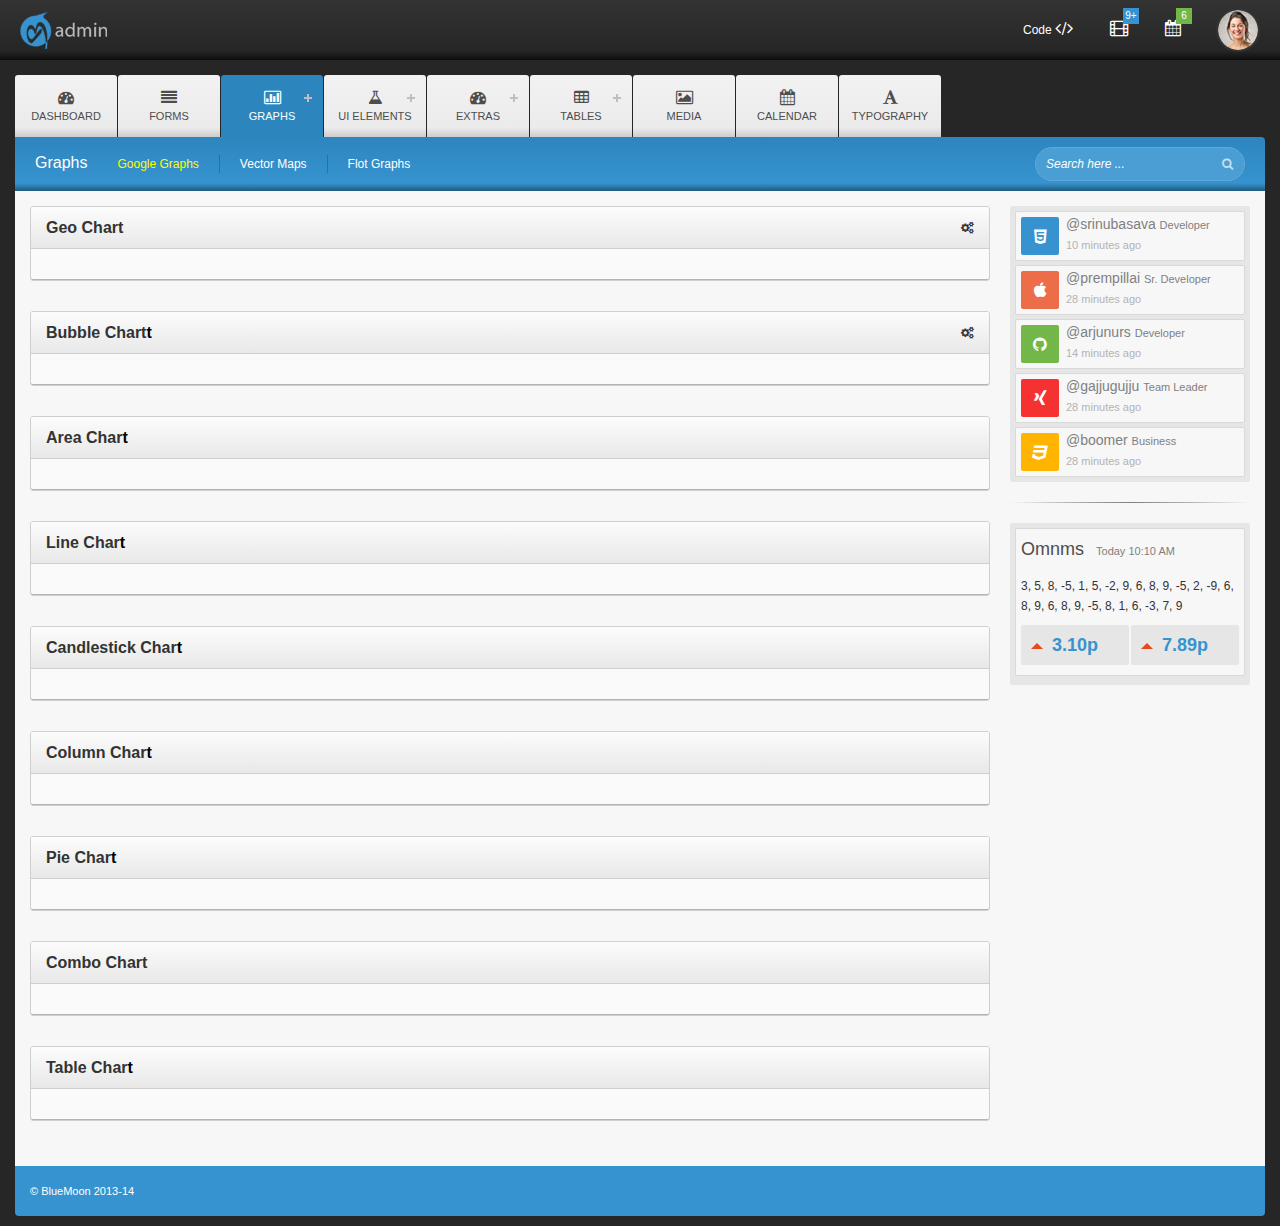
<file: static/blue-moon/graphs.html>
<!DOCTYPE html>
<html>
  <head>
    <title>Blue Moon - Responsive Admin Dashboard</title>
    <meta charset="UTF-8" />
    <meta name="viewport" content="width=device-width, initial-scale=1.0"> 
    <meta name="description" content="Blue Moon - Responsive Admin Dashboard" />
    <meta name="keywords" content="Notifications, Admin, Dashboard, Bootstrap3, Sass, transform, CSS3, HTML5, Web design, UI Design, Responsive Dashboard, Responsive Admin, Admin Theme, Best Admin UI, Bootstrap Theme, Wrapbootstrap, Bootstrap, bootstrap.gallery" />
    <meta name="author" content="Bootstrap Gallery" />
    <link rel="shortcut icon" href="img/favicon.ico">
    
    <link href="css/bootstrap.min.css" rel="stylesheet">

    <link href="css/new.css" rel="stylesheet">
    <!-- Important. For Theming change primary-color variable in main.css  -->

    <link href="fonts/font-awesome.min.css" rel="stylesheet">

    <!-- HTML5 shiv and Respond.js IE8 support of HTML5 elements and media queries -->
    <!--[if lt IE 9]>
      <script src="js/html5shiv.js"></script>
      <script src="js/respond.min.js"></script>
    <![endif]-->
  </head>

  <body>

    <!-- Header Start -->
    <header>
      <a href="index.html" class="logo">
        <img src="img/logo.png" alt="Logo"/>
      </a>
      <div class="pull-right">
        <ul id="mini-nav" class="clearfix">
          <li class="list-box hidden-xs">
            <a href="#" data-toggle="modal" data-target="#modalMd">
              <span class="text-white">Code</span> <i class="fa fa-code"></i>
            </a>
            <!-- Modal -->
            <div class="modal fade" id="modalMd" tabindex="-1" role="dialog" aria-labelledby="myModalLabel5" aria-hidden="true">
              <div class="modal-dialog">
                <div class="modal-content">
                  <div class="modal-header">
                    <button type="button" class="close" data-dismiss="modal" aria-hidden="true">&times;</button>
                    <h4 class="modal-title text-danger" id="myModalLabel5">Coding Style </h4>
                  </div>
                  <div class="modal-body">
                    <img src="img/documentation.png" alt="Esquare Admin">
                  </div>
                  <div class="modal-footer">
                    <button type="button" class="btn btn-danger" data-dismiss="modal"><i class="fa fa-times"></i> Close</button>
                  </div>
                </div>
              </div>
            </div>
          </li>
          <li class="list-box dropdown">
            <a id="drop5" href="#" role="button" class="dropdown-toggle" data-toggle="dropdown">
              <i class="fa fa-film"></i>
            </a>
            <span class="info-label info-bg">9+</span>
            <ul class="dropdown-menu stats-widget clearfix">
              <li>
                <h5 class="text-success">$37895</h5>
                <p>Revenue <span class="text-success">+2%</span></p>
                <div class="progress progress-mini">
                  <div class="progress-bar progress-bar-success" role="progressbar" aria-valuenow="40" aria-valuemin="0" aria-valuemax="100" style="width: 40%">
                    <span class="sr-only">40% Complete (success)</span>
                  </div>
                </div>
              </li>
              <li>
                <h5 class="text-warning">47,892</h5>
                <p>Downloads <span class="text-warning">+39%</span></p>
                <div class="progress progress-mini">
                  <div class="progress-bar progress-bar-warning" role="progressbar" aria-valuenow="40" aria-valuemin="0" aria-valuemax="100" style="width: 40%">
                    <span class="sr-only">40% Complete (warning)</span>
                  </div>
                </div>
              </li>
              <li>
                <h5 class="text-danger">28214</h5>
                <p>Uploads <span class="text-danger">-7%</span></p>
                <div class="progress progress-mini">
                  <div class="progress-bar progress-bar-danger" role="progressbar" aria-valuenow="40" aria-valuemin="0" aria-valuemax="100" style="width: 40%">
                    <span class="sr-only">40% Complete (danger)</span>
                  </div>
                </div>
              </li>
            </ul>
          </li>
          <li class="list-box dropdown">
            <a id="drop5" href="#" role="button" class="dropdown-toggle" data-toggle="dropdown">
              <i class="fa fa-calendar"></i>
            </a>
            <span class="info-label success-bg">6</span>
            <ul class="dropdown-menu server-activity">
              <li>
                <p><i class="fa fa-flag text-info"></i> Pending request<span class="time">3 hrs</span></p>
              </li>
              <li>
                <p><i class="fa fa-fire text-warning"></i> Server Crashed<span class="time">3mins</span></p>
              </li>
              <li>
                <p><i class="fa fa-user text-success"></i> 3 New users<span class="time">1 min</span></p>
              </li>
              <li>
                <p><i class="fa fa-bell text-danger"></i>9 pending requests<span class="time">5 min</span></p>
              </li>
              <li>
                <p><i class="fa fa-plane text-info"></i> Performance<span class="time">25 min</span></p>
              </li>
              <li>
                <p><i class="fa fa-envelope text-warning"></i>12 new emails<span class="time">25 min</span></p>
              </li>
              <li>
                <p><i class="fa fa-cog icon-spin text-success"></i> Location settings<span class="time">4 hrs</span></p>
              </li>
            </ul>
          </li>
          <li class="list-box user-profile">
            <a id="drop7" href="#" role="button" class="dropdown-toggle user-avtar" data-toggle="dropdown">
              <img src="img/user5.png" alt="Bluemoon User">
            </a>
            <ul class="dropdown-menu server-activity">
              <li>
                <p><i class="fa fa-cog text-info"></i> Account Settings</p>
              </li>
              <li>
                <p><i class="fa fa-fire text-warning"></i> Payment Details</p>
              </li>
              <li>
                <div class="demo-btn-group clearfix">
                  <a href="#" data-original-title="" title="">
                    <i class="fa fa-facebook fa-lg icon-rounded info-bg"></i>
                  </a>
                  <a href="#" data-original-title="" title="">
                    <i class="fa fa-twitter fa-lg icon-rounded twitter-bg"></i>
                  </a>
                  <a href="#" data-original-title="" title="">
                    <i class="fa fa-linkedin fa-lg icon-rounded linkedin-bg"></i>
                  </a>
                  <a href="#" data-original-title="" title="">
                    <i class="fa fa-pinterest fa-lg icon-rounded danger-bg"></i>
                  </a>
                  <a href="#" data-original-title="" title="">
                    <i class="fa fa-google-plus fa-lg icon-rounded success-bg"></i>
                  </a>
                </div>
              </li>
              <li>
                <div class="demo-btn-group clearfix">
                  <button href="#" class="btn btn-danger">
                    Logout
                  </button>
                </div>
              </li>
            </ul>
          </li>
        </ul>
      </div>
    </header>
    <!-- Header End -->

    <!-- Main Container start -->
    <div class="dashboard-container">

      <div class="container">
        <!-- Top Nav Start -->
        <div id='cssmenu'>
          <ul>
            <li>
              <a href='index.html'>
                <i class="fa fa-dashboard"></i>
                Dashboard
              </a>
            </li>
            <li>
              <a href="forms.html">
                <i class="fa fa-align-justify"></i>
                Forms
              </a>
            </li>
            <li class='active'>
              <a href='#'><i class="fa fa-bar-chart-o"></i>Graphs</a>
              <ul>
                 <li><a href='flot.html'>Flot Graphs</a></li>
                 <li><a href='graphs.html'>Google Graph</a></li>
                 <li><a href='vector-maps.html'>Vector Maps</a></li>
              </ul>
            </li>
            <li class=''>
              <a href='#'><i class="fa fa-flask"></i>UI Elements</a>
              <ul>
                 <li><a href='ui-elements.html'>UI Elements</a></li>
                 <li><a href='panels.html'>Panels</a></li>
                 <li><a href='notifications.html'>Notifications</a></li>
                 <li><a href='icons.html'>Icons</a></li>
              </ul>
            </li>
            <li class=''>
              <a href='#'><i class="fa fa-dashboard"></i>Extras</a>
              <ul>
                <li><a href='#'>Blog</a>
                  <ul>
                    <li><a href='blog.html'>Blog</a></li>
                    <li><a href='blog-full-page.html'>Blog Full Page</a></li>
                  </ul>
                </li>
                <li><a href='edit-profile.html'>Edit Profile</a></li>
                <li><a href='invoice.html'>Invoice</a></li>
                <li><a href='default.html'>default</a></li>
                <li><a href='#'>Submenu</a>
                  <ul>
                    <li><a href='#'>Sub Product</a></li>
                    <li><a href='#'>Sub Product</a></li>
                    <li><a href='#'>Sub Product</a></li>
                  </ul>
                </li>
                <li><a href='login.html'>Login</a></li>
                <li><a href='help.html'>Help</a></li>
                <li><a href='404.html'>404</a></li>
                <li><a href='500.html'>500</a></li>
              </ul>
            </li>
            <li class=''>
              <a href='#'><i class="fa fa-table"></i>Tables</a>
              <ul>
                 <li><a href='tables.html'>Tables</a></li>
                 <li><a href='pricing.html'>Pricing Plan</a></li>
                 <li><a href='timeline.html'>Timeline</a></li>
              </ul>
            </li>
            <li>
              <a href="media.html">
                <i class="fa fa-picture-o"></i>
                Media
              </a>
            </li>
            <li class="hidden-sm">
              <a href="calendar.html">
                <i class="fa fa-calendar"></i>
                Calendar
              </a>
            </li>
            <li class="hidden-sm">
              <a href="typography.html">
                <i class="fa fa-font"></i>
                Typography
              </a>
            </li>
          </ul>
        </div>
        <!-- Top Nav End -->

        <!-- Sub Nav End -->
        <div class="sub-nav hidden-sm hidden-xs">
          <ul>
            <li><a href="" class="heading">Graphs</a></li>
            <li class="hidden-sm hidden-xs">
              <a href="graphs.html" class="selected">Google Graphs</a>
            </li>
            <li class="hidden-sm hidden-xs">
              <a href="vector-maps.html">Vector Maps</a>
            </li>
            <li class="hidden-sm hidden-xs">
              <a href="flot.html">Flot Graphs</a>
            </li>
          </ul>
          <div class="custom-search hidden-sm hidden-xs">
            <input type="text" class="search-query" placeholder="Search here ...">
            <i class="fa fa-search"></i>
          </div>
        </div>
        <!-- Sub Nav End -->

        <!-- Dashboard Wrapper Start -->
        <div class="dashboard-wrapper">
          
          <!-- Left Sidebar Start -->
          <div class="left-sidebar">
            
            <!-- Row Start -->
            <div class="row">
              <div class="col-lg-12 col-md-12">
                <div class="widget">
                  <div class="widget-header">
                    <div class="title">
                      Geo Chart
                    </div>
                    <span class="tools">
                      <i class="fa fa-cogs"></i>
                    </span>
                  </div>
                  <div class="widget-body">
                    <div id="geo_chart"></div>
                  </div>
                </div>
              </div>
            </div>
            <!-- Row End -->

            <!-- Row Start -->
            <div class="row">
              <div class="col-lg-12 col-md-12 col-sm-12 col-xs-12">
                <div class="widget">
                  <div class="widget-header">
                    <div class="title">
                      Bubble Chart<a id="bubble-chart">t</a>
                    </div>
                    <span class="tools">
                      <i class="fa fa-cogs"></i>
                    </span>
                  </div>
                  <div class="widget-body">
                    <div id="bubble_chart"></div>
                  </div>
                </div>
              </div>
            </div>
            <!-- Row End -->

            <!-- Row Start -->
            <div class="row">
              <div class="col-lg-12 col-md-12">
                <div class="widget">
                  <div class="widget-header">
                    <div class="title">
                      Area Char<a id="area-chart">t</a>
                    </div>
                  </div>
                  <div class="widget-body">
                    <div id="area_chart"></div>
                  </div>
                </div>
              </div>
            </div>
            <!-- Row End -->

            <!-- Row Start -->
            <div class="row">
              <div class="col-lg-12 col-md-12">
                <div class="widget">
                  <div class="widget-header">
                    <div class="title">
                      Line Char<a id="line-chart">t</a>
                    </div>
                  </div>
                  <div class="widget-body">
                    <div id="line_chart"></div>
                  </div>
                </div>
              </div>
            </div>
            <!-- Row End -->

            <!-- Row Start -->
            <div class="row">
              <div class="col-lg-12 col-md-12">
                <div class="widget">
                  <div class="widget-header">
                    <div class="title">
                      Candlestick Char<a id="candlestick-chart">t</a>
                    </div>
                  </div>
                  <div class="widget-body">
                    <div id="candlestick_chart"></div>
                  </div>
                </div>
              </div>
            </div>
            <!-- Row End -->

            <!-- Row Start -->
            <div class="row">
              <div class="col-lg-12 col-md-12">
                <div class="widget">
                  <div class="widget-header">
                    <div class="title">
                      Column Char<a id="column-chart">t</a>
                    </div>
                  </div>
                  <div class="widget-body">
                    <div id="column_chart"></div>
                  </div>
                </div>
              </div>
            </div>
            <!-- Row End -->

            <!-- Row Start -->
            <div class="row">
              <div class="col-lg-12 col-md-12">
                <div class="widget">
                  <div class="widget-header">
                    <div class="title">
                      Pie Char<a id="pie-chart">t</a>
                    </div>
                  </div>
                  <div class="widget-body">
                    <div id="pie_chart"></div>
                  </div>
                </div>
              </div>
            </div>
            <!-- Row End -->

            <!-- Row Start -->
            <div class="row">
              <div class="col-lg-12 col-md-12">
                <div class="widget">
                  <div class="widget-header">
                    <div class="title">
                      Combo Chart
                    </div>
                  </div>
                  <div class="widget-body">
                    <div id="combo_chart"></div>
                  </div>
                </div>
              </div>
            </div>
            <!-- Row End -->

            <!-- Row Start -->
            <div class="row">
              <div class="col-lg-12 col-md-12">
                <div class="widget">
                  <div class="widget-header">
                    <div class="title">
                      Table Char<a id="table-chart">t</a>
                    </div>
                  </div>
                  <div class="widget-body">
                    <div id="table_chart"></div>
                  </div>
                </div>
              </div>
            </div>
            <!-- Row End -->

          </div>
          <!-- Left Sidebar End -->

          <!-- Right Sidebar Start -->
          <div class="right-sidebar">
            <div class="wrapper">
              <ul class="month-income">
                <li>
                  <span class="icon-block blue-block">
                    <i class="fa fa-html5 fa-lg"></i>
                  </span>
                  <h5>
                    @srinubasava 
                    <small class="info-fade">
                      Developer
                    </small>
                  </h5>
                  <p>
                    10 minutes ago
                  </p>
                </li>
                <li>
                  <span class="icon-block orange-block">
                    <i class="fa fa-apple fa-lg"></i>
                  </span>
                  <h5>
                    @prempillai 
                    <small class="info-fade">
                      Sr. Developer
                    </small>
                  </h5>
                  <p>
                    28 minutes ago
                  </p>
                </li>
                <li>
                  <span class="icon-block green-block">
                    <i class="fa fa-github fa-lg"></i>
                  </span>
                  <h5>
                    @arjunurs 
                    <small class="info-fade">
                      Developer
                    </small>
                  </h5>
                  <p>
                    14 minutes ago
                  </p>
                </li>
                <li>
                  <span class="icon-block red-block">
                    <i class="fa fa-xing fa-lg"></i>
                  </span>
                  <h5>
                    @gajjugujju 
                    <small class="info-fade">
                      Team Leader
                    </small>
                  </h5>
                  <p>
                    28 minutes ago
                  </p>
                </li>
                <li>
                  <span class="icon-block yellow-block">
                    <i class="fa fa-css3 fa-lg"></i>
                  </span>
                  <h5>
                    @boomer 
                    <small class="info-fade">
                      Business
                    </small>
                  </h5>
                  <p>
                    28 minutes ago
                  </p>
                </li>
              </ul>
            </div>
            
            <hr class="hr-stylish-1">
            
            <div class="wrapper">
              <div class="mini-dashboard">
                <div class="graph-container">
                  <p class="city">
                    Omnms
                    <span class="time">Today 10:10 AM</span>
                  </p>
                  <div class="graph">
                    <span id="stock-graph">
                      3, 5, 8, -5, 1, 5, -2, 9, 6, 8, 9, -5, 2, -9, 6, 8, 9, 6, 8, 9, -5, 8, 1, 6, -3, 7, 9
                    </span>
                  </div>
                  <div class="info-container">
                    <div class="blocks-container">
                      <div class="block">
                        <i class="arrow">
                        </i>
                        3.10p
                      </div>
                      <div class="block last">
                        <i class="arrow">
                        </i>
                        7.89p
                      </div>
                      <div class="clearfix">
                      </div>
                    </div>
                  </div>
                </div>
              </div>
            </div>
          </div>
          <!-- Right Sidebar End -->
        </div>
        <!-- Dashboard Wrapper End -->

        <footer>
          <p>© BlueMoon 2013-14</p>
        </footer>

      </div>
    </div>
    <!-- Main Container end -->

    <script src="js/jquery.js"></script>
    <script src="js/bootstrap.min.js"></script>
    <script src="js/jquery.scrollUp.js"></script>

    <!-- Google Visualization JS -->
    <script src="js/google-api.js"></script>

    <!-- Sparkline graphs -->
    <script src="js/sparkline.js"></script>

    <!-- Custom JS -->
    <script src="js/menu.js"></script>
    <script src="js/custom-google.js"></script>
    
    <script type="text/javascript">
      //ScrollUp
      $(function () {
        $.scrollUp({
          scrollName: 'scrollUp', // Element ID
          topDistance: '300', // Distance from top before showing element (px)
          topSpeed: 300, // Speed back to top (ms)
          animation: 'fade', // Fade, slide, none
          animationInSpeed: 400, // Animation in speed (ms)
          animationOutSpeed: 400, // Animation out speed (ms)
          scrollText: 'Top', // Text for element
          activeOverlay: false, // Set CSS color to display scrollUp active point, e.g '#00FFFF'
        });
      });

      //Tooltip
      $('a').tooltip('hide');

      //Popover
      $('.popover-pop').popover('hide');

      //Dropdown
      $('.dropdown-toggle').dropdown();

      $(document).ready(function () {
        sparkline_graphs();
      });

      function sparkline_graphs() {
        $(function () {
          $('#stock-graph').sparkline('html', {
            type: 'bar',
            barColor: '#0daed3',
            barWidth: 7,
            height: 38,
          });
        });
      }

    </script>

  </body>
</html>
</file>
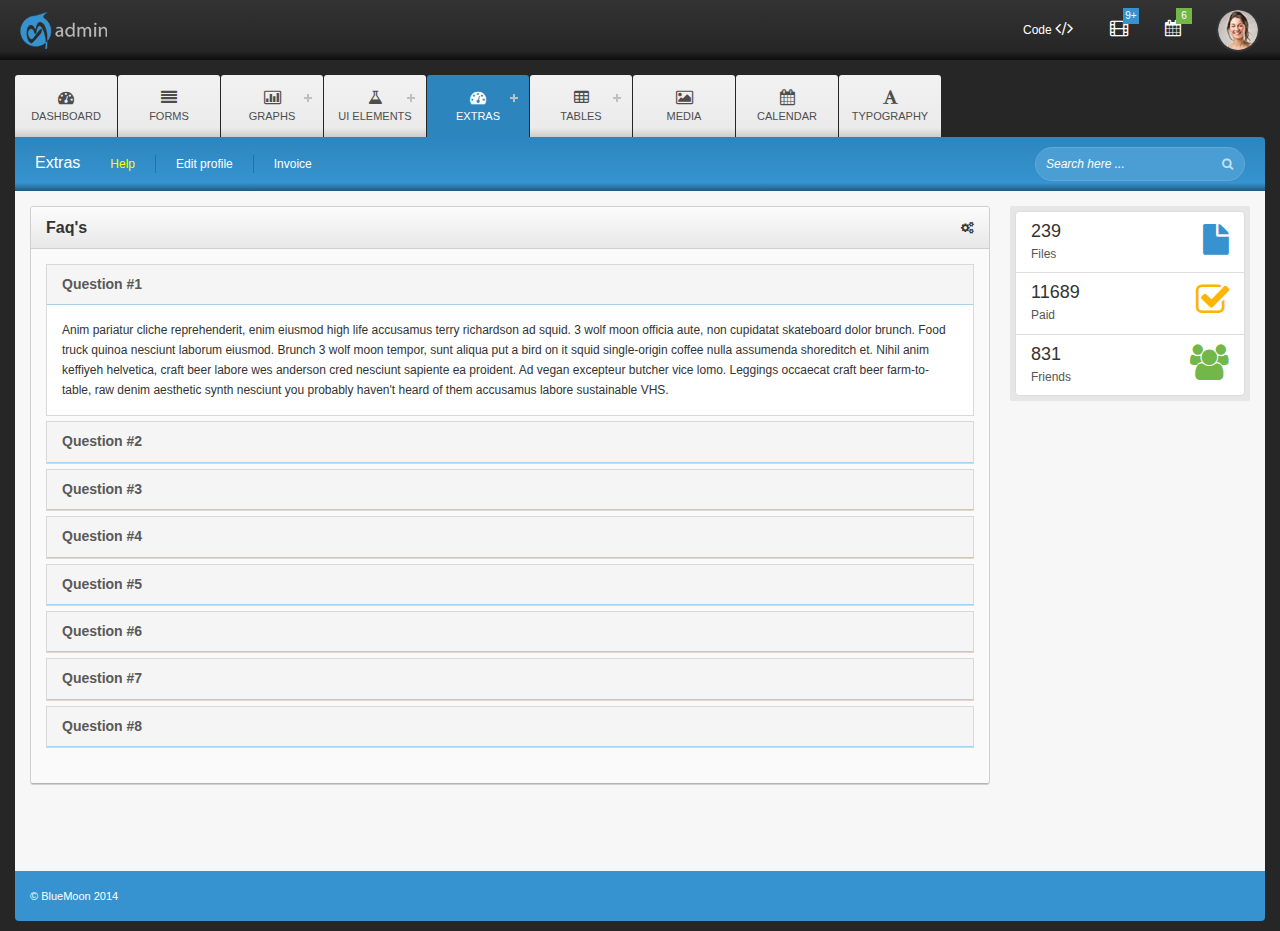
<file: static/blue-moon/help.html>
<!DOCTYPE html>
<html>
  <head>
    <title>Blue Moon - Responsive Admin Dashboard</title>
    <meta charset="UTF-8" />
    <meta name="viewport" content="width=device-width, initial-scale=1.0"> 
    <meta name="description" content="Blue Moon - Responsive Admin Dashboard" />
    <meta name="keywords" content="Notifications, Admin, Dashboard, Bootstrap3, Sass, transform, CSS3, HTML5, Web design, UI Design, Responsive Dashboard, Responsive Admin, Admin Theme, Best Admin UI, Bootstrap Theme, Wrapbootstrap, Bootstrap, bootstrap.gallery" />
    <meta name="author" content="Bootstrap Gallery" />
    <link rel="shortcut icon" href="img/favicon.ico">
    
    <link href="css/bootstrap.min.css" rel="stylesheet">

    <link href="css/new.css" rel="stylesheet">
    <!-- Important. For Theming change primary-color variable in main.css  -->

    <link href="fonts/font-awesome.min.css" rel="stylesheet">

    <!-- HTML5 shiv and Respond.js IE8 support of HTML5 elements and media queries -->
    <!--[if lt IE 9]>
      <script src="js/html5shiv.js"></script>
      <script src="js/respond.min.js"></script>
    <![endif]-->
  </head>

  <body>

    <!-- Header Start -->
    <header>
      <a href="index.html" class="logo">
        <img src="img/logo.png" alt="Logo"/>
      </a>
      <div class="pull-right">
        <ul id="mini-nav" class="clearfix">
          <li class="list-box hidden-xs">
            <a href="#" data-toggle="modal" data-target="#modalMd">
              <span class="text-white">Code</span> <i class="fa fa-code"></i>
            </a>
            <!-- Modal -->
            <div class="modal fade" id="modalMd" tabindex="-1" role="dialog" aria-labelledby="myModalLabel5" aria-hidden="true">
              <div class="modal-dialog">
                <div class="modal-content">
                  <div class="modal-header">
                    <button type="button" class="close" data-dismiss="modal" aria-hidden="true">&times;</button>
                    <h4 class="modal-title text-danger" id="myModalLabel5">Coding Style </h4>
                  </div>
                  <div class="modal-body">
                    <img src="img/documentation.png" alt="Esquare Admin">
                  </div>
                  <div class="modal-footer">
                    <button type="button" class="btn btn-danger" data-dismiss="modal"><i class="fa fa-times"></i> Close</button>
                  </div>
                </div>
              </div>
            </div>
          </li>
          <li class="list-box dropdown">
            <a id="drop5" href="#" role="button" class="dropdown-toggle" data-toggle="dropdown">
              <i class="fa fa-film"></i>
            </a>
            <span class="info-label info-bg">9+</span>
            <ul class="dropdown-menu stats-widget clearfix">
              <li>
                <h5 class="text-success">$37895</h5>
                <p>Revenue <span class="text-success">+2%</span></p>
                <div class="progress progress-mini">
                  <div class="progress-bar progress-bar-success" role="progressbar" aria-valuenow="40" aria-valuemin="0" aria-valuemax="100" style="width: 40%">
                    <span class="sr-only">40% Complete (success)</span>
                  </div>
                </div>
              </li>
              <li>
                <h5 class="text-warning">47,892</h5>
                <p>Downloads <span class="text-warning">+39%</span></p>
                <div class="progress progress-mini">
                  <div class="progress-bar progress-bar-warning" role="progressbar" aria-valuenow="40" aria-valuemin="0" aria-valuemax="100" style="width: 40%">
                    <span class="sr-only">40% Complete (warning)</span>
                  </div>
                </div>
              </li>
              <li>
                <h5 class="text-danger">28214</h5>
                <p>Uploads <span class="text-danger">-7%</span></p>
                <div class="progress progress-mini">
                  <div class="progress-bar progress-bar-danger" role="progressbar" aria-valuenow="40" aria-valuemin="0" aria-valuemax="100" style="width: 40%">
                    <span class="sr-only">40% Complete (danger)</span>
                  </div>
                </div>
              </li>
            </ul>
          </li>
          <li class="list-box dropdown">
            <a id="drop5" href="#" role="button" class="dropdown-toggle" data-toggle="dropdown">
              <i class="fa fa-calendar"></i>
            </a>
            <span class="info-label success-bg">6</span>
            <ul class="dropdown-menu server-activity">
              <li>
                <p><i class="fa fa-flag text-info"></i> Pending request<span class="time">3 hrs</span></p>
              </li>
              <li>
                <p><i class="fa fa-fire text-warning"></i> Server Crashed<span class="time">3mins</span></p>
              </li>
              <li>
                <p><i class="fa fa-user text-success"></i> 3 New users<span class="time">1 min</span></p>
              </li>
              <li>
                <p><i class="fa fa-bell text-danger"></i>9 pending requests<span class="time">5 min</span></p>
              </li>
              <li>
                <p><i class="fa fa-plane text-info"></i> Performance<span class="time">25 min</span></p>
              </li>
              <li>
                <p><i class="fa fa-envelope text-warning"></i>12 new emails<span class="time">25 min</span></p>
              </li>
              <li>
                <p><i class="fa fa-cog icon-spin text-success"></i> Location settings<span class="time">4 hrs</span></p>
              </li>
            </ul>
          </li>
          <li class="list-box user-profile">
            <a id="drop7" href="#" role="button" class="dropdown-toggle user-avtar" data-toggle="dropdown">
              <img src="img/user5.png" alt="Bluemoon User">
            </a>
            <ul class="dropdown-menu server-activity">
              <li>
                <p><i class="fa fa-cog text-info"></i> Account Settings</p>
              </li>
              <li>
                <p><i class="fa fa-fire text-warning"></i> Payment Details</p>
              </li>
              <li>
                <div class="demo-btn-group clearfix">
                  <a href="#" data-original-title="" title="">
                    <i class="fa fa-facebook fa-lg icon-rounded info-bg"></i>
                  </a>
                  <a href="#" data-original-title="" title="">
                    <i class="fa fa-twitter fa-lg icon-rounded twitter-bg"></i>
                  </a>
                  <a href="#" data-original-title="" title="">
                    <i class="fa fa-linkedin fa-lg icon-rounded linkedin-bg"></i>
                  </a>
                  <a href="#" data-original-title="" title="">
                    <i class="fa fa-pinterest fa-lg icon-rounded danger-bg"></i>
                  </a>
                  <a href="#" data-original-title="" title="">
                    <i class="fa fa-google-plus fa-lg icon-rounded success-bg"></i>
                  </a>
                </div>
              </li>
              <li>
                <div class="demo-btn-group clearfix">
                  <button href="#" class="btn btn-danger">
                    Logout
                  </button>
                </div>
              </li>
            </ul>
          </li>
        </ul>
      </div>
    </header>
    <!-- Header End -->

    <!-- Main Container start -->
    <div class="dashboard-container">

      <div class="container">
        <!-- Top Nav Start -->
        <div id='cssmenu'>
          <ul>
            <li>
              <a href='index.html'>
                <i class="fa fa-dashboard"></i>
                Dashboard
              </a>
            </li>
            <li>
              <a href="forms.html">
                <i class="fa fa-align-justify"></i>
                Forms
              </a>
            </li>
            <li class=''>
              <a href='#'><i class="fa fa-bar-chart-o"></i>Graphs</a>
              <ul>
                 <li><a href='flot.html'>Flot Graphs</a></li>
                 <li><a href='graphs.html'>Google Graph</a></li>
                 <li><a href='vector-maps.html'>Vector Maps</a></li>
              </ul>
            </li>
            <li class=''>
              <a href='#'><i class="fa fa-flask"></i>UI Elements</a>
              <ul>
                 <li><a href='ui-elements.html'>UI Elements</a></li>
                 <li><a href='panels.html'>Panels</a></li>
                 <li><a href='notifications.html'>Notifications</a></li>
                 <li><a href='icons.html'>Icons</a></li>
              </ul>
            </li>
            <li class='active'>
              <a href='#'><i class="fa fa-dashboard"></i>Extras</a>
              <ul>
                <li><a href='#'>Blog</a>
                  <ul>
                    <li><a href='blog.html'>Blog</a></li>
                    <li><a href='blog-full-page.html'>Blog Full Page</a></li>
                  </ul>
                </li>
                <li><a href='edit-profile.html'>Edit Profile</a></li>
                <li><a href='invoice.html'>Invoice</a></li>
                <li><a href='default.html'>default</a></li>
                <li><a href='#'>Submenu</a>
                  <ul>
                    <li><a href='#'>Sub Product</a></li>
                    <li><a href='#'>Sub Product</a></li>
                    <li><a href='#'>Sub Product</a></li>
                  </ul>
                </li>
                <li><a href='login.html'>Login</a></li>
                <li><a href='help.html'>Help</a></li>
                <li><a href='404.html'>404</a></li>
                <li><a href='500.html'>500</a></li>
              </ul>
            </li>
            <li class=''>
              <a href='#'><i class="fa fa-table"></i>Tables</a>
              <ul>
                 <li><a href='tables.html'>Tables</a></li>
                 <li><a href='pricing.html'>Pricing Plan</a></li>
                 <li><a href='timeline.html'>Timeline</a></li>
              </ul>
            </li>
            <li>
              <a href="media.html">
                <i class="fa fa-picture-o"></i>
                Media
              </a>
            </li>
            <li class="hidden-sm">
              <a href="calendar.html">
                <i class="fa fa-calendar"></i>
                Calendar
              </a>
            </li>
            <li class="hidden-sm">
              <a href="typography.html">
                <i class="fa fa-font"></i>
                Typography
              </a>
            </li>
          </ul>
        </div>
        <!-- Top Nav End -->

        <!-- Sub Nav End -->
        <div class="sub-nav hidden-sm hidden-xs">
          <ul>
            <li><a href="" class="heading">Extras</a></li>
            <li class="hidden-sm hidden-xs">
              <a href="#" class="selected">
                Help
              </a>
            </li>
            <li class="hidden-sm hidden-xs">
              <a href="edit-profile.html">
                Edit profile
              </a>
            </li>
            <li class="hidden-sm hidden-xs">
              <a href="invoice.html">
                Invoice
              </a>
            </li>
          </ul>
          <div class="custom-search hidden-sm hidden-xs">
            <input type="text" class="search-query" placeholder="Search here ...">
            <i class="fa fa-search"></i>
          </div>
        </div>
        <!-- Sub Nav End -->

        <!-- Dashboard Wrapper Start -->
        <div class="dashboard-wrapper">
          
          <!-- Left Sidebar Start -->
          <div class="left-sidebar">

            <!-- Row Start -->
            <div class="row">
              <div class="col-lg-12 col-md-12">
                <div class="widget no-margin">
                  <div class="widget-header">
                    <div class="title">
                      Faq's
                    </div>
                    <span class="tools">
                      <i class="fa fa-cogs"></i>
                    </span>
                  </div>
                  <div class="widget-body">
                    <div class="panel-group" id="accordion">
                      <div class="panel panel-default">
                        <div class="panel-heading">
                          <h4 class="panel-title">
                            <a data-toggle="collapse" data-parent="#accordion" href="#collapseOne">
                              Question #1
                            </a>
                          </h4>
                        </div>
                        <div id="collapseOne" class="panel-collapse collapse in">
                          <div class="panel-body">
                            Anim pariatur cliche reprehenderit, enim eiusmod high life accusamus terry richardson ad squid. 3 wolf moon officia aute, non cupidatat skateboard dolor brunch. Food truck quinoa nesciunt laborum eiusmod. Brunch 3 wolf moon tempor, sunt aliqua put a bird on it squid single-origin coffee nulla assumenda shoreditch et. Nihil anim keffiyeh helvetica, craft beer labore wes anderson cred nesciunt sapiente ea proident. Ad vegan excepteur butcher vice lomo. Leggings occaecat craft beer farm-to-table, raw denim aesthetic synth nesciunt you probably haven't heard of them accusamus labore sustainable VHS.
                          </div>
                        </div>
                      </div>
                      <div class="panel panel-default">
                        <div class="panel-heading">
                          <h4 class="panel-title">
                            <a data-toggle="collapse" data-parent="#accordion" href="#collapseTwo">
                              Question #2
                            </a>
                          </h4>
                        </div>
                        <div id="collapseTwo" class="panel-collapse collapse">
                          <div class="panel-body">
                            Anim pariatur cliche reprehenderit, enim eiusmod high life accusamus terry richardson ad squid. 3 wolf moon officia aute, non cupidatat skateboard dolor brunch. Food truck quinoa nesciunt laborum eiusmod. Brunch 3 wolf moon tempor, sunt aliqua put a bird on it squid single-origin coffee nulla assumenda shoreditch et. Nihil anim keffiyeh helvetica, craft beer labore wes anderson cred nesciunt sapiente ea proident. Ad vegan excepteur butcher vice lomo. Leggings occaecat craft beer farm-to-table, raw denim aesthetic synth nesciunt you probably haven't heard of them accusamus labore sustainable VHS.
                          </div>
                        </div>
                      </div>
                      <div class="panel panel-default">
                        <div class="panel-heading">
                          <h4 class="panel-title">
                            <a data-toggle="collapse" data-parent="#accordion" href="#collapseThree">
                              Question #3
                            </a>
                          </h4>
                        </div>
                        <div id="collapseThree" class="panel-collapse collapse">
                          <div class="panel-body">
                            Anim pariatur cliche reprehenderit, enim eiusmod high life accusamus terry richardson ad squid. 3 wolf moon officia aute, non cupidatat skateboard dolor brunch. Food truck quinoa nesciunt laborum eiusmod. Brunch 3 wolf moon tempor, sunt aliqua put a bird on it squid single-origin coffee nulla assumenda shoreditch et. Nihil anim keffiyeh helvetica, craft beer labore wes anderson cred nesciunt sapiente ea proident. Ad vegan excepteur butcher vice lomo. Leggings occaecat craft beer farm-to-table, raw denim aesthetic synth nesciunt you probably haven't heard of them accusamus labore sustainable VHS.
                          </div>
                        </div>
                      </div>
                      <div class="panel panel-default">
                        <div class="panel-heading">
                          <h4 class="panel-title">
                            <a data-toggle="collapse" data-parent="#accordion" href="#collapseFoue">
                              Question #4
                            </a>
                          </h4>
                        </div>
                        <div id="collapseFoue" class="panel-collapse collapse">
                          <div class="panel-body">
                            Anim pariatur cliche reprehenderit, enim eiusmod high life accusamus terry richardson ad squid. 3 wolf moon officia aute, non cupidatat skateboard dolor brunch. Food truck quinoa nesciunt laborum eiusmod. Brunch 3 wolf moon tempor, sunt aliqua put a bird on it squid single-origin coffee nulla assumenda shoreditch et. Nihil anim keffiyeh helvetica, craft beer labore wes anderson cred nesciunt sapiente ea proident. Ad vegan excepteur butcher vice lomo. Leggings occaecat craft beer farm-to-table, raw denim aesthetic synth nesciunt you probably haven't heard of them accusamus labore sustainable VHS.
                          </div>
                        </div>
                      </div>
                      <div class="panel panel-default">
                        <div class="panel-heading">
                          <h4 class="panel-title">
                            <a data-toggle="collapse" data-parent="#accordion" href="#collapseFive">
                              Question #5
                            </a>
                          </h4>
                        </div>
                        <div id="collapseFive" class="panel-collapse collapse">
                          <div class="panel-body">
                            Anim pariatur cliche reprehenderit, enim eiusmod high life accusamus terry richardson ad squid. 3 wolf moon officia aute, non cupidatat skateboard dolor brunch. Food truck quinoa nesciunt laborum eiusmod. Brunch 3 wolf moon tempor, sunt aliqua put a bird on it squid single-origin coffee nulla assumenda shoreditch et. Nihil anim keffiyeh helvetica, craft beer labore wes anderson cred nesciunt sapiente ea proident. Ad vegan excepteur butcher vice lomo. Leggings occaecat craft beer farm-to-table, raw denim aesthetic synth nesciunt you probably haven't heard of them accusamus labore sustainable VHS.
                          </div>
                        </div>
                      </div>
                      <div class="panel panel-default">
                        <div class="panel-heading">
                          <h4 class="panel-title">
                            <a data-toggle="collapse" data-parent="#accordion" href="#collapseSix">
                              Question #6
                            </a>
                          </h4>
                        </div>
                        <div id="collapseSix" class="panel-collapse collapse">
                          <div class="panel-body">
                            Anim pariatur cliche reprehenderit, enim eiusmod high life accusamus terry richardson ad squid. 3 wolf moon officia aute, non cupidatat skateboard dolor brunch. Food truck quinoa nesciunt laborum eiusmod. Brunch 3 wolf moon tempor, sunt aliqua put a bird on it squid single-origin coffee nulla assumenda shoreditch et. Nihil anim keffiyeh helvetica, craft beer labore wes anderson cred nesciunt sapiente ea proident. Ad vegan excepteur butcher vice lomo. Leggings occaecat craft beer farm-to-table, raw denim aesthetic synth nesciunt you probably haven't heard of them accusamus labore sustainable VHS.
                          </div>
                        </div>
                      </div>
                      <div class="panel panel-default">
                        <div class="panel-heading">
                          <h4 class="panel-title">
                            <a data-toggle="collapse" data-parent="#accordion" href="#collapseSeven">
                              Question #7
                            </a>
                          </h4>
                        </div>
                        <div id="collapseSeven" class="panel-collapse collapse">
                          <div class="panel-body">
                            Anim pariatur cliche reprehenderit, enim eiusmod high life accusamus terry richardson ad squid. 3 wolf moon officia aute, non cupidatat skateboard dolor brunch. Food truck quinoa nesciunt laborum eiusmod. Brunch 3 wolf moon tempor, sunt aliqua put a bird on it squid single-origin coffee nulla assumenda shoreditch et. Nihil anim keffiyeh helvetica, craft beer labore wes anderson cred nesciunt sapiente ea proident. Ad vegan excepteur butcher vice lomo. Leggings occaecat craft beer farm-to-table, raw denim aesthetic synth nesciunt you probably haven't heard of them accusamus labore sustainable VHS.
                          </div>
                        </div>
                      </div>
                      <div class="panel panel-default">
                        <div class="panel-heading">
                          <h4 class="panel-title">
                            <a data-toggle="collapse" data-parent="#accordion" href="#collapseEight">
                              Question #8
                            </a>
                          </h4>
                        </div>
                        <div id="collapseEight" class="panel-collapse collapse">
                          <div class="panel-body">
                            Anim pariatur cliche reprehenderit, enim eiusmod high life accusamus terry richardson ad squid. 3 wolf moon officia aute, non cupidatat skateboard dolor brunch. Food truck quinoa nesciunt laborum eiusmod. Brunch 3 wolf moon tempor, sunt aliqua put a bird on it squid single-origin coffee nulla assumenda shoreditch et. Nihil anim keffiyeh helvetica, craft beer labore wes anderson cred nesciunt sapiente ea proident. Ad vegan excepteur butcher vice lomo. Leggings occaecat craft beer farm-to-table, raw denim aesthetic synth nesciunt you probably haven't heard of them accusamus labore sustainable VHS.
                          </div>
                        </div>
                      </div>
                    </div>
                  </div>
                </div>
              </div>
            </div>
            <!-- Row End -->

          </div>
          <!-- Left Sidebar End -->

          <!-- Right Sidebar Start -->
          <div class="right-sidebar">
            <div class="wrapper">
              <div class="list-group no-margin">
                <a href="javascript:;" class="list-group-item">
                  <span class="pull-right">
                    <i class="fa fa-file fa-3x text-info"></i>
                  </span>
                  <h4 class="list-group-item-heading">239</h4>
                  <p class="list-group-item-text">Files</p>
                </a>
                <a href="javascript:;" class="list-group-item">
                  <span class="pull-right">
                    <i class="fa fa-check-square-o fa-3x text-warning"></i>
                  </span>
                  <h4 class="list-group-item-heading">11689</h4>
                  <p class="list-group-item-text">Paid</p>
                </a>
                <a href="javascript:;" class="list-group-item">
                  <span class="pull-right">
                    <i class="fa fa-users fa-3x text-success"></i>
                  </span>
                  <h4 class="list-group-item-heading">831</h4>
                  <p class="list-group-item-text">Friends</p>      
                </a>
              </div>
            </div>

          </div>
          <!-- Right Sidebar End -->

        </div>
        <!-- Dashboard Wrapper End -->

        <footer>
          <p>© BlueMoon 2014</p>
        </footer>

      </div>
    </div>
    <!-- Main Container end -->

    <script src="js/jquery.js"></script>
    <script src="js/bootstrap.min.js"></script>
    <script src="js/jquery.scrollUp.js"></script>

    <!-- Custom JS -->
    <script src="js/menu.js"></script>
    
    <script type="text/javascript">
      //ScrollUp
      $(function () {
        $.scrollUp({
          scrollName: 'scrollUp', // Element ID
          topDistance: '300', // Distance from top before showing element (px)
          topSpeed: 300, // Speed back to top (ms)
          animation: 'fade', // Fade, slide, none
          animationInSpeed: 400, // Animation in speed (ms)
          animationOutSpeed: 400, // Animation out speed (ms)
          scrollText: 'Top', // Text for element
          activeOverlay: false, // Set CSS color to display scrollUp active point, e.g '#00FFFF'
        });
      });

      //Tooltip
      $('a').tooltip('hide');

      //Popover
      $('.popover-pop').popover('hide');

      //Dropdown
      $('.dropdown-toggle').dropdown();

      $('#myCollapsible').collapse({
        toggle: false
      })
    </script>

  </body>
</html>
</file>
<file: static/blue-moon/css/new.css>
/* Theme Variables */
/* Optional Variables  Ex- Success, Error, Info, Warning */
/* Default Black and White Colors */
/*   Mixins  */
/*  Gradients  */
/*  Transition  */
/*  Box Sizing  */
/*  Box Shadow  */
/*  Border Radius  */
/*  Opacity  */
body {
  margin: 0;
  font-family: "Helvetica Neue", Helvetica, Arial, sans-serif;
  font-size: 12px;
  line-height: 20px;
  color: #333333;
  background: #262626; }

a {
  color: black;
  text-decoration: none;
  -webkit-transition: All 0.5s ease;
  -moz-transition: All 0.5s ease;
  -ms-transition: All 0.5s ease;
  -o-transition: All 0.5s ease;
  transition: All 0.5s ease; }
  a:hover {
    color: #ed6d49;
    text-decoration: none; }

@media (min-width: 980px) {
  .nav-collapse.collapse {
    height: auto !important;
    overflow: visible !important; } }
@media (min-width: 768px) {
  .container {
    width: 100%;
    padding: 0 15px; } }
@media (min-width: 992px) {
  .container {
    width: 100%;
    padding: 0 15px; } }
@media (min-width: 1200px) {
  .container {
    width: 100%;
    padding: 0 15px; } }
.no-margin {
  margin: 0 !important; }

.no-border {
  border: none !important; }

.no-padding {
  padding: 0 !important; }

.less-bottom-margin {
  margin-bottom: 5px !important; }

.center-align-text {
  text-align: center !important; }

.right-align-text {
  text-align: right !important; }

.left-align-text {
  text-align: left !important; }

.text-justify {
  text-align: justify !important; }

.progress-lg {
  height: 9px;
  margin-bottom: 7px; }

.progress-sm {
  height: 6px;
  margin-bottom: 7px; }

.progress-mini {
  height: 3px;
  margin-bottom: 5px; }

.progress-mini-x {
  height: 1px;
  margin-bottom: 5px; }

.success-bg {
  background: #74b749 !important;
  color: white !important; }

.danger-bg {
  background: #f63131 !important;
  color: white !important; }

.info-bg {
  background: #3693cf !important;
  color: white !important; }

.warning-bg {
  background: #ed6d49 !important;
  color: white !important; }

.facebook-bg {
  background: #3b5999 !important;
  color: white !important; }

.twitter-bg {
  background: #00acee !important;
  color: white !important; }

.gplus-bg {
  background: #dc4937 !important;
  color: white !important; }

.linkedin-bg {
  background: #1a85bd !important;
  color: white !important; }

.grey-bg {
  background: #999 !important;
  color: white !important; }

.semi-grey-bg {
  background: #ccc !important;
  color: #666 !important; }

.light-grey-bg {
  background: #f7f7f7 !important;
  color: #666 !important; }

.lg-border-radius {
  -webkit-border-radius: 6px;
  -moz-border-radius: 6px;
  border-radius: 6px; }

.md-border-radius {
  -webkit-border-radius: 4px;
  -moz-border-radius: 4px;
  border-radius: 4px; }

.sm-border-radius {
  -webkit-border-radius: 2px;
  -moz-border-radius: 2px;
  border-radius: 2px; }

.lg-padding {
  padding: 20px; }

.md-padding {
  padding: 10px; }

.sm-padding {
  padding: 5px; }

.no-border {
  border: none !important; }

.btn {
  -webkit-border-radius: 2px;
  -moz-border-radius: 2px;
  border-radius: 2px; }
  .btn:focus {
    outline: none; }

@media (max-width: 767px) {
  .btn {
    margin: 2px; } }
iframe.wysihtml5-sandbox {
  width: 100% !important;
  border: 1px solid #e6e6e6 !important;
  height: 200px !important;
  -webkit-border-radius: 2px;
  -moz-border-radius: 2px;
  border-radius: 2px;
  margin-bottom: 20px !important; }

.text-success {
  color: #74b749 !important; }

.text-danger {
  color: #f63131 !important; }

.text-info {
  color: #3693cf !important; }

.text-warning {
  color: #ffb400 !important; }

.text-facebook {
  color: #4c66a4 !important; }

.text-twitter {
  color: #00abf0 !important; }

.text-gplus {
  color: #cd3d2b !important; }

.jumbotron {
  padding: 10px; }
  .jumbotron p {
    font-size: 12px;
    margin-bottom: 0; }

@media screen and (min-width: 768px) {
  .container .jumbotron {
    padding: 20px;
    -webkit-border-radius: 2px;
    -moz-border-radius: 2px;
    border-radius: 2px; } }
blockquote {
  padding: 0 0 0 15px;
  margin: 0 0 20px;
  border-left: 4px solid #ebebeb; }
  blockquote p {
    margin-bottom: 0;
    font-size: 12px;
    font-weight: 300;
    line-height: 24px; }
  blockquote .title {
    color: #ed6d49;
    font-weight: bold;
    font-size: 14px; }
  blockquote small {
    display: block;
    line-height: 20px;
    color: #999999; }
    blockquote small:before {
      content: '\2014 \00A0'; }
  blockquote.pull-right {
    float: right;
    padding-right: 15px;
    padding-left: 0;
    border-right: 5px solid #eeeeee;
    border-left: 0; }
    blockquote.pull-right p {
      text-align: right; }
    blockquote.pull-right small {
      text-align: right; }
      blockquote.pull-right small:before {
        content: ''; }
      blockquote.pull-right small:after {
        content: '\00A0 \2014'; }

.stylish-lists .upper-alpha {
  list-style: upper-alpha; }
.stylish-lists .lower-alpha {
  list-style: lower-alpha; }
.stylish-lists .roman-list {
  list-style: upper-roman; }
.stylish-lists .decimal-leading-zero {
  list-style: decimal-leading-zero; }
.stylish-lists ul, .stylish-lists ol {
  padding: 0;
  margin: 0 0 10px 25px;
  list-style: disc; }
.stylish-lists ul ul, .stylish-lists ul ol {
  margin-bottom: 0; }
.stylish-lists ol ol, .stylish-lists ol ul {
  margin-bottom: 0; }
.stylish-lists li {
  line-height: 20px; }
.stylish-lists ul.unstyled, .stylish-lists ol.unstyled, .stylish-lists ul.inline, .stylish-lists ol.inline {
  margin-left: 0;
  list-style: none; }
.stylish-lists ul.inline > li, .stylish-lists ol.inline > li {
  display: inline-block;
  padding-left: 5px;
  padding-right: 5px; }
.stylish-lists dl {
  margin-bottom: 20px; }
.stylish-lists dt, .stylish-lists dd {
  line-height: 20px; }
.stylish-lists dt {
  font-weight: bold; }
.stylish-lists dd {
  margin-left: 20px; }
.stylish-lists .dl-horizontal {
  *zoom: 1; }
  .stylish-lists .dl-horizontal:before {
    display: table;
    content: "";
    line-height: 0; }
  .stylish-lists .dl-horizontal:after {
    display: table;
    content: "";
    line-height: 0;
    clear: both; }
  .stylish-lists .dl-horizontal dt {
    float: left;
    width: 160px;
    clear: left;
    text-align: right;
    overflow: hidden;
    text-overflow: ellipsis;
    white-space: nowrap; }
  .stylish-lists .dl-horizontal dd {
    margin-left: 180px; }

/*  Login  */
.sign-in-container {
  margin: 30px auto; }
  .sign-in-container .login-wrapper {
    background: #fcfcfc;
    -webkit-border-radius: 4px;
    -moz-border-radius: 4px;
    border-radius: 4px;
    -webkit-box-shadow: 0 18px 6px -8px #121212, 0 0 0 #333333;
    -moz-box-shadow: 0 18px 6px -8px #121212, 0 0 0 #333333;
    box-shadow: 0 18px 6px -8px #121212, 0 0 0 #333333;
    border: 2px solid #d9d9d9;
    position: relative; }
    .sign-in-container .login-wrapper .header {
      padding: 30px 20px 10px 20px;
      margin: 0; }
      .sign-in-container .login-wrapper .header h3 {
        line-height: 40px;
        margin: 0;
        padding: 0;
        color: #f63131; }
      .sign-in-container .login-wrapper .header p {
        font-size: 12px;
        text-align: left;
        line-height: 18px;
        color: gray;
        padding: 10px 0;
        margin: 0; }
      .sign-in-container .login-wrapper .header .logo img {
        max-width: 80px;
        float: right; }
    .sign-in-container .login-wrapper .content {
      padding: 10px 20px; }
      .sign-in-container .login-wrapper .content .input {
        height: 30px;
        font-weight: normal;
        color: #cccccc;
        box-shadow: none;
        -webkit-border-radius: 2px;
        -moz-border-radius: 2px;
        border-radius: 2px; }
      .sign-in-container .login-wrapper .content .input:hover, .sign-in-container .login-wrapper .content select:hover {
        background: #fafafa; }
    .sign-in-container .login-wrapper .actions {
      padding: 10px 20px;
      background: white;
      border-radius: 0 0 4px 4px; }
      .sign-in-container .login-wrapper .actions .btn {
        float: right; }
      .sign-in-container .login-wrapper .actions .link {
        float: right;
        padding: 8px;
        margin-right: 10px;
        color: #737373; }

.input-group .input-group-addon i {
  display: block;
  cursor: pointer;
  width: 18px;
  height: 20px;
  -webkit-border-radius: 2px;
  -moz-border-radius: 2px;
  border-radius: 2px; }

/*  Tiny Scrollbar CSS  */
#scrollbar, #scrollbar-one, #scrollbar-two, #scrollbar-three {
  width: 100%;
  clear: both;
  margin: 0; }
  #scrollbar .viewport, #scrollbar-one .viewport, #scrollbar-two .viewport, #scrollbar-three .viewport {
    width: 98%;
    height: 270px;
    overflow: hidden;
    position: relative; }
  #scrollbar .overview, #scrollbar-one .overview, #scrollbar-two .overview, #scrollbar-three .overview {
    list-style: none;
    position: absolute;
    left: 0;
    top: 0;
    width: 100%; }
  #scrollbar .thumb, #scrollbar-one .thumb, #scrollbar-two .thumb, #scrollbar-three .thumb {
    background-color: #ed6d49; }
    #scrollbar .thumb .end, #scrollbar-one .thumb .end, #scrollbar-two .thumb .end, #scrollbar-three .thumb .end {
      background-color: #ed6d49; }
  #scrollbar .scrollbar, #scrollbar-one .scrollbar, #scrollbar-two .scrollbar, #scrollbar-three .scrollbar {
    position: relative;
    float: right;
    width: 3px; }
  #scrollbar .track, #scrollbar-one .track, #scrollbar-two .track, #scrollbar-three .track {
    background-color: #cccccc;
    height: 100%;
    width: 3px;
    position: relative;
    padding: 0; }
  #scrollbar .thumb, #scrollbar-one .thumb, #scrollbar-two .thumb, #scrollbar-three .thumb {
    height: 20px;
    width: 3px;
    cursor: pointer;
    overflow: hidden;
    position: absolute;
    top: 0; }
    #scrollbar .thumb .end, #scrollbar-one .thumb .end, #scrollbar-two .thumb .end, #scrollbar-three .thumb .end {
      overflow: hidden;
      height: 5px;
      width: 13px; }
  #scrollbar .disable, #scrollbar-one .disable, #scrollbar-two .disable, #scrollbar-three .disable {
    display: none; }

#scrollbar-one .thumb, #scrollbar-two .thumb {
  background-color: #3693cf; }
  #scrollbar-one .thumb .end, #scrollbar-two .thumb .end {
    background-color: #3693cf; }

.noSelect {
  user-select: none;
  -o-user-select: none;
  -moz-user-select: none;
  -khtml-user-select: none;
  -webkit-user-select: none; }

.info-fade {
  color: gray; }

.right-align-text {
  text-align: right !important; }

ul {
  margin: 0;
  padding: 0;
  list-style: none; }

/* Tab style */
#scrollUp {
  bottom: 17px;
  right: 30px;
  width: 48px;
  height: 36px;
  line-height: 36px;
  font-size: 12px;
  text-align: center;
  color: white;
  background: #74b749;
  -webkit-border-radius: 4px;
  -moz-border-radius: 4px;
  border-radius: 4px;
  -webkit-transition: bottom 150ms linear;
  -moz-transition: bottom 150ms linear;
  -ms-transition: bottom 150ms linear;
  -o-transition: bottom 150ms linear;
  transition: bottom 150ms linear; }

@media (max-width: 767px) {
  #scrollUp {
    display: none !important; } }
.nav-tabs {
  border: 1px solid #e6e6e6;
  padding: 4px 4px 0 4px;
  background-color: #ededed;
  /* Fallback Color */
  background-image: -webkit-gradient(linear, left top, left bottom, from(#f7f7f7), to(#ededed));
  /* Saf4+, Chrome */
  background-image: -webkit-linear-gradient(top, #f7f7f7, #ededed);
  /* Chrome 10+, Saf5.1+, iOS 5+ */
  background-image: -moz-linear-gradient(top, #f7f7f7, #ededed);
  /* FF3.6 */
  background-image: -ms-linear-gradient(top, #f7f7f7, #ededed);
  /* IE10 */
  background-image: -o-linear-gradient(top, #f7f7f7, #ededed);
  /* Opera 11.10+ */
  background-image: linear-gradient(top, #f7f7f7, #ededed);
  -webkit-border-radius: 2px 2px 0 0;
  -moz-border-radius: 2px 2px 0 0;
  border-radius: 2px 2px 0 0; }

.tab-content {
  padding: 15px;
  border: 1px solid #e6e6e6;
  background: white;
  border-top: 0;
  -webkit-border-radius: 0 0 2px 2px;
  -moz-border-radius: 0 0 2px 2px;
  border-radius: 0 0 2px 2px; }

.breadcrumb {
  background: #ebebeb; }
  .breadcrumb a {
    color: #333333;
    font-weight: 600; }

.actions-button [data-icon]:before {
  font-size: 13px; }
.actions-button li {
  float: left;
  margin-right: 10px; }
  .actions-button li:last-child {
    margin-right: 0; }
  .actions-button li a {
    color: #666666; }

/*  Next-prev Buttons  */
.next-prev-btn-container {
  margin-left: 10px; }
  .next-prev-btn-container .button {
    display: inline-block;
    position: relative;
    color: white;
    text-shadow: 0 1px 0 rgba(0, 0, 0, 0.7);
    text-align: center;
    padding: 4px 17px;
    font-size: 12px;
    font-weight: bold;
    -webkit-border-radius: 4px;
    -moz-border-radius: 4px;
    border-radius: 4px;
    border: 1px solid #e8481b;
    background: #ed6d49; }
    .next-prev-btn-container .button:hover {
      color: #d9d9d9;
      text-shadow: 0 1px 0 rgba(0, 0, 0, 0.5); }
    .next-prev-btn-container .button.prev {
      border-left: none; }
      .next-prev-btn-container .button.prev:after {
        background: #ed6d49;
        content: '';
        position: absolute;
        height: 50%;
        width: 15px;
        border-left: 1px solid #e8481b;
        left: -5px;
        top: 1px;
        -webkit-transform: skew(-40deg, 0);
        -moz-transform: skew(-40deg, 0);
        -o-transform: skew(-40deg, 0);
        -ms-transform: skew(-40deg, 0);
        transform: skew(-40deg, 0); }
      .next-prev-btn-container .button.prev:before {
        background: #ed6d49;
        content: '';
        position: absolute;
        height: 48%;
        width: 15px;
        border-left: 1px solid #e8481b;
        bottom: 1px;
        left: -5px;
        -webkit-transform: skew(40deg, 0);
        -moz-transform: skew(40deg, 0);
        -o-transform: skew(40deg, 0);
        -ms-transform: skew(40deg, 0);
        transform: skew(40deg, 0); }
    .next-prev-btn-container .button.next {
      border-right: none; }
      .next-prev-btn-container .button.next:after {
        background: #ed6d49;
        content: '';
        position: absolute;
        height: 48%;
        width: 15px;
        border-right: 1px solid #e8481b;
        right: -5px;
        bottom: 1px;
        -webkit-transform: skew(-40deg, 0);
        -moz-transform: skew(-40deg, 0);
        -o-transform: skew(-40deg, 0);
        -ms-transform: skew(-40deg, 0);
        transform: skew(-40deg, 0); }
      .next-prev-btn-container .button.next:before {
        background: #ed6d49;
        content: '';
        position: absolute;
        height: 50%;
        width: 15px;
        border-right: 1px solid #e8481b;
        top: 1px;
        right: -5px;
        -webkit-transform: skew(40deg, 0);
        -moz-transform: skew(40deg, 0);
        -o-transform: skew(40deg, 0);
        -ms-transform: skew(40deg, 0);
        transform: skew(40deg, 0); }

/*  Horizontal Rule Styles  */
.hr-stylish {
  padding: 0;
  border: none;
  line-height: 0;
  border-top: medium double #b3b3b3;
  color: #b3b3b3;
  text-align: center; }
  .hr-stylish:after {
    content: "";
    display: inline-block;
    position: relative;
    top: -12px;
    font-size: 14px;
    padding: 0 10px;
    background: #f7f7f7; }

.hr-stylish-1 {
  padding: 0;
  border: none;
  height: 1px;
  background-image: -webkit-linear-gradient(left, #f7f7f7, #b3b3b3, gray, #b3b3b3, #f7f7f7);
  background-image: -moz-linear-gradient(left, #f7f7f7, #b3b3b3, gray, #b3b3b3, #f7f7f7);
  background-image: -ms-linear-gradient(left, #f7f7f7, #b3b3b3, gray, #b3b3b3, #f7f7f7);
  background-image: -o-linear-gradient(left, #f7f7f7, #b3b3b3, gray, #b3b3b3, #f7f7f7);
  color: gray;
  text-align: center; }
  .hr-stylish-1:after {
    content: "";
    display: inline-block;
    position: relative;
    top: -12px;
    font-size: 14px;
    padding: 0 10px;
    background: #f7f7f7; }

/*  Beautiful Breadcrumb  */
.breadcrumb-beauty {
  list-style: none;
  overflow: hidden;
  font-size: 12px;
  background: #e6e6e6;
  -webkit-border-radius: 2px;
  -moz-border-radius: 2px;
  border-radius: 2px;
  border: 1px solid #d9d9d9; }
  .breadcrumb-beauty li {
    float: left; }
    .breadcrumb-beauty li a {
      background: #e6e6e6;
      color: #4d4d4d;
      padding: 4px 0 4px 48px;
      position: relative;
      display: block;
      float: left; }
      .breadcrumb-beauty li a:after {
        content: " ";
        display: block;
        width: 0;
        height: 0;
        border-top: 50px solid transparent;
        border-bottom: 50px solid transparent;
        border-left: 30px solid #e6e6e6;
        position: absolute;
        top: 50%;
        margin-top: -50px;
        left: 100%;
        z-index: 2; }
    .breadcrumb-beauty li:first-child a {
      padding-left: 10px;
      -webkit-border-radius: 2px 0 0 2px;
      -moz-border-radius: 2px 0 0 2px;
      border-radius: 2px 0 0 2px; }
    .breadcrumb-beauty li:nth-child(2) a {
      background: #d9d9d9; }
      .breadcrumb-beauty li:nth-child(2) a:after {
        border-left-color: #d9d9d9; }
    .breadcrumb-beauty li:nth-child(3) a {
      background: #d1d1d1; }
      .breadcrumb-beauty li:nth-child(3) a:after {
        border-left-color: #d1d1d1; }
    .breadcrumb-beauty li:nth-child(4) a {
      background: #c9c9c9; }
      .breadcrumb-beauty li:nth-child(4) a:after {
        border-left-color: #c9c9c9; }
    .breadcrumb-beauty li:nth-child(5) a {
      background: #c2c2c2; }
      .breadcrumb-beauty li:nth-child(5) a:after {
        border-left-color: #c2c2c2; }
    .breadcrumb-beauty li:last-child a {
      background: transparent !important;
      color: black;
      pointer-events: none;
      cursor: default; }
      .breadcrumb-beauty li:last-child a:after {
        border-left-color: transparent; }

header {
  background-color: #212121;
  background-image: -webkit-gradient(linear, 0 0, 0 100%, from(#333333), color-stop(85%, #262626), to(#0d0d0d));
  background-image: -webkit-linear-gradient(#333333, #262626 85%, #0d0d0d);
  background-image: -moz-linear-gradient(top, #333333, #262626 85%, #0d0d0d);
  background-image: -o-linear-gradient(#333333, #262626 85%, #0d0d0d);
  background-image: linear-gradient(#333333, #262626 85%, #0d0d0d);
  background-repeat: no-repeat;
  height: 60px;
  line-height: 60px;
  padding: 0 20px;
  vertical-align: middle; }
  header .logo {
    width: 180px;
    float: left; }
    header .logo img {
      max-width: 140px; }

@media (max-width: 767px) {
  header .logo {
    width: 100px; }
    header .logo img {
      max-width: 90px; } }
ul#mini-nav {
  padding: 0;
  list-style-type: none;
  margin: 0; }
  ul#mini-nav li.list-box {
    position: relative;
    cursor: pointer;
    float: left;
    margin-left: 7px;
    text-align: center;
    line-height: 100%;
    vertical-align: middle; }
    ul#mini-nav li.list-box a {
      padding: 20px 15px;
      line-height: 18px;
      display: block;
      color: white; }
      ul#mini-nav li.list-box a span {
        margin-top: 0; }
      ul#mini-nav li.list-box a i {
        color: white;
        font-size: 17px; }
      ul#mini-nav li.list-box a:focus {
        outline: none;
        text-decoration: none; }
    ul#mini-nav li.list-box:hover a i {
      color: #dbebf6; }
    ul#mini-nav li.list-box .info-label {
      position: absolute;
      top: 8px;
      right: 4px;
      color: white;
      font-size: 10px;
      text-align: center;
      line-height: 16px;
      width: 16px;
      height: 16px; }
    ul#mini-nav li.list-box .info-label-opc {
      opacity: 0.4; }
    ul#mini-nav li.list-box.user-profile {
      padding: 0;
      margin: 8px 0 0 20px;
      background-color: transparent; }
      ul#mini-nav li.list-box.user-profile .user-avtar {
        width: 44px;
        height: 44px;
        float: left;
        padding: 0; }
        ul#mini-nav li.list-box.user-profile .user-avtar img {
          border: 2px solid #333333;
          width: 44px;
          height: 44px;
          -webkit-border-radius: 100%;
          -moz-border-radius: 100%;
          border-radius: 100%; }
      ul#mini-nav li.list-box.user-profile .account-details {
        float: left;
        width: 120px; }
        ul#mini-nav li.list-box.user-profile .account-details h5.user-name {
          text-align: right;
          font-weight: 400;
          margin: 0 0 4px 0;
          padding: 0;
          color: white;
          font-size: 12px;
          font-style: italic; }
        ul#mini-nav li.list-box.user-profile .account-details ul.settings {
          float: left;
          width: 120px;
          margin-right: 32px;
          margin: 0 2px 0 0;
          list-style-type: none;
          padding: 0; }
          ul#mini-nav li.list-box.user-profile .account-details ul.settings li {
            text-align: left;
            background-color: #4b9ed4;
            height: 18px;
            line-height: 14px;
            margin-bottom: 2px; }
            ul#mini-nav li.list-box.user-profile .account-details ul.settings li a {
              color: white;
              font-size: 10px;
              padding: 2px 5px; }
            ul#mini-nav li.list-box.user-profile .account-details ul.settings li:last-child {
              margin-bottom: 0; }
            ul#mini-nav li.list-box.user-profile .account-details ul.settings li:hover {
              background-color: #5fa9d9; }
        ul#mini-nav li.list-box.user-profile .account-details .logout {
          background-color: #f74949;
          height: 48px;
          width: 48px;
          float: left; }
          ul#mini-nav li.list-box.user-profile .account-details .logout a {
            padding: 0; }
          ul#mini-nav li.list-box.user-profile .account-details .logout i {
            text-align: center;
            line-height: 48px;
            font-size: 16px;
            color: white; }
          ul#mini-nav li.list-box.user-profile .account-details .logout:hover {
            background-color: #f51919; }
    ul#mini-nav li.list-box:first-child {
      margin-left: 0; }
  ul#mini-nav .dropdown-menu {
    min-width: 320px;
    float: left;
    position: absolute;
    right: 0 !important;
    top: 45px;
    left: inherit;
    border: none;
    border-top: 3px solid #5fa9d9; }
    ul#mini-nav .dropdown-menu:before {
      content: "";
      position: absolute;
      top: -10px;
      right: 12px;
      border-bottom: 7px solid #5fa9d9;
      border-right: 7px solid transparent;
      border-left: 7px solid transparent; }
  ul#mini-nav #mob-nav {
    background-color: #f63131;
    padding: 10px;
    margin: 6px 0; }
    ul#mini-nav #mob-nav a {
      padding: 0;
      line-height: 18px;
      color: white;
      font-size: 14px; }

ul.stats-widget {
  margin: 0;
  padding: 0;
  list-style-type: none; }
  ul.stats-widget li {
    padding: 10px 15px;
    -webkit-box-sizing: border-box;
    -moz-box-sizing: border-box;
    box-sizing: border-box;
    border-bottom: 1px solid #f2f2f2; }
    ul.stats-widget li h5 {
      font-size: 18px;
      font-weight: 400;
      text-transform: uppercase;
      margin: 0;
      padding: 0;
      color: #f63131;
      margin-bottom: 3px; }
    ul.stats-widget li p {
      margin: 0 0 5px 0;
      padding: 0;
      font-size: 11px;
      line-height: 100%; }
      ul.stats-widget li p span {
        float: right;
        font-weight: 700; }
    ul.stats-widget li .progress {
      margin-bottom: 0; }
    ul.stats-widget li:last-child {
      border-bottom: 0 solid #f2f2f2; }
    ul.stats-widget li:hover {
      background-color: #f7f7f7; }

ul.server-activity {
  padding: 10px 15px;
  margin: 0;
  list-style-type: none; }
  ul.server-activity li {
    padding: 6px 0px;
    border-bottom: 1px solid #f2f2f2; }
    ul.server-activity li p {
      font-size: 12px;
      padding: 0;
      margin: 0; }
      ul.server-activity li p i {
        height: 30px;
        width: 30px;
        background: #f2f2f2;
        -webkit-border-radius: 50px;
        -moz-border-radius: 50px;
        border-radius: 50px;
        line-height: 30px;
        text-align: center;
        margin-right: 10px; }
      ul.server-activity li p .time {
        text-align: right;
        color: #3693cf;
        float: right;
        line-height: 30px;
        font-weight: 700; }
    ul.server-activity li:last-child {
      border-bottom: 0; }

ul.project-activity {
  margin: 0;
  padding: 0;
  list-style: none; }
  ul.project-activity li.activity-list {
    position: relative;
    border-left: 2px solid #d9d9d9; }
    ul.project-activity li.activity-list:after {
      background-color: white;
      border-color: #f63131;
      border-radius: 10px;
      border-style: solid;
      border-width: 2px;
      bottom: 0;
      content: "";
      height: 9px;
      left: 0;
      margin-left: -6px;
      position: absolute;
      width: 9px; }
    ul.project-activity li.activity-list .detail-info {
      margin: 0 0 0 15px;
      padding-bottom: 10px; }
    ul.project-activity li.activity-list p.message {
      padding: 0;
      margin: 0; }
    ul.project-activity li.activity-list.success {
      border-left-color: #74b749; }
      ul.project-activity li.activity-list.success:after {
        border-color: #74b749; }
    ul.project-activity li.activity-list.danger {
      border-left-color: #f63131; }
      ul.project-activity li.activity-list.danger:after {
        border-color: #f63131; }
    ul.project-activity li.activity-list.info {
      border-left-color: #3693cf; }
      ul.project-activity li.activity-list.info:after {
        border-color: #3693cf; }
    ul.project-activity li.activity-list.warning {
      border-left-color: #ffb400; }
      ul.project-activity li.activity-list.warning:after {
        border-color: #ffb400; }
    ul.project-activity li.activity-list:before {
      content: " ";
      display: table; }
    ul.project-activity li.activity-list:after {
      content: " ";
      display: table;
      clear: both;
      bottom: auto;
      top: 5px; }
    ul.project-activity li.activity-list:last-child .detail-info {
      padding-bottom: 0; }

.messages-list {
  margin: 0;
  padding: 0;
  list-style: none; }
  .messages-list li {
    position: relative;
    clear: both;
    display: inline-block;
    padding: 16px 15px;
    margin: 0 0 10px 0;
    font-size: 13px;
    line-height: 16px;
    font-family: Arial;
    border-radius: 30px; }
    .messages-list li:before {
      position: absolute;
      top: 0;
      width: 48px;
      height: 48px;
      border-radius: 48px;
      content: ''; }
    .messages-list li:after {
      position: absolute;
      top: 15px;
      content: '';
      width: 0;
      height: 0; }
    .messages-list li:nth-child(odd) {
      float: right;
      margin-right: 80px;
      color: white;
      background: #ed6d49; }
      .messages-list li:nth-child(odd):before {
        right: -80px;
        background-image: url(../img/user4.png); }
      .messages-list li:nth-child(odd):after {
        border-right: 25px solid transparent;
        right: -15px;
        border-top: 25px solid #ed6d49; }
    .messages-list li:nth-child(even) {
      float: left;
      margin-left: 80px;
      color: white;
      background: #3693cf; }
      .messages-list li:nth-child(even):before {
        left: -80px;
        background-image: url(../img/user5.png); }
      .messages-list li:nth-child(even):after {
        border-left: 25px solid transparent;
        left: -15px;
        border-top: 25px solid #3693cf; }
    .messages-list li:last-child {
      margin-bottom: 0; }

ul.appointments {
  margin: 10px 0 0 0;
  padding: 0;
  list-style-type: none; }
  ul.appointments li {
    margin-bottom: 5px;
    border-bottom: 1px solid #d9d9d9;
    padding-bottom: 3px;
    font-size: 11px;
    color: #404040;
    cursor: pointer; }
    ul.appointments li:hover {
      color: #ed6d49; }
    ul.appointments li:first-child {
      text-decoration: line-through; }

/* Sub Navigation starts  */
.sub-nav {
  background-color: #3187bf;
  background-image: -webkit-gradient(linear, 0 0, 0 100%, from(#2d85be), color-stop(85%, #3693cf), to(#1f5a80));
  background-image: -webkit-linear-gradient(#2d85be, #3693cf 85%, #1f5a80);
  background-image: -moz-linear-gradient(top, #2d85be, #3693cf 85%, #1f5a80);
  background-image: -o-linear-gradient(#2d85be, #3693cf 85%, #1f5a80);
  background-image: linear-gradient(#2d85be, #3693cf 85%, #1f5a80);
  background-repeat: no-repeat;
  -webkit-border-radius: 0 4px 0 0;
  -moz-border-radius: 0 4px 0 0;
  border-radius: 0 4px 0 0;
  height: 54px;
  line-height: 54px; }
  .sub-nav li {
    float: left;
    margin-top: 18px;
    line-height: 100%;
    border-right: 1px solid rgba(0, 0, 0, 0.2); }
    .sub-nav li a {
      color: white;
      font-size: 12px;
      text-shadow: none;
      line-height: 18px;
      height: 18px;
      padding: 2px 20px; }
      .sub-nav li a:hover {
        opacity: 0.7; }
    .sub-nav li:last-of-type {
      border-right: none; }
    .sub-nav li:first-of-type {
      border-right: none; }
    .sub-nav li .selected {
      color: #FFFC00; }
    .sub-nav li .heading {
      font-size: 16px;
      line-height: 16px;
      padding-right: 10px;
      color: white;
      opacity: 1; }

.custom-search {
  position: relative;
  float: right;
  padding: 0;
  margin: 0 20px 0 0; }
  .custom-search ::-webkit-input-placeholder {
    color: white; }
  .custom-search :-moz-placeholder {
    color: white; }
  .custom-search ::-moz-placeholder {
    color: white; }
  .custom-search :-ms-input-placeholder {
    color: white; }
  .custom-search .search-query {
    margin: 0;
    padding: 6px 10px;
    color: white;
    font-style: italic;
    background: #4b9ed4;
    border: 1px solid #5fa9d9;
    width: 210px;
    -webkit-transition: all 0.5s ease;
    -moz-transition: all 0.5s ease;
    -ms-transition: all 0.5s ease;
    -o-transition: all 0.5s ease;
    transition: all 0.5s ease;
    line-height: 20px;
    -webkit-border-radius: 30px;
    -moz-border-radius: 30px;
    border-radius: 30px; }
    .custom-search .search-query:focus {
      outline: none;
      border: 0;
      width: 260px;
      border: 1px solid #74b4de;
      background: #3693cf; }
  .custom-search i {
    padding: 21px 0 0 15px;
    cursor: pointer;
    top: 0;
    position: absolute;
    right: 12px;
    color: #c6e0f1; }

.notice {
  position: relative;
  margin: 10px;
  background: #f2f2f2;
  padding: 12px 12px 12px 25px;
  border-left: 4px solid #e6e6e6; }
  .notice:before {
    position: absolute;
    top: 50%;
    margin-top: -15px;
    left: -17px;
    background-color: #f2f2f2;
    color: white;
    width: 30px;
    height: 30px;
    -webkit-border-radius: 20%;
    -moz-border-radius: 20%;
    border-radius: 20%;
    text-align: center;
    line-height: 30px; }
  .notice p {
    margin: 0; }
  .notice.blue {
    border-color: #3693cf; }
    .notice.blue:before {
      font-family: "FontAwesome";
      content: "\f14a";
      background-color: #3693cf; }
  .notice.green {
    border-color: #74b749; }
    .notice.green:before {
      content: "\f121";
      font-family: "FontAwesome";
      background-color: #74b749; }
  .notice.yellow {
    border-color: #ffb400; }
    .notice.yellow:before {
      font-family: "FontAwesome";
      content: "\f101";
      background-color: #ffb400; }
  .notice.red {
    border-color: #f63131; }
    .notice.red:before {
      font-family: "FontAwesome";
      content: "\f129";
      background-color: #f63131; }

/*  DASHBOARD CSS Starts here  */
.dashboard-container {
  margin-top: 15px; }

.dashboard-wrapper {
  position: relative;
  background: #f7f7f7;
  min-height: 680px;
  padding: 15px; }

/*  Dashboard Wrapper Ends Here  */
.dashboard-wrapper-lg {
  position: relative;
  background: #f7f7f7;
  min-height: 680px;
  padding: 20px; }

/*  Left Sidebar Container Starts Here  */
.left-sidebar {
  margin-right: 260px; }

@media (max-width: 767px) {
  .left-sidebar {
    margin-right: 0px; } }
/*  Left Sidebar Container Ends Here  */
.widget {
  background: #fafafa;
  border: 1px solid #cfcfcf;
  clear: both;
  margin-top: 0px;
  margin-bottom: 30px;
  -webkit-border-radius: 3px;
  -moz-border-radius: 3px;
  border-radius: 3px; }
.widget .wedger-header-blue{
  background-color: #2877AA;
  background-image: -webkit-gradient(linear, left top, left bottom, from(#555), to(#fcfcfc));
  /* Saf4+, Chrome */
  background-image: -webkit-linear-gradient(top, #555, #fcfcfc);
  /* Chrome 10+, Saf5.1+, iOS 5+ */
  background-image: -moz-linear-gradient(top, #555, #fcfcfc);
  /* FF3.6 */
  background-image: -ms-linear-gradient(top, #555, #fcfcfc);
  /* IE10 */
  background-image: -o-linear-gradient(top, #555, #fcfcfc);
  /* Opera 11.10+ */
  background-image: linear-gradient(top, #555, #fcfcfc);
  -webkit-border-radius: 2px 2px 0 0;
  -moz-border-radius: 2px 2px 0 0;
  border-radius: 2px 2px 0 0;
  border-bottom: 1px solid #cfcfcf;
  height: 42px;
  padding: 0 15px;
  line-height: 42px;
}
  .widget .widget-header {
    background-color: #e8e8e8;
    /* Fallback Color */
    background-image: -webkit-gradient(linear, left top, left bottom, from(#fcfcfc), to(#e8e8e8));
    /* Saf4+, Chrome */
    background-image: -webkit-linear-gradient(top, #fcfcfc, #e8e8e8);
    /* Chrome 10+, Saf5.1+, iOS 5+ */
    background-image: -moz-linear-gradient(top, #fcfcfc, #e8e8e8);
    /* FF3.6 */
    background-image: -ms-linear-gradient(top, #fcfcfc, #e8e8e8);
    /* IE10 */
    background-image: -o-linear-gradient(top, #fcfcfc, #e8e8e8);
    /* Opera 11.10+ */
    background-image: linear-gradient(top, #fcfcfc, #e8e8e8);
    -webkit-border-radius: 2px 2px 0 0;
    -moz-border-radius: 2px 2px 0 0;
    border-radius: 2px 2px 0 0;
    border-bottom: 1px solid #cfcfcf;
    height: 42px;
    padding: 0 15px;
    line-height: 42px; }
    .widget .widget-header .title {
      color: #333333;
      float: left;
      font-weight: bold;
      font-size: 16px; }
      .widget .widget-header .title .attribution, .widget .widget-header .title .mini-title {
        font-size: 11px;
        padding-left: 4px;
        color: #b3b3b3;
        font-weight: normal; }
        .widget .widget-header .title .attribution a, .widget .widget-header .title .mini-title a {
          color: #b3b3b3; }
    .widget .widget-header span.tools {
      padding: 0;
      float: right;
      margin: 0; }
      .widget .widget-header span.tools > a {
        display: inline-block;
        margin-right: 5px;
        color: #666666;
        margin-top: 3px; }
        .widget .widget-header span.tools > a:hover {
          text-decoration: none;
          opacity: .6; }
      .widget .widget-header span.tools > a.btn {
        color: white;
        margin-top: 0; }
    @media (max-width: 767px) {
      .widget .widget-header span.tools {
        display: none; }
      .widget .widget-header .tools {
        display: none; } }
  .widget .widget-body {
    padding: 15px;
    border-bottom: 1px solid #b3b3b3;
    -webkit-border-radius: 0 0 2px 2px;
    -moz-border-radius: 0 0 2px 2px;
    border-radius: 0 0 2px 2px; }

.mini-widget {
  margin: 0 0 25px 0;
  display: block;
  -webkit-border-radius: 15px;
  -moz-border-radius: 15px;
  border-radius: 15px; }
  .mini-widget .mini-widget-heading {
    padding: 7px 15px;
    -webkit-border-radius: 35px 35px 0 0;
    -moz-border-radius: 35px 35px 0 0;
    border-radius: 35px 35px 0 0;
    text-transform: uppercase;
    text-align: center;
    background: #3693cf;
    color: white; }
    .mini-widget .mini-widget-heading .pull-right {
      color: white;
      opacity: 0.7;
      -webkit-transition: All 0.5s ease-in;
      -moz-transition: All 0.5s ease-in;
      -ms-transition: All 0.5s ease-in;
      -o-transition: All 0.5s ease-in;
      transition: All 0.5s ease-in; }
      .mini-widget .mini-widget-heading .pull-right i {
        line-height: 100%;
        margin-right: 2px; }
  .mini-widget .mini-widget-body {
    -webkit-border-radius:  0 0 35px 35px;
    -moz-border-radius: 0 0 35px 35px;
    border-radius: 0 0 35px 35px;
    padding: 10px 15px;
    font-size: 36px;
    font-weight: 300;
    background: #2877aa; }
    .mini-widget .mini-widget-body i {
      color: #5fa9d9;
      -webkit-transition: All 0.5s ease-in;
      -moz-transition: All 0.5s ease-in;
      -ms-transition: All 0.5s ease-in;
      -o-transition: All 0.5s ease-in;
      transition: All 0.5s ease-in;
      font-size: 60px;
      line-height: 60px; }
    .mini-widget .mini-widget-body .number {
      font-size: 36px;
      line-height: 60px;
      color: white; }
  .mini-widget .mini-widget-footer {
    color: white;
    background: #246895;
    padding: 5px 15px;
    -webkit-border-radius: 0 0 2px 2px;
    -moz-border-radius: 0 0 2px 2px;
    border-radius: 0 0 2px 2px;
    position: relative; }
    .mini-widget .mini-widget-footer i {
      float: right;
      position: relative;
      top: 2px;
      display: none; }

.mini-widget-red .mini-widget-heading {
  background: #f63131;
  color: white; }
  .mini-widget-red .mini-widget-heading .pull-right {
    color: white; }
.mini-widget-red .mini-widget-body {
  background: #ea0a0a; }
  .mini-widget-red .mini-widget-body i {
    color: #f86262; }
  .mini-widget-red .mini-widget-body .number {
    color: white; }
.mini-widget-red .mini-widget-footer {
  color: white;
  background: #d10909; }

.mini-widget-green .mini-widget-heading {
  background: #74b749;
  color: white; }
  .mini-widget-green .mini-widget-heading .pull-right {
    color: white; }
.mini-widget-green .mini-widget-body {
  background: #5d933a; }
  .mini-widget-green .mini-widget-body i {
    color: #90c56e; }
  .mini-widget-green .mini-widget-body .number {
    color: white; }
.mini-widget-green .mini-widget-footer {
  color: white;
  background: #518133; }

.mini-widget-grey .mini-widget-heading {
  background: #666666;
  color: white; }
  .mini-widget-grey .mini-widget-heading .pull-right {
    color: white; }
.mini-widget-grey .mini-widget-body {
  background: #4d4d4d; }
  .mini-widget-grey .mini-widget-body i {
    color: gray; }
  .mini-widget-grey .mini-widget-body .number {
    color: white; }
.mini-widget-grey .mini-widget-footer {
  color: white;
  background: #404040; }

.social-stats {
  text-align: center; }
  .social-stats .social-icon {
    padding: 15px;
    height: 60px;
    width: 60px;
    line-height: 45px;
    margin: 0 auto 10px auto;
    -webkit-border-radius: 50% 50% 50% 0;
    -moz-border-radius: 50% 50% 50% 0;
    border-radius: 50% 50% 50% 0; }
    .social-stats .social-icon i {
      color: white; }
  .social-stats .stats-details h6 {
    font-weight: 600;
    margin: 0 0 7px 0;
    font-size: 13px; }
  .social-stats .stats-details h3 {
    color: #333333;
    font-weight: 500;
    margin: 0 0 3px 0;
    font-size: 22px; }
  .social-stats .stats-details h5 {
    padding-top: 5px;
    margin-top: 5px;
    border-top: 1px solid #e6e6e6;
    color: #4d4d4d;
    font-weight: 500;
    margin: 0;
    font-size: 14px; }

/*  Right Sidebar Container Starts Here  */
.right-sidebar {
  width: 240px;
  margin-left: 20px;
  position: absolute;
  right: 15px;
  top: 15px; }
  .right-sidebar .wrapper {
    margin-bottom: 10px;
    padding: 5px;
    background: #e6e6e6;
    -webkit-border-radius: 2px;
    -moz-border-radius: 2px;
    border-radius: 2px; }

@media (max-width: 767px) {
  .right-sidebar {
    display: none; } }
/*  Right Sidebar Container Ends Here  */
/*  Metro nav */
.metro-nav {
  text-align: center; }
  .metro-nav .metro-nav-block {
    display: inline-block;
    height: 70px;
    width: 26%;
    cursor: pointer;
    text-decoration: none;
    color: white;
    overflow: hidden;
    position: relative;
    font-weight: 300;
    letter-spacing: 0.02em;
    line-height: 20px;
    text-align: left;
    margin: auto;
    overflow: hidden;
    z-index: 1;
    -webkit-border-radius: 4px;
    -moz-border-radius: 4px;
    border-radius: 4px; }
    .metro-nav .metro-nav-block .fa {
      font-size: 32px;
      color: white;
      line-height: 36px; }
    .metro-nav .metro-nav-block a {
      height: 100%;
      vertical-align: top;
      padding: 5px 10px;
      overflow: hidden;
      text-overflow: ellipsis;
      position: absolute;
      font-weight: 400;
      color: white;
      font-size: 16px;
      line-height: 16px;
      width: 100%; }
    .metro-nav .metro-nav-block.double {
      width: 47%; }
    .metro-nav .metro-nav-block:hover {
      opacity: 0.8; }
    .metro-nav .metro-nav-block .info {
      position: absolute;
      top: 20px;
      right: 10px;
      font-size: 24px; }
    .metro-nav .metro-nav-block .brand, .metro-nav .metro-nav-block .tile-status {
      position: absolute;
      bottom: -10px;
      left: 10px;
      min-height: 30px;
      background-color: transparent;
      *zoom: 1;
      font-size: 14px; }
    .metro-nav .metro-nav-block .tile-status {
      right: 10px; }
  .metro-nav * {
    -webkit-box-sizing: border-box;
    -moz-box-sizing: border-box;
    box-sizing: border-box; }
    .metro-nav *:after, .metro-nav *:before {
      -webkit-box-sizing: border-box;
      -moz-box-sizing: border-box;
      box-sizing: border-box; }
  .metro-nav .nav-block-orange {
    background: #ed6d49; }
  .metro-nav .nav-block-green {
    background: #74b749; }
  .metro-nav .nav-block-yellow {
    background: #ffb400; }
  .metro-nav .nav-block-blue {
    background: #3693cf; }
  .metro-nav .nav-block-red {
    background: #f63131; }

@media (max-width: 767px) {
  .metro-nav .metro-nav-block {
    width: 49%; }
    .metro-nav .metro-nav-block:hover {
      outline: none;
      opacity: 0.8; }
    .metro-nav .metro-nav-block.double {
      width: 99%; } }
/*  Chats starts here  */
.chats {
  margin: 0;
  padding: 0;
  margin-top: -15px; }
  .chats li {
    padding: 5px 0;
    margin: 10px auto; }
    .chats li img.avatar {
      height: 60px;
      width: 60px;
      -webkit-border-radius: 60%;
      -moz-border-radius: 60%;
      border-radius: 60%; }
    .chats li.in img.avatar {
      margin-right: 10px;
      float: left; }
    .chats li .name {
      color: #ed6d49;
      font-size: 13px;
      font-weight: 400; }
    .chats li .date-time {
      color: #1a1a1a;
      font-size: 11px;
      font-weight: 400; }
    .chats li.out img.avatar {
      float: right;
      margin-left: 10px; }
    .chats li .message {
      display: block;
      padding: 5px 10px;
      position: relative; }
    .chats li.in .message {
      text-align: left;
      border-left: 3px solid #ed6d49;
      margin-left: 80px;
      background: whitesmoke; }
      .chats li.in .message .arrow {
        display: block;
        position: absolute;
        top: 7px;
        left: -8px;
        width: 0;
        height: 0;
        border-top: 8px solid transparent;
        border-bottom: 8px solid transparent;
        border-right: 8px solid #ed6d49; }
    .chats li.out .message {
      border-right: 3px solid #3693cf;
      margin-right: 80px;
      background: whitesmoke;
      text-align: right; }
      .chats li.out .message .arrow {
        display: block;
        position: absolute;
        top: 7px;
        right: -8px;
        border-top: 8px solid transparent;
        border-bottom: 8px solid transparent;
        border-left: 8px solid #3693cf; }
    .chats li.out .name {
      color: #3693cf; }
    .chats li.out .name, .chats li.out .date-time {
      text-align: right; }
    .chats li .message .body {
      display: block; }

.chat-form {
  margin-top: 15px;
  padding: 10px;
  background: #e0e0e0;
  clear: both; }
  .chat-form .input-cont {
    margin-right: 55px; }
    .chat-form .input-cont input {
      width: 100%;
      margin-top: 0; }

/*  Todo Container  */
.todo-container {
  width: 100%; }
  .todo-container .todo-list {
    margin-bottom: 10px;
    min-height: 180px; }
    .todo-container .todo-list li {
      background: whitesmoke;
      border-bottom: 1px dotted #cccccc;
      line-height: 34px; }
      .todo-container .todo-list li:last-child {
        border-bottom: 0; }
      .todo-container .todo-list li input[type="checkbox"] {
        margin: 0 2px 0 10px; }
        .todo-container .todo-list li input[type="checkbox"]:checked + label {
          text-decoration: line-through;
          color: #999999; }
      .todo-container .todo-list li label {
        display: inline-block;
        cursor: pointer;
        font-size: 12px;
        margin-bottom: 0; }
        .todo-container .todo-list li label .date {
          font-size: 10px;
          color: #b3b3b3;
          padding-left: 5px;
          font-weight: normal; }
      .todo-container .todo-list li:hover {
        background: #fafafa; }
    .todo-container .todo-list .new {
      border-left: 3px solid #ed6d49;
      margin: 1px 0; }
    .todo-container .todo-list .completed {
      border-left: 3px solid #74b749;
      margin: 1px 0; }
    .todo-container .todo-list .process {
      border-left: 3px solid #ffb400;
      margin: 1px 0; }
  .todo-container .input-append {
    margin-top: 5px;
    margin-bottom: 0;
    width: 90%; }

/*  Messages Container  */
.message-container .message {
  position: relative;
  margin-bottom: 12px;
  min-height: 90px;
  padding: 10px;
  background: white;
  border: 1px solid #d9d9d9;
  -webkit-border-radius: 2px;
  -moz-border-radius: 2px;
  border-radius: 2px;
  overflow: hidden; }
.message-container .img-container {
  width: 10%;
  position: absolute;
  padding: 2px; }
  .message-container .img-container img {
    -webkit-border-radius: 2px;
    -moz-border-radius: 2px;
    border-radius: 2px;
    max-height: 80px;
    width: 100%; }
.message-container article {
  width: 85%;
  position: absolute;
  left: 13%;
  right: 2%;
  top: 0px;
  padding: 10px;
  border-bottom: 1px solid #e6e6e6; }
  .message-container article a {
    color: #ed6d49; }
  .message-container article h6 {
    margin: 0 0 5px 0 !important; }
.message-container .icons-nav {
  width: 85%;
  position: absolute;
  left: 13%;
  top: 60px;
  margin-top: 4px; }
  .message-container .icons-nav ul li .fa {
    float: right;
    display: inline-block;
    margin: 0 0 0 4px;
    color: #4d4d4d;
    font-size: 19px; }
  .message-container .icons-nav li.time {
    float: left;
    color: #bfbfbf; }

/*  Easy Pie Charts Container  */
.pie-charts-container {
  text-align: center; }
  .pie-charts-container .pie-chart {
    margin-right: 20px;
    display: inline-block; }
    .pie-charts-container .pie-chart .name {
      text-align: center;
      padding-top: 10px; }

/*  Icomoon Icons Container  */
.icons-container {
  text-align: center; }
  .icons-container li {
    background: white;
    border: 1px solid #f2f2f2;
    color: #666666;
    display: inline-block;
    margin: 0px;
    padding: 10px;
    height: 64px;
    width: 20%;
    float: left; }
    .icons-container li .fa {
      display: block;
      font-size: 25px; }
    .icons-container li:hover {
      background: #f7f7f7;
      cursor: pointer; }

@media (max-width: 767px) {
  .icons-container li {
    width: 100%; } }
#dt_example {
  /* Sorting */ }
  #dt_example .dataTables_length {
    display: none; }
  #dt_example .dataTables_filter {
    float: right; }
    #dt_example .dataTables_filter input {
      width: 160px;
      margin-bottom: 0;
      outline: none;
      border: 1px solid #e6e6e6; }
  #dt_example .dataTables_info {
    float: left;
    margin-bottom: 5px; }
  #dt_example .dataTables_paginate {
    margin: 5px 0;
    float: right; }
    #dt_example .dataTables_paginate .first, #dt_example .dataTables_paginate .previous, #dt_example .dataTables_paginate .next, #dt_example .dataTables_paginate .last {
      display: none; }
    #dt_example .dataTables_paginate .paginate_button, #dt_example .dataTables_paginate .paginate_active {
      background: #f2f2f2;
      margin: 1px;
      padding: 5px 10px; }
      #dt_example .dataTables_paginate .paginate_button:hover, #dt_example .dataTables_paginate .paginate_active:hover {
        background: #e6e6e6;
        cursor: pointer; }
    #dt_example .dataTables_paginate .paginate_active {
      background: #3693cf;
      color: white; }
  #dt_example .dataTable .sorting {
    cursor: pointer;
    background: url(../img/sorting.png) no-repeat center right; }
  #dt_example .dataTable .sorting_asc {
    cursor: pointer;
    background: url(../img/sorting_asc.png) no-repeat center right; }
  #dt_example .dataTable .sorting_desc {
    cursor: pointer;
    background: url(../img/sorting_desc.png) no-repeat center right; }

/*  Featured Articles  */
.featured-articles-container {
  background: #f7f7f7;
  padding: 10px; }
  .featured-articles-container .heading, .featured-articles-container .heading-blue {
    margin-top: 0;
    color: #ed6d49;
    padding-bottom: 8px;
    border-bottom: 1px dotted #d9d9d9; }
  .featured-articles-container .heading-blue {
    color: #3693cf; }
  .featured-articles-container .articles a {
    position: relative;
    border-bottom: 1px dotted #d9d9d9;
    color: #0d0d0d;
    display: block;
    font-size: 12px;
    font-weight: 500;
    line-height: 30px;
    padding-left: 20px;
    margin-bottom: 1px; }
    .featured-articles-container .articles a:hover {
      color: #737373; }
    .featured-articles-container .articles a .label-bullet, .featured-articles-container .articles a .label-bullet-blue {
      position: absolute;
      left: 1px;
      top: 10px;
      width: 0;
      height: 0;
      border-top: 9px solid #ef8060;
      border-left: 9px solid transparent; }
    .featured-articles-container .articles a .label-bullet-blue {
      border-top: 9px solid #4b9ed4; }
    .featured-articles-container .articles a .date {
      font-size: 10px;
      padding-left: 2px;
      color: #b3b3b3;
      font-weight: normal; }
  .featured-articles-container .articles:hover {
    opacity: 1;
    cursor: default; }
  .featured-articles-container .articles .phone {
    text-align: right;
    font-size: 12px;
    padding-top: 5px; }

/*  Status  */
.stats li {
  padding: 10px;
  background: #f7f7f7;
  -webkit-border-radius: 2px;
  -moz-border-radius: 2px;
  border-radius: 2px;
  -webkit-transition: All 0.5s ease;
  -moz-transition: All 0.5s ease;
  -ms-transition: All 0.5s ease;
  -o-transition: All 0.5s ease;
  transition: All 0.5s ease;
  border: 1px solid #d9d9d9;
  height: 64px;
  margin-bottom: 4px; }
  .stats li:last-child {
    margin-bottom: 0px; }
  .stats li:hover {
    opacity: 0.7;
    cursor: pointer; }
  .stats li .left {
    border-right: 1px solid #e6e6e6;
    float: left;
    display: inline-block;
    text-align: left;
    width: 120px;
    margin-right: 10px; }
    .stats li .left h4 {
      margin-top: 0;
      margin-bottom: 6px;
      color: #4d4d4d; }
    .stats li .left p {
      font-size: 11px;
      color: #ed6d49;
      text-transform: uppercase;
      margin-bottom: 0; }
  .stats li:nth-child(2) p {
    color: #74b749; }
  .stats li:nth-child(3) p {
    color: #ffb400; }
  .stats li:nth-child(4) p {
    color: #3693cf; }
  .stats li:nth-child(5) p {
    color: #f63131; }
  .stats li .chart {
    width: 70px;
    margin-top: 10px;
    margin-left: 5px;
    float: left; }

/*  Month Income  */
.month-income li {
  padding: 5px;
  background: #f7f7f7;
  -webkit-border-radius: 2px;
  -moz-border-radius: 2px;
  border-radius: 2px;
  -webkit-transition: All 0.5s ease;
  -moz-transition: All 0.5s ease;
  -ms-transition: All 0.5s ease;
  -o-transition: All 0.5s ease;
  transition: All 0.5s ease;
  border: 1px solid #d9d9d9;
  height: 50px;
  margin-bottom: 4px; }
  .month-income li:last-child {
    margin-bottom: 0px; }
  .month-income li:hover {
    opacity: 0.7;
    cursor: pointer; }
  .month-income li .icon-block {
    width: 38px;
    height: 38px;
    line-height: 38px;
    float: left;
    margin-top: 0;
    color: white;
    text-align: center;
    vertical-align: middle;
    -webkit-border-radius: 2px;
    -moz-border-radius: 2px;
    border-radius: 2px; }
  .month-income li h5 {
    margin: 0 0 3px 45px;
    padding: 0;
    color: gray; }
    .month-income li h5 small {
      font-size: 11px; }
  .month-income li p {
    font-size: 11px;
    margin-bottom: 0;
    margin-left: 45px;
    color: #b3b3b3; }
  .month-income li .yellow-block {
    background: #ffb400; }
  .month-income li .orange-block {
    background: #ed6d49; }
  .month-income li .green-block {
    background: #74b749; }
  .month-income li .blue-block {
    background: #3693cf; }
  .month-income li .red-block {
    background: #f63131; }

/*  Mini Dashboard  */
.mini-dashboard {
  padding: 5px;
  background: #f7f7f7;
  -webkit-border-radius: 2px;
  -moz-border-radius: 2px;
  border-radius: 2px;
  border: 1px solid #d9d9d9;
  margin-bottom: 4px; }
  .mini-dashboard .graph-container .city {
    margin: 5px 0 15px 0;
    font-size: 18px;
    color: #4d4d4d; }
    .mini-dashboard .graph-container .city .time {
      font-size: 11px;
      padding-left: 7px;
      color: gray; }
  .mini-dashboard .graph-container .graph {
    margin: 10px 0;
    width: 100%;
    height: 34px; }
  .mini-dashboard .graph-container .info-container {
    padding: 5px 0;
    color: #3693cf; }
    .mini-dashboard .graph-container .info-container .blocks-container .block {
      position: relative;
      background: #e6e6e6;
      text-align: center;
      width: 108px;
      -webkit-border-radius: 2px;
      -moz-border-radius: 2px;
      border-radius: 2px;
      float: left;
      height: 40px;
      line-height: 40px;
      font-size: 18px;
      font-weight: bold; }
      .mini-dashboard .graph-container .info-container .blocks-container .block.last {
        margin-left: 2px; }
    .mini-dashboard .graph-container .info-container .blocks-container .arrow {
      border-left: 6px solid transparent;
      border-right: 6px solid transparent;
      border-bottom: 6px solid #e8481b;
      position: absolute;
      top: 18px;
      width: 0;
      height: 0;
      left: 10px; }

/*  Progress statistics  */
.progress-stats li {
  padding: 5px;
  background: #f7f7f7;
  -webkit-border-radius: 2px;
  -moz-border-radius: 2px;
  border-radius: 2px;
  -webkit-transition: All 0.5s ease;
  -moz-transition: All 0.5s ease;
  -ms-transition: All 0.5s ease;
  -o-transition: All 0.5s ease;
  transition: All 0.5s ease;
  border: 1px solid #d9d9d9;
  margin-bottom: 5px; }
  .progress-stats li:last-child {
    margin-bottom: 0px; }
  .progress-stats li:hover {
    opacity: 0.7;
    cursor: pointer; }

/*  Doc icons  */
.doc-icons-container {
  position: relative;
  line-height: 100%; }
  .doc-icons-container .icon {
    display: inline-block;
    position: relative;
    width: 40px;
    height: 50px;
    background: #d9d9d9;
    margin: 0 15px 0 0; }
    .doc-icons-container .icon:before {
      position: absolute;
      content: "";
      top: 0px;
      right: -10px;
      width: 0;
      height: 50px;
      border-left: 10px solid #d9d9d9;
      border-top: 10px solid transparent; }
    .doc-icons-container .icon:after {
      position: absolute;
      content: "";
      top: 0px;
      right: -10px;
      width: 0;
      height: 0;
      border-right: 10px solid transparent;
      border-bottom: 10px solid rgba(0, 0, 0, 0.2); }
    .doc-icons-container .icon.light-blue {
      background: #5fa9d9;
      color: #1f5a80; }
      .doc-icons-container .icon.light-blue:before {
        border-left-color: #5fa9d9; }
    .doc-icons-container .icon.light-green {
      background: #90c56e;
      color: #466e2c; }
      .doc-icons-container .icon.light-green:before {
        border-left-color: #90c56e; }
    .doc-icons-container .icon.light-yellow {
      background: #ffc333;
      color: #996c00; }
      .doc-icons-container .icon.light-yellow:before {
        border-left-color: #ffc333; }
    .doc-icons-container .icon.light-orange {
      background: #f29277;
      color: #bd3813; }
      .doc-icons-container .icon.light-orange:before {
        border-left-color: #f29277; }
  .doc-icons-container .doc-icon {
    position: absolute;
    top: 10px;
    width: 50px;
    height: 20px;
    font-size: 16px;
    text-align: center;
    line-height: 20px; }
  .doc-icons-container .doc-type {
    position: absolute;
    bottom: 0;
    width: 50px;
    height: 16px;
    font-size: 11px;
    text-transform: uppercase;
    text-align: center;
    line-height: 8px; }

/*  INVOICE  */
.invoice {
  border: 1px solid #cccccc;
  padding: 15px; }
  .invoice .invoice-head {
    border-bottom: 1px solid #cccccc;
    height: 48px; }
    .invoice .invoice-head .logo {
      margin: 0; }
    .invoice .invoice-head .invoice-info {
      float: right;
      margin-top: 8px;
      text-align: right; }
      .invoice .invoice-head .invoice-info span {
        color: #ed6d49;
        font-weight: bold;
        font-size: 12px;
        float: right;
        text-align: right; }
      .invoice .invoice-head .invoice-info .date {
        color: #3693cf;
        font-size: 11px;
        font-weight: 500; }
  .invoice .invoice-data-container {
    padding: 20px 0; }
    .invoice .invoice-data-container .from {
      width: 40%; }
      .invoice .invoice-data-container .from h5 {
        color: #4d4d4d;
        margin: 0 0 10px 0;
        text-shadow: 0 1px 0 rgba(255, 255, 255, 0.7); }
      .invoice .invoice-data-container .from span {
        color: #ef8060;
        display: block;
        font-size: 12px;
        margin-bottom: 3px; }

/*  page not found - 404 -500  */
.page-not-found {
  margin-top: 80px;
  color: #b3b3b3; }
  .page-not-found .number {
    font-size: 150px;
    color: #ed6d49;
    line-height: 100%; }

footer {
  background: #3693cf;
  color: white;
  font-weight: normal;
  line-height: 30px;
  font-size: 11px;
  padding: 10px 15px;
  margin-bottom: 10px;
  z-index: 1;
  -webkit-border-radius: 0 0 4px 4px;
  -moz-border-radius: 0 0 4px 4px;
  border-radius: 0 0 4px 4px; }
  footer p {
    margin-bottom: 0; }

.chart-height-lg {
  position: relative;
  height: 270px; }

.chart-height {
  position: relative;
  height: 180px; }

.chart-height-md {
  position: relative;
  height: 139px; }

.legent div {
  background: #FAFAFA; }

.legendColorBox div {
  -webkit-border-radius: 30px;
  -moz-border-radius: 30px;
  border-radius: 30px;
  background: #FAFAFA; }

.legendLabel {
  background: #FAFAFA;
  padding-left: 10px; }

.demo-btn-group .btn {
  min-width: 80px;
  margin: 2px; }
.demo-btn-group a {
  display: block;
  margin: 2px;
  float: left;
  padding: 0 !important; }

.icon-rounded {
  width: 32px;
  height: 32px;
  -webkit-border-radius: 100%;
  -moz-border-radius: 100%;
  border-radius: 100%;
  padding: 2px;
  text-align: center;
  vertical-align: middle;
  line-height: 28px !important;
  color: white; }

#cssmenu {
  margin: 0;
  padding: 0;
  border: 0;
  list-style: none;
  line-height: 1;
  display: block;
  position: relative;
  -webkit-box-sizing: border-box;
  -moz-box-sizing: border-box;
  box-sizing: border-box;
  font-family: Arial; }
  #cssmenu ul {
    margin: 0;
    padding: 0;
    border: 0;
    list-style: none;
    line-height: 1;
    display: block;
    position: relative;
    -webkit-box-sizing: border-box;
    -moz-box-sizing: border-box;
    box-sizing: border-box; }
    #cssmenu ul li {
      margin: 0;
      padding: 0;
      border: 0;
      list-style: none;
      line-height: 1;
      display: block;
      position: relative;
      -webkit-box-sizing: border-box;
      -moz-box-sizing: border-box;
      box-sizing: border-box; }
      #cssmenu ul li a {
        margin: 0;
        padding: 0;
        border: 0;
        list-style: none;
        line-height: 1;
        display: block;
        position: relative;
        -webkit-box-sizing: border-box;
        -moz-box-sizing: border-box;
        box-sizing: border-box; }
  #cssmenu #menu-button {
    margin: 0;
    padding: 0;
    border: 0;
    list-style: none;
    line-height: 1;
    display: block;
    position: relative;
    -webkit-box-sizing: border-box;
    -moz-box-sizing: border-box;
    box-sizing: border-box; }
  #cssmenu:after, #cssmenu > ul:after {
    content: ".";
    display: block;
    clear: both;
    visibility: hidden;
    line-height: 0;
    height: 0; }
  #cssmenu #menu-button {
    display: none; }
  #cssmenu > ul > li {
    float: left;
    background-color: #e4e4e4;
    background-image: -webkit-gradient(linear, 0 0, 0 100%, from(#f2f2f2), color-stop(85%, #ebebeb), to(#cccccc));
    background-image: -webkit-linear-gradient(#f2f2f2, #ebebeb 85%, #cccccc);
    background-image: -moz-linear-gradient(top, #f2f2f2, #ebebeb 85%, #cccccc);
    background-image: -o-linear-gradient(#f2f2f2, #ebebeb 85%, #cccccc);
    background-image: linear-gradient(#f2f2f2, #ebebeb 85%, #cccccc);
    background-repeat: no-repeat;
    border-radius: 3px 3px 0 0;
    width: 102px;
    text-align: center;
    margin-right: 1px;
    border-radius: 3px 3px 0 0; }
    #cssmenu > ul > li.active {
      background: #2d85be; }
      #cssmenu > ul > li.active a {
        color: white; }
        #cssmenu > ul > li.active a i {
          color: white; }
      #cssmenu > ul > li.active:hover {
        background: #2d85be; }
    #cssmenu > ul > li:hover {
      background: #2d85be; }
    #cssmenu > ul > li > a i {
      color: #4d4d4d;
      text-align: center;
      display: block;
      margin-bottom: 5px;
      font-size: 16px; }
  #cssmenu.align-center > ul {
    font-size: 0;
    text-align: center; }
    #cssmenu.align-center > ul > li {
      display: inline-block;
      float: none; }
  #cssmenu.align-center ul ul {
    text-align: left; }
  #cssmenu.align-right > ul > li {
    float: right; }
  #cssmenu > ul > li > a {
    padding: 15px 4px;
    font-size: 11px;
    text-decoration: none;
    color: #4d4d4d;
    text-align: center;
    font-weight: 300;
    text-transform: uppercase; }
  #cssmenu > ul > li:hover > a {
    color: white; }
    #cssmenu > ul > li:hover > a i {
      color: white; }
  #cssmenu > ul > li.has-sub > a:after {
    position: absolute;
    top: 22px;
    right: 11px;
    width: 8px;
    height: 2px;
    display: block;
    background: #bfbfbf;
    content: ''; }
  #cssmenu > ul > li.has-sub > a:before {
    position: absolute;
    top: 19px;
    right: 14px;
    display: block;
    width: 2px;
    height: 8px;
    background: #bfbfbf;
    content: '';
    -webkit-transition: all .25s ease;
    -moz-transition: all .25s ease;
    -ms-transition: all .25s ease;
    -o-transition: all .25s ease;
    transition: all .25s ease; }
  #cssmenu > ul > li.has-sub:hover > a:before {
    top: 23px;
    height: 0; }
  #cssmenu > ul > li.has-sub:hover > a:after {
    background: white; }
  #cssmenu ul ul {
    position: absolute;
    left: -9999px;
    z-index: 10000; }
  #cssmenu.align-right ul ul {
    text-align: right; }
  #cssmenu ul ul li {
    background: #2d85be;
    height: 0;
    -webkit-transition: all .25s ease;
    -moz-transition: all .25s ease;
    -ms-transition: all .25s ease;
    -o-transition: all .25s ease;
    transition: all .25s ease; }
  #cssmenu li:hover > ul {
    left: auto; }
  #cssmenu.align-right li:hover > ul {
    left: auto;
    right: 0; }
  #cssmenu li:hover > ul > li {
    height: 35px; }
    #cssmenu li:hover > ul > li:hover {
      background: #2877aa; }
  #cssmenu ul ul ul {
    margin-left: 100%;
    top: 0; }
  #cssmenu.align-right ul ul ul {
    margin-left: 0;
    margin-right: 100%; }
  #cssmenu ul ul ul li {
    background: #2877aa; }
    #cssmenu ul ul ul li:hover {
      background: #2771a1 !important; }
  #cssmenu ul ul li a {
    padding: 11px 15px;
    width: 170px;
    font-size: 12px;
    text-decoration: none;
    color: white;
    font-weight: 400;
    text-align: left; }
  #cssmenu ul ul li:last-child > a, #cssmenu ul ul li.last-item > a {
    border-bottom: 0; }
  #cssmenu ul ul li:hover > a, #cssmenu ul ul li a:hover {
    color: white; }
  #cssmenu ul ul li.has-sub > a:after {
    position: absolute;
    top: 16px;
    right: 11px;
    width: 8px;
    height: 2px;
    display: block;
    background: #dddddd;
    content: ''; }
  #cssmenu.align-right ul ul li.has-sub > a:after {
    right: auto;
    left: 11px; }
  #cssmenu ul ul li.has-sub > a:before {
    position: absolute;
    top: 13px;
    right: 14px;
    display: block;
    width: 2px;
    height: 8px;
    background: #dddddd;
    content: '';
    -webkit-transition: all .25s ease;
    -moz-transition: all .25s ease;
    -ms-transition: all .25s ease;
    -o-transition: all .25s ease;
    transition: all .25s ease; }
  #cssmenu.align-right ul ul li.has-sub > a:before {
    right: auto;
    left: 14px; }
  #cssmenu ul ul > li.has-sub:hover > a:before {
    top: 17px;
    height: 0; }

@media all and (max-width: 768px), only screen and (-webkit-min-device-pixel-ratio: 2) and (max-width: 1024px), only screen and (min--moz-device-pixel-ratio: 2) and (max-width: 1024px), only screen and (-o-min-device-pixel-ratio: 2 / 1) and (max-width: 1024px), only screen and (min-device-pixel-ratio: 2) and (max-width: 1024px), only screen and (min-resolution: 192dpi) and (max-width: 1024px), only screen and (min-resolution: 2dppx) and (max-width: 1024px) {
  #cssmenu {
    width: 100%;
    border-radius: 2px 2px 0 0;
    background-color: #3187bf;
    background-image: -webkit-gradient(linear, 0 0, 0 100%, from(#3693cf), color-stop(85%, #3693cf), to(#1f5a80));
    background-image: -webkit-linear-gradient(#3693cf, #3693cf 85%, #1f5a80);
    background-image: -moz-linear-gradient(top, #3693cf, #3693cf 85%, #1f5a80);
    background-image: -o-linear-gradient(#3693cf, #3693cf 85%, #1f5a80);
    background-image: linear-gradient(#3693cf, #3693cf 85%, #1f5a80);
    background-repeat: no-repeat; }
    #cssmenu ul {
      width: 100%;
      display: none; }
    #cssmenu.align-center > ul {
      text-align: left; }
    #cssmenu ul li {
      width: 100%;
      border-top: 1px solid #4C4C4C;
      background: #444444; }
      #cssmenu ul li:hover {
        width: 100%;
        background: #474747; }
    #cssmenu ul ul li {
      height: auto;
      background: #555555; }
    #cssmenu li:hover > ul > li {
      height: auto;
      background: #555555; }
    #cssmenu ul ul li:hover, #cssmenu li:hover > ul > li:hover {
      height: auto;
      background: #575757; }
    #cssmenu ul li a {
      width: 100%;
      border-bottom: 0;
      text-align: left;
      color: #eee;
      border-radius: 0;
      padding: 15px; }
    #cssmenu ul ul {
      position: relative;
      left: 0;
      width: 100%;
      margin: 0;
      text-align: left; }
      #cssmenu ul ul li a {
        width: 100%;
        border-bottom: 0;
        text-align: left;
        color: #eee;
        border-radius: 0;
        padding: 15px;
        padding-left: 25px; }
      #cssmenu ul ul ul li {
        background: #666666;
        border-top: 1px solid #585858; }
        #cssmenu ul ul ul li:hover {
          background: #646464 !important;
          border-top: 1px solid #676767; }
        #cssmenu ul ul ul li a {
          padding-left: 35px; }
      #cssmenu ul ul li a {
        color: white;
        background: none; }
      #cssmenu ul ul li:hover > a, #cssmenu ul ul li.active > a {
        color: white; }
      #cssmenu ul ul ul {
        position: relative;
        left: 0;
        width: 100%;
        margin: 0;
        text-align: left; }
    #cssmenu > ul > li {
      float: none;
      border-radius: 0; }
      #cssmenu > ul > li > a i {
        color: #eee;
        text-align: center;
        display: inline;
        margin-right: 5px;
        margin-bottom: 0;
        font-size: 16px; }
    #cssmenu.align-right ul ul {
      position: relative;
      left: 0;
      width: 100%;
      margin: 0;
      text-align: left; }
    #cssmenu > ul > li.has-sub > a:after, #cssmenu > ul > li.has-sub > a:before {
      display: none; }
    #cssmenu ul ul > li.has-sub > a:after, #cssmenu ul ul > li.has-sub > a:before {
      display: none; }
    #cssmenu #menu-button {
      display: block;
      padding: 20px 17px;
      color: white;
      cursor: pointer;
      font-size: 12px;
      text-transform: uppercase;
      font-weight: 700; }
      #cssmenu #menu-button:after {
        position: absolute;
        top: 22px;
        right: 17px;
        display: block;
        height: 4px;
        width: 20px;
        border-top: 2px solid white;
        border-bottom: 2px solid white;
        content: '';
        -webkit-box-sizing: initial;
        -moz-box-sizing: initial;
        box-sizing: initial; }
      #cssmenu #menu-button:before {
        position: absolute;
        top: 16px;
        right: 17px;
        display: block;
        height: 2px;
        width: 20px;
        background: white;
        content: ''; }
      #cssmenu #menu-button.menu-opened:after {
        top: 23px;
        border: 0;
        height: 2px;
        width: 15px;
        background: white;
        -webkit-transform: rotate(45deg);
        -moz-transform: rotate(45deg);
        -ms-transform: rotate(45deg);
        -o-transform: rotate(45deg);
        transform: rotate(45deg); }
      #cssmenu #menu-button.menu-opened:before {
        top: 23px;
        background: white;
        width: 15px;
        -webkit-transform: rotate(-45deg);
        -moz-transform: rotate(-45deg);
        -ms-transform: rotate(-45deg);
        -o-transform: rotate(-45deg);
        transform: rotate(-45deg); }
    #cssmenu .submenu-button {
      position: absolute;
      z-index: 99;
      right: 0;
      top: 0;
      display: block;
      border-left: 1px solid rgba(120, 120, 120, 0.2);
      height: 46px;
      width: 46px;
      cursor: pointer; }
    #cssmenu ul .submenu-button.submenu-opened {
      background: #555; }
    #cssmenu ul ul .submenu-button {
      height: 42px;
      width: 42px; }
      #cssmenu ul ul .submenu-button.submenu-opened {
        background: #666; }
    #cssmenu .submenu-button:after {
      position: absolute;
      top: 22px;
      right: 19px;
      width: 8px;
      height: 2px;
      display: block;
      background: white;
      content: ''; }
    #cssmenu ul ul .submenu-button:after {
      top: 20px;
      right: 16px; }
    #cssmenu .submenu-button.submenu-opened:after {
      background: white; }
    #cssmenu .submenu-button:before {
      position: absolute;
      top: 19px;
      right: 22px;
      display: block;
      width: 2px;
      height: 8px;
      background: white;
      content: ''; }
    #cssmenu ul ul .submenu-button:before {
      top: 17px;
      right: 19px; }
    #cssmenu .submenu-button.submenu-opened:before {
      display: none; } }
.panel {
  margin-bottom: 25px;
  background-color: white;
  -webkit-border-radius: 0;
  -moz-border-radius: 0;
  border-radius: 0;
  -webkit-box-shadow: none;
  box-shadow: none; }

.panel-body {
  padding: 15px;
  position: relative; }

.panel-heading {
  position: relative;
  padding: 12px 15px;
  border-bottom: 0;
  -webkit-border-radius: 0px;
  -moz-border-radius: 0px;
  border-radius: 0px; }

h4.panel-title {
  font-size: 15px;
  font-weight: 600; }
  h4.panel-title .icon {
    margin-right: 4px;
    font-size: 20px; }

.panel-footer {
  padding: 0;
  border: 0;
  margin-top: -1px;
  background: transparent;
  border-top: 0; }
  .panel-footer ul {
    margin: 0;
    padding: 0;
    list-style-type: none;
    border: 1px solid #e0e0e0; }
    .panel-footer ul li {
      width: 25%;
      text-align: center;
      padding: 10px 0;
      float: left;
      height: 60px;
      background: transparent; }
      .panel-footer ul li h4 {
        font-size: 18px;
        margin: 2px 0 0 0;
        padding: 0;
        text-align: center; }
        .panel-footer ul li h4 small {
          color: inherit; }
      .panel-footer ul li p {
        color: gray;
        font-size: 12px;
        margin: 0;
        padding: 0;
        text-align: center; }

.panel-default {
  border: 1px solid #d9d9d9; }
  .panel-default > .panel-heading {
    border-color: #e8e8e8;
    background: whitesmoke; }
    .panel-default > .panel-heading h4.panel-title {
      color: #595959;
      font-size: 14px; }
  .panel-default > .panel-body {
    padding: 15px; }
  .panel-default > .panel-footer {
    border-color: #e8e8e8;
    background: #f7f7f7; }
    .panel-default > .panel-footer a {
      color: #666666; }
      .panel-default > .panel-footer a:hover {
        color: #4d4d4d; }

.panel-success {
  border: 1px solid #9de8cd; }
  .panel-success > .panel-heading {
    color: #1e825e;
    background: #dbf7ed; }
    .panel-success > .panel-heading h4.panel-title {
      color: #1e825e;
      font-size: 14px; }
  .panel-success > .panel-body {
    padding: 15px; }
  .panel-success > .panel-footer {
    color: #1e825e;
    background: #88e4c3;
    border-color: #5fdaae; }
    .panel-success > .panel-footer a {
      color: #28ab7c; }
      .panel-success > .panel-footer a:hover {
        color: #36d199; }

.panel-warning {
  border: 1px solid #e2cbd9; }
  .panel-warning > .panel-heading {
    color: #b5799e;
    background-color: #f5ecf1; }
    .panel-warning > .panel-heading h4.panel-title {
      color: #b5799e;
      font-size: 14px; }
  .panel-warning > .panel-body {
    padding: 15px; }
  .panel-warning > .panel-footer {
    color: #b5799e;
    background-color: #fefcfd;
    border-color: #ebdce5; }
    .panel-warning > .panel-footer a {
      color: #c79ab6; }
      .panel-warning > .panel-footer a:hover {
        color: #d9bbce; }

.panel-danger {
  border: 1px solid #f9c4c4; }
  .panel-danger > .panel-heading {
    color: #eb4343;
    background: #fce4e4; }
    .panel-danger > .panel-heading h4.panel-title {
      color: #eb4343;
      font-size: 14px; }
  .panel-danger > .panel-body {
    padding: 15px; }
  .panel-danger > .panel-footer {
    color: #eb4343;
    background: #fbd7d7;
    border-color: #f9c4c4; }
    .panel-danger > .panel-footer a {
      color: #f07171; }
      .panel-danger > .panel-footer a:hover {
        color: #f59f9f; }

.panel-info {
  border: 1px solid #bccfe1; }
  .panel-info > .panel-heading {
    color: #47759e;
    background: #dbe6ef; }
    .panel-info > .panel-heading h4.panel-title {
      color: #47759e;
      font-size: 14px; }
  .panel-info > .panel-body {
    padding: 15px; }
  .panel-info > .panel-footer {
    color: #47759e;
    background: #aec5da;
    border-color: #a0bbd4; }
    .panel-info > .panel-footer a {
      color: #608fb8; }
      .panel-info > .panel-footer a:hover {
        color: #83a7c8; }

.panel-yell {
  border: 1px solid #faddaa; }
  .panel-yell > .panel-heading {
    color: #f5b544;
    background: #fef6e9; }
    .panel-yell > .panel-heading h4.panel-title {
      color: #f5b544;
      font-size: 14px; }
  .panel-yell > .panel-body {
    padding: 15px; }
  .panel-yell > .panel-footer {
    color: #f5b544;
    background: #fdf2df;
    border-color: #fcebcc; }
    .panel-yell > .panel-footer a {
      color: #f8c874; }
      .panel-yell > .panel-footer a:hover {
        color: #fadba5; }

.panel-grey {
  margin-bottom: 20px;
  -webkit-border-radius: 2px;
  -moz-border-radius: 2px;
  border-radius: 2px;
  background: #4d4d4d;
  padding: 15px;
  position: relative;
  color: #b3b3b3;
  border: 1px solid #333333; }
  .panel-grey h4.heading {
    margin: 0;
    padding: 0 0 10px 0;
    border-bottom: 1px solid #666666;
    margin-bottom: 10px; }
  .panel-grey .panel-body {
    padding: 0;
    border: 0; }

.panel-white {
  margin-bottom: 20px;
  -webkit-border-radius: 2px;
  -moz-border-radius: 2px;
  border-radius: 2px;
  background: #f2f2f2;
  padding: 15px;
  color: #4d4d4d;
  position: relative;
  border: 1px solid #ededed; }
  .panel-white h4.heading {
    margin: 0;
    padding: 0 0 10px 0;
    border-bottom: 1px solid #e6e6e6;
    margin-bottom: 10px;
    color: black; }
  .panel-white .panel-body {
    padding: 0;
    border: 0; }

.panel-red {
  margin-bottom: 20px;
  -webkit-border-radius: 2px;
  -moz-border-radius: 2px;
  border-radius: 2px;
  background: #eb4343;
  padding: 15px;
  color: white;
  position: relative;
  border: 1px solid #e31818; }
  .panel-red h4.heading {
    margin: 0;
    padding: 0 0 10px 0;
    border-bottom: 1px solid #f07171;
    margin-bottom: 10px; }
  .panel-red .panel-body {
    padding: 0;
    border: 0; }

.panel-blue {
  margin-bottom: 20px;
  -webkit-border-radius: 2px;
  -moz-border-radius: 2px;
  border-radius: 2px;
  background: #47759e;
  padding: 15px;
  color: white;
  position: relative;
  border: 1px solid #2f4e69; }
  .panel-blue h4.heading {
    margin: 0;
    padding: 0 0 10px 0;
    border-bottom: 1px solid #608fb8;
    margin-bottom: 10px; }
  .panel-blue .panel-body {
    padding: 0;
    border: 0; }

.panel-brown {
  margin-bottom: 20px;
  -webkit-border-radius: 2px;
  -moz-border-radius: 2px;
  border-radius: 2px;
  background: #926546;
  padding: 15px;
  color: white;
  position: relative;
  border: 1px solid #694832; }
  .panel-brown h4.heading {
    margin: 0;
    padding: 0 0 10px 0;
    border-bottom: 1px solid #b07e5b;
    margin-bottom: 10px; }
  .panel-brown .panel-body {
    padding: 0;
    border: 0; }

.panel-green {
  margin-bottom: 20px;
  -webkit-border-radius: 2px;
  -moz-border-radius: 2px;
  border-radius: 2px;
  background: #1e825e;
  padding: 15px;
  color: white;
  position: relative;
  border: 1px solid #18694c; }
  .panel-green h4.heading {
    margin: 0;
    padding: 0 0 10px 0;
    border-bottom: 1px solid #28ab7c;
    margin-bottom: 10px; }
  .panel-green .panel-body {
    padding: 0;
    border: 0; }

.panel-teal {
  margin-bottom: 20px;
  -webkit-border-radius: 2px;
  -moz-border-radius: 2px;
  border-radius: 2px;
  background: teal;
  padding: 15px;
  color: white;
  position: relative;
  border: 1px solid #006c6c; }
  .panel-teal h4.heading {
    margin: 0;
    padding: 0 0 10px 0;
    border-bottom: 1px solid #00b3b3;
    margin-bottom: 10px; }
  .panel-teal .panel-body {
    padding: 0;
    border: 0; }

.panel-yellow {
  margin-bottom: 20px;
  -webkit-border-radius: 2px;
  -moz-border-radius: 2px;
  border-radius: 2px;
  background: #f5b544;
  padding: 15px;
  color: white;
  position: relative;
  border: 1px solid #ef9d0d; }
  .panel-yellow h4.heading {
    margin: 0;
    padding: 0 0 10px 0;
    border-bottom: 1px solid #f8c874;
    margin-bottom: 10px; }
  .panel-yellow .panel-body {
    padding: 0;
    border: 0; }

.panel-orange {
  margin-bottom: 20px;
  -webkit-border-radius: 2px;
  -moz-border-radius: 2px;
  border-radius: 2px;
  background: #ec7343;
  padding: 15px;
  color: white;
  position: relative;
  border: 1px solid #e85419; }
  .panel-orange h4.heading {
    margin: 0;
    padding: 0 0 10px 0;
    border-bottom: 1px solid #f19571;
    margin-bottom: 10px; }
  .panel-orange .panel-body {
    padding: 0;
    border: 0; }

.panel-fb {
  margin-bottom: 20px;
  -webkit-border-radius: 2px;
  -moz-border-radius: 2px;
  border-radius: 2px;
  background: #3b5999;
  padding: 15px;
  color: white;
  position: relative;
  border: 1px solid #30487c; }
  .panel-fb h4.heading {
    margin: 0;
    padding: 0 0 10px 0;
    border-bottom: 1px solid #4d70ba;
    margin-bottom: 10px; }
  .panel-fb .panel-body {
    padding: 0;
    border: 0; }

.panel-twitter {
  margin-bottom: 20px;
  -webkit-border-radius: 2px;
  -moz-border-radius: 2px;
  border-radius: 2px;
  background: #00acee;
  padding: 15px;
  color: white;
  position: relative;
  border: 1px solid #0096cf; }
  .panel-twitter h4.heading {
    margin: 0;
    padding: 0 0 10px 0;
    border-bottom: 1px solid #08bbff;
    margin-bottom: 10px; }
  .panel-twitter .panel-body {
    padding: 0;
    border: 0; }

.panel-linkedin {
  margin-bottom: 20px;
  -webkit-border-radius: 2px;
  -moz-border-radius: 2px;
  border-radius: 2px;
  background: #1a85bd;
  padding: 15px;
  color: white;
  position: relative;
  border: 1px solid #1c7a58; }
  .panel-linkedin h4.heading {
    margin: 0;
    padding: 0 0 10px 0;
    border-bottom: 1px solid #1d95d3;
    margin-bottom: 10px; }
  .panel-linkedin .panel-body {
    padding: 0;
    border: 0; }

.panel-group .panel {
  -webkit-border-radius: 0;
  -moz-border-radius: 0;
  border-radius: 0; }
.panel-group .panel-heading {
  border-bottom: 1px solid #a9d1eb; }
.panel-group .panel-heading + .panel-collapse .panel-body {
  border-top: 0; }

.callout {
  margin: 0 0 3px 0;
  padding: 10px 20px;
  background-color: #f2f2f2;
  border-left: 3px solid white; }

.callout h4 {
  margin-top: 0;
  margin-bottom: 5px; }

.callout p:last-child {
  margin-bottom: 0; }

.callout-danger {
  border-color: #eb4343; }

.callout-danger h4 {
  color: #eb4343; }

.callout-warning {
  border-color: #b5799e; }

.callout-warning h4 {
  color: #b5799e; }

.callout-info {
  border-color: #47759e; }

.callout-info h4 {
  color: #47759e; }

.callout-success {
  border-color: #1e825e; }

.callout-success h4 {
  color: #1e825e; }

.timeline {
  list-style: none;
  position: relative;
  max-width: 1000px;
  padding: 20px 10px;
  margin: 0 auto;
  overflow: hidden; }
  .timeline:after {
    content: "";
    position: absolute;
    top: 0;
    left: 50%;
    margin-left: -2px;
    background-color: #ffd266;
    height: 100%;
    width: 1px;
    display: block; }
  .timeline .timeline-row {
    padding-left: 50%;
    position: relative;
    z-index: 10; }
    .timeline .timeline-row .timeline-time {
      position: absolute;
      right: 50%;
      top: 31px;
      text-align: right;
      margin-right: 40px;
      font-size: 16px;
      line-height: 1.3;
      font-weight: 600; }
      .timeline .timeline-row .timeline-time small {
        display: block;
        color: #1e825e;
        font-size: 11px;
        font-weight: 600; }
    .timeline .timeline-row .timeline-icon {
      position: absolute;
      top: 30px;
      left: 50%;
      margin-left: -20px;
      width: 38px;
      height: 38px;
      background-color: #e6e6e6;
      box-shadow: 0 0 10px #999999;
      -webkit-border-radius: 100%;
      -moz-border-radius: 100%;
      border-radius: 100%;
      text-align: center;
      overflow: hidden;
      padding: 2px;
      color: white;
      font-size: 14px;
      z-index: 100; }
      .timeline .timeline-row .timeline-icon > div {
        line-height: 34px;
        font-size: 16px;
        -webkit-border-radius: 100%;
        -moz-border-radius: 100%;
        border-radius: 100%; }
    .timeline .timeline-row .timeline-content {
      margin-left: 40px;
      position: relative;
      background-color: white;
      color: #333333; }
      .timeline .timeline-row .timeline-content:after {
        content: "";
        position: absolute;
        top: 48px;
        left: -41px;
        height: 1px;
        width: 40px;
        background-color: #f59f9f;
        z-index: -1; }
      .timeline .timeline-row .timeline-content .panel-body {
        padding: 15px 15px 2px;
        position: relative;
        z-index: 10;
        background-color: #e8e8e8;
        /* Fallback Color */
        background-image: -webkit-gradient(linear, left top, left bottom, from(#fcfcfc), to(#e8e8e8));
        /* Saf4+, Chrome */
        background-image: -webkit-linear-gradient(top, #fcfcfc, #e8e8e8);
        /* Chrome 10+, Saf5.1+, iOS 5+ */
        background-image: -moz-linear-gradient(top, #fcfcfc, #e8e8e8);
        /* FF3.6 */
        background-image: -ms-linear-gradient(top, #fcfcfc, #e8e8e8);
        /* IE10 */
        background-image: -o-linear-gradient(top, #fcfcfc, #e8e8e8);
        /* Opera 11.10+ */
        background-image: linear-gradient(top, #fcfcfc, #e8e8e8);
        border: 1px solid #e3e3e3;
        -webkit-border-radius: 3px;
        -moz-border-radius: 3px;
        border-radius: 3px; }
      .timeline .timeline-row .timeline-content h2 {
        margin-bottom: 12px;
        margin-top: 0;
        line-height: 1.2;
        color: #333333 !important;
        font-size: 18px; }
      .timeline .timeline-row .timeline-content p, .timeline .timeline-row .timeline-content img {
        margin-bottom: 15px; }
      .timeline .timeline-row .timeline-content img {
        -webkit-border-radius: 30%;
        -moz-border-radius: 30%;
        border-radius: 30%; }
      .timeline .timeline-row .timeline-content img.less-round {
        -webkit-border-radius: 4px;
        -moz-border-radius: 4px;
        border-radius: 4px; }
    .timeline .timeline-row:nth-child(odd) {
      padding-left: 0;
      padding-right: 50%; }
      .timeline .timeline-row:nth-child(odd) .timeline-time {
        right: auto;
        left: 50%;
        text-align: left;
        margin-right: 0;
        margin-left: 30px; }
      .timeline .timeline-row:nth-child(odd) .timeline-content {
        margin-right: 40px;
        margin-left: 0; }
        .timeline .timeline-row:nth-child(odd) .timeline-content:after {
          left: auto;
          right: -41px; }
  .timeline.animated .timeline-row .timeline-content {
    opacity: 0;
    left: 20px;
    -webkit-transition: all 0.8s;
    -moz-transition: all 0.8s;
    transition: all 0.8s; }
  .timeline.animated .timeline-row:nth-child(odd) .timeline-content {
    left: -20px; }
  .timeline.animated .timeline-row.active .timeline-content {
    opacity: 1;
    left: 0; }
  .timeline.animated .timeline-row.active:nth-child(odd) .timeline-content {
    left: 0; }

@media (max-width: 1200px) {
  .timeline {
    padding: 15px 10px; }
    .timeline:after {
      left: 28px; }
    .timeline .timeline-row {
      padding-left: 0;
      margin-bottom: 16px; }
      .timeline .timeline-row .timeline-time {
        position: relative;
        right: auto;
        top: 0;
        text-align: left;
        margin: 0 0 6px 56px; }
        .timeline .timeline-row .timeline-time strong {
          display: inline-block;
          margin-right: 10px; }
      .timeline .timeline-row .timeline-icon {
        top: 52px;
        left: -2px;
        margin-left: 0; }
      .timeline .timeline-row .timeline-content {
        margin-left: 56px;
        box-shadow: 0 1px 2px rgba(0, 0, 0, 0.1);
        position: relative; }
        .timeline .timeline-row .timeline-content:after {
          right: auto !important;
          left: -20px !important;
          top: 32px; }
      .timeline .timeline-row:nth-child(odd) {
        padding-right: 0; }
        .timeline .timeline-row:nth-child(odd) .timeline-time {
          position: relative;
          right: auto;
          left: auto;
          top: 0;
          text-align: left;
          margin: 0 0 6px 56px; }
        .timeline .timeline-row:nth-child(odd) .timeline-content {
          margin-right: 0;
          margin-left: 55px; }
    .timeline.animated .timeline-row:nth-child(odd) .timeline-content {
      left: 20px; }
    .timeline.animated .timeline-row.active:nth-child(odd) .timeline-content {
      left: 0; } }
.google-visualization-table-table {
  width: 100%; }
</file>
<file: static/blue-moon/css/blog.css>
.blog-container h1{
	margin: 40px auto 30px auto;
	text-align: center;
	font-weight: 100;
	line-height: 60px;
	font-size: 4em;
}

.blog-wrapper{
	margin-bottom: 30px;
	text-align: center;
}
.blog-wrapper img.blog-image{
	max-height: 480px;
	border-radius: 4px 4px 0 0;
	border: 1px solid #dddddd;
	border-bottom: 0;
}
.blog-wrapper .blog-body{
	padding: 25px;
	background: #fff;
	border: 1px solid #dddddd;
	border-top: 0;
	position: relative;
}
.blog-wrapper .blog-body .blog-type{
	position: absolute;
	right: 25px;
	top: 20px;
	border: 1px solid #ccc;
	border-radius: 30px;
	padding: 5px 20px;
	line-height: 18px;
	text-align: center;
	vertical-align: middle;
}
.blog-wrapper .blog-body .blog-type i{
	color: #999;
	font-size: 18px;
	vertical-align: middle;
}
.blog-wrapper .date{
	font-size: 12px;
	color: #999999;
	margin-bottom: 15px;
}
.blog-wrapper .blog-title{
	font-size: 20px;
	color: #333333;
	margin-bottom: 15px;
}
.blog-wrapper p.blog-info{
	font-size: 12px;
	margin-bottom: 30px;
	color: #333333;
	line-height: 24px;
}
.blog-wrapper p.blog-info-lg{
	font-size: 18px;
	margin-bottom: 30px;
	color: #333333;
	line-height: 32px;
}
.blog-wrapper a.blog-btn{
	padding: 15px 40px;
	margin-bottom: 10px;
	color: #333;
	background: #eeeeee;
	font-size: 13px;
	text-align: center;
	text-transform: uppercase;
	border-radius: 30px;
}
.blog-wrapper a.blog-btn:hover{
	background: #ddd;
}
.blog-wrapper a.blog-btn i{
	margin-right: 5px;
	font-size: 14px;
}


.writtern-by{
	margin: 50px auto 80px auto;
	width: 190px;
}
.writtern-by img.writer{
	width: 60px;
	height: 60px;
	-webkit-border-radius: 50px;
	-moz-border-radius: 50px;
	border-radius: 50px;
	float: left;
	margin-right: 10px;
}
.writtern-by .writer-info{
	text-align: left;
	margin-top: 8px;
	margin-left: 70px;
	font-size: 12px;
	color: #333;
}
.writtern-by .writer-info h4{
	font-size: 16px;
	font-weight: 500;
	margin: 0 0 5px 0;
}
</file>
<file: static/blue-moon/css/fullcalendar.css>
/*!
 * FullCalendar v1.6.4 Stylesheet
 * Docs & License: http://arshaw.com/fullcalendar/
 * (c) 2013 Adam Shaw
 */


.fc {
	direction: ltr;
	text-align: left;
	}
	
.fc table {
	border-collapse: collapse;
	border-spacing: 0;
	}
	
html .fc,
.fc table {
	font-size: 1em;
	}
	
.fc td,
.fc th {
	padding: 0;
	vertical-align: top;
	}



/* Header
------------------------------------------------------------------------*/

.fc-header td {
	white-space: nowrap;
	}

.fc-header-left {
	width: 25%;
	text-align: left;
}
	
.fc-header-center {
	text-align: center;
}
	
.fc-header-right {
	width: 25%;
	text-align: right;
}
	
.fc-header-title {
	display: inline-block;
	vertical-align: top;
}
	
.fc-header-title h2 {
	margin-top: 0;
	white-space: nowrap;
}
	
.fc .fc-header-space {
	padding-left: 10px;
}
	
.fc-header .fc-button {
	margin-bottom: 1em;
	vertical-align: top;
}
	
/* buttons edges butting together */

.fc-header .fc-button {
	margin-right: -1px;
	}
	
.fc-header .fc-corner-right,  /* non-theme */
.fc-header .ui-corner-right { /* theme */
	margin-right: 0; /* back to normal */
	}
	
/* button layering (for border precedence) */
	
.fc-header .fc-state-hover,
.fc-header .ui-state-hover {
	z-index: 2;
	}
	
.fc-header .fc-state-down {
	z-index: 3;
	}

.fc-header .fc-state-active,
.fc-header .ui-state-active {
	z-index: 4;
	}
	
	
	
/* Content
------------------------------------------------------------------------*/
	
.fc-content {
	clear: both;
	zoom: 1; /* for IE7, gives accurate coordinates for [un]freezeContentHeight */
	}
	
.fc-view {
	width: 100%;
	overflow: hidden;
	}
	
	

/* Cell Styles
------------------------------------------------------------------------*/

.fc-widget-header,    /* <th>, usually */
.fc-widget-content {  /* <td>, usually */
	border: 1px solid #ddd;
	}
	
.fc-state-highlight { /* <td> today cell */ /* TODO: add .fc-today to <th> */
	background: #fcf8e3;
	}
	
.fc-cell-overlay { /* semi-transparent rectangle while dragging */
	background: #bce8f1;
	opacity: .3;
	filter: alpha(opacity=30); /* for IE */
	}
	


/* Buttons
------------------------------------------------------------------------*/

.fc-button {
	position: relative;
	display: inline-block;
	padding: 0 .6em;
	overflow: hidden;
	height: 1.9em;
	line-height: 1.9em;
	white-space: nowrap;
	cursor: pointer;
	}
	
.fc-state-default { /* non-theme */
	border: 1px solid;
	}

.fc-state-default.fc-corner-left { /* non-theme */
	border-top-left-radius: 4px;
	border-bottom-left-radius: 4px;
	}

.fc-state-default.fc-corner-right { /* non-theme */
	border-top-right-radius: 4px;
	border-bottom-right-radius: 4px;
	}

/*
	Our default prev/next buttons use HTML entities like &lsaquo; &rsaquo; &laquo; &raquo;
	and we'll try to make them look good cross-browser.
*/

.fc-text-arrow {
	margin: 0 .1em;
	font-size: 2em;
	font-family: "Courier New", Courier, monospace;
	vertical-align: baseline; /* for IE7 */
	}

.fc-button-prev .fc-text-arrow,
.fc-button-next .fc-text-arrow { /* for &lsaquo; &rsaquo; */
	font-weight: bold;
	}
	
/* icon (for jquery ui) */
	
.fc-button .fc-icon-wrap {
	position: relative;
	float: left;
	top: 50%;
	}
	
.fc-button .ui-icon {
	position: relative;
	float: left;
	margin-top: -50%;
	*margin-top: 0;
	*top: -50%;
	}
	
/*
  button states
  borrowed from twitter bootstrap (http://twitter.github.com/bootstrap/)
*/

.fc-state-default {
	background-color: #f5f5f5;
	background-image: -moz-linear-gradient(top, #ffffff, #e6e6e6);
	background-image: -webkit-gradient(linear, 0 0, 0 100%, from(#ffffff), to(#e6e6e6));
	background-image: -webkit-linear-gradient(top, #ffffff, #e6e6e6);
	background-image: -o-linear-gradient(top, #ffffff, #e6e6e6);
	background-image: linear-gradient(to bottom, #ffffff, #e6e6e6);
	background-repeat: repeat-x;
	border-color: #e6e6e6 #e6e6e6 #bfbfbf;
	border-color: rgba(0, 0, 0, 0.1) rgba(0, 0, 0, 0.1) rgba(0, 0, 0, 0.25);
	color: #333;
	text-shadow: 0 1px 1px rgba(255, 255, 255, 0.75);
	box-shadow: inset 0 1px 0 rgba(255, 255, 255, 0.2), 0 1px 2px rgba(0, 0, 0, 0.05);
	}

.fc-state-hover,
.fc-state-down,
.fc-state-active,
.fc-state-disabled {
	color: #333333;
	background-color: #e6e6e6;
	}

.fc-state-hover {
	color: #333333;
	text-decoration: none;
	background-position: 0 -15px;
	-webkit-transition: background-position 0.1s linear;
	   -moz-transition: background-position 0.1s linear;
	     -o-transition: background-position 0.1s linear;
	        transition: background-position 0.1s linear;
	}

.fc-state-down,
.fc-state-active {
	background-color: #cccccc;
	background-image: none;
	outline: 0;
	box-shadow: inset 0 2px 4px rgba(0, 0, 0, 0.15), 0 1px 2px rgba(0, 0, 0, 0.05);
	}

.fc-state-disabled {
	cursor: default;
	background-image: none;
	opacity: 0.65;
	filter: alpha(opacity=65);
	box-shadow: none;
	}

	

/* Global Event Styles
------------------------------------------------------------------------*/

.fc-event-container > * {
	z-index: 8;
	}

.fc-event-container > .ui-draggable-dragging,
.fc-event-container > .ui-resizable-resizing {
	z-index: 9;
	}
	 
.fc-event {
	border: 1px solid #1e91cf; /* default BORDER color */
	background-color: #1e91cf; /* default BACKGROUND color */
	color: #fff;               /* default TEXT color */
	font-size: .85em;
	cursor: default;
	}

a.fc-event {
	text-decoration: none;
	}
	
a.fc-event,
.fc-event-draggable {
	cursor: pointer;
	}
	
.fc-rtl .fc-event {
	text-align: right;
	}

.fc-event-inner {
	width: 100%;
	height: 100%;
	overflow: hidden;
	}
	
.fc-event-time,
.fc-event-title {
	padding: 0 1px;
	}
	
.fc .ui-resizable-handle {
	display: block;
	position: absolute;
	z-index: 99999;
	overflow: hidden; /* hacky spaces (IE6/7) */
	font-size: 300%;  /* */
	line-height: 50%; /* */
	}
	
	
	
/* Horizontal Events
------------------------------------------------------------------------*/

.fc-event-hori {
	border-width: 1px 0;
	margin-bottom: 1px;
	}

.fc-ltr .fc-event-hori.fc-event-start,
.fc-rtl .fc-event-hori.fc-event-end {
	border-left-width: 1px;
	border-top-left-radius: 2px;
	border-bottom-left-radius: 2px;
	}

.fc-ltr .fc-event-hori.fc-event-end,
.fc-rtl .fc-event-hori.fc-event-start {
	border-right-width: 1px;
	border-top-right-radius: 2px;
	border-bottom-right-radius: 2px;
	}
	
/* resizable */
	
.fc-event-hori .ui-resizable-e {
	top: 0           !important; /* importants override pre jquery ui 1.7 styles */
	right: -3px      !important;
	width: 7px       !important;
	height: 100%     !important;
	cursor: e-resize;
	}
	
.fc-event-hori .ui-resizable-w {
	top: 0           !important;
	left: -3px       !important;
	width: 7px       !important;
	height: 100%     !important;
	cursor: w-resize;
	}
	
.fc-event-hori .ui-resizable-handle {
	_padding-bottom: 14px; /* IE6 had 0 height */
	}
	
	
	
/* Reusable Separate-border Table
------------------------------------------------------------*/

table.fc-border-separate {
	border-collapse: separate;
	}
	
.fc-border-separate th,
.fc-border-separate td {
	border-width: 1px 0 0 1px;
	}
	
.fc-border-separate th.fc-last,
.fc-border-separate td.fc-last {
	border-right-width: 1px;
	}
	
.fc-border-separate tr.fc-last th,
.fc-border-separate tr.fc-last td {
	border-bottom-width: 1px;
	}
	
.fc-border-separate tbody tr.fc-first td,
.fc-border-separate tbody tr.fc-first th {
	border-top-width: 0;
	}
	
	

/* Month View, Basic Week View, Basic Day View
------------------------------------------------------------------------*/

.fc-grid th {
	text-align: center;
	}

.fc .fc-week-number {
	width: 22px;
	text-align: center;
	}

.fc .fc-week-number div {
	padding: 0 2px;
	}
	
.fc-grid .fc-day-number {
	float: right;
	padding: 0 2px;
	}
	
.fc-grid .fc-other-month .fc-day-number {
	opacity: 0.3;
	filter: alpha(opacity=30); /* for IE */
	/* opacity with small font can sometimes look too faded
	   might want to set the 'color' property instead
	   making day-numbers bold also fixes the problem */
	}
	
.fc-grid .fc-day-content {
	clear: both;
	padding: 2px 2px 1px; /* distance between events and day edges */
	}
	
/* event styles */
	
.fc-grid .fc-event-time {
	font-weight: bold;
	}
	
/* right-to-left */
	
.fc-rtl .fc-grid .fc-day-number {
	float: left;
	}
	
.fc-rtl .fc-grid .fc-event-time {
	float: right;
	}
	
	

/* Agenda Week View, Agenda Day View
------------------------------------------------------------------------*/

.fc-agenda table {
	border-collapse: separate;
	}
	
.fc-agenda-days th {
	text-align: center;
	}
	
.fc-agenda .fc-agenda-axis {
	width: 50px;
	padding: 0 4px;
	vertical-align: middle;
	text-align: right;
	white-space: nowrap;
	font-weight: normal;
	}

.fc-agenda .fc-week-number {
	font-weight: bold;
	}
	
.fc-agenda .fc-day-content {
	padding: 2px 2px 1px;
	}
	
/* make axis border take precedence */
	
.fc-agenda-days .fc-agenda-axis {
	border-right-width: 1px;
	}
	
.fc-agenda-days .fc-col0 {
	border-left-width: 0;
	}
	
/* all-day area */
	
.fc-agenda-allday th {
	border-width: 0 1px;
	}
	
.fc-agenda-allday .fc-day-content {
	min-height: 34px; /* TODO: doesnt work well in quirksmode */
	_height: 34px;
	}
	
/* divider (between all-day and slots) */
	
.fc-agenda-divider-inner {
	height: 2px;
	overflow: hidden;
	}
	
.fc-widget-header .fc-agenda-divider-inner {
	background: #eee;
	}
	
/* slot rows */
	
.fc-agenda-slots th {
	border-width: 1px 1px 0;
	}
	
.fc-agenda-slots td {
	border-width: 1px 0 0;
	background: none;
	}
	
.fc-agenda-slots td div {
	height: 20px;
	}
	
.fc-agenda-slots tr.fc-slot0 th,
.fc-agenda-slots tr.fc-slot0 td {
	border-top-width: 0;
	}

.fc-agenda-slots tr.fc-minor th,
.fc-agenda-slots tr.fc-minor td {
	border-top-style: dotted;
	}
	
.fc-agenda-slots tr.fc-minor th.ui-widget-header {
	*border-top-style: solid; /* doesn't work with background in IE6/7 */
	}
	


/* Vertical Events
------------------------------------------------------------------------*/

.fc-event-vert {
	border-width: 0 1px;
	}

.fc-event-vert.fc-event-start {
	border-top-width: 1px;
	border-top-left-radius: 2px;
	border-top-right-radius: 2px;
	}

.fc-event-vert.fc-event-end {
	border-bottom-width: 1px;
	border-bottom-left-radius: 2px;
	border-bottom-right-radius: 2px;
	}
	
.fc-event-vert .fc-event-time {
	white-space: nowrap;
	font-size: 10px;
	}

.fc-event-vert .fc-event-inner {
	position: relative;
	z-index: 2;
	}
	
.fc-event-vert .fc-event-bg { /* makes the event lighter w/ a semi-transparent overlay  */
	position: absolute;
	z-index: 1;
	top: 0;
	left: 0;
	width: 100%;
	height: 100%;
	background: #fff;
	opacity: .25;
	filter: alpha(opacity=25);
	}
	
.fc .ui-draggable-dragging .fc-event-bg, /* TODO: something nicer like .fc-opacity */
.fc-select-helper .fc-event-bg {
	display: none\9; /* for IE6/7/8. nested opacity filters while dragging don't work */
	}
	
/* resizable */
	
.fc-event-vert .ui-resizable-s {
	bottom: 0        !important; /* importants override pre jquery ui 1.7 styles */
	width: 100%      !important;
	height: 8px      !important;
	overflow: hidden !important;
	line-height: 8px !important;
	font-size: 11px  !important;
	font-family: monospace;
	text-align: center;
	cursor: s-resize;
	}
	
.fc-agenda .ui-resizable-resizing { /* TODO: better selector */
	_overflow: hidden;
	}
</file>
<file: static/blue-moon/css/charts-graphs.css>
/*  Easy Pie Chart  CSS  */

.easyPieChart {
  position: relative;
  text-align: center;
}

.easyPieChart canvas {
  position: absolute;
  top: 0;
  left: 0;
}
</file>
